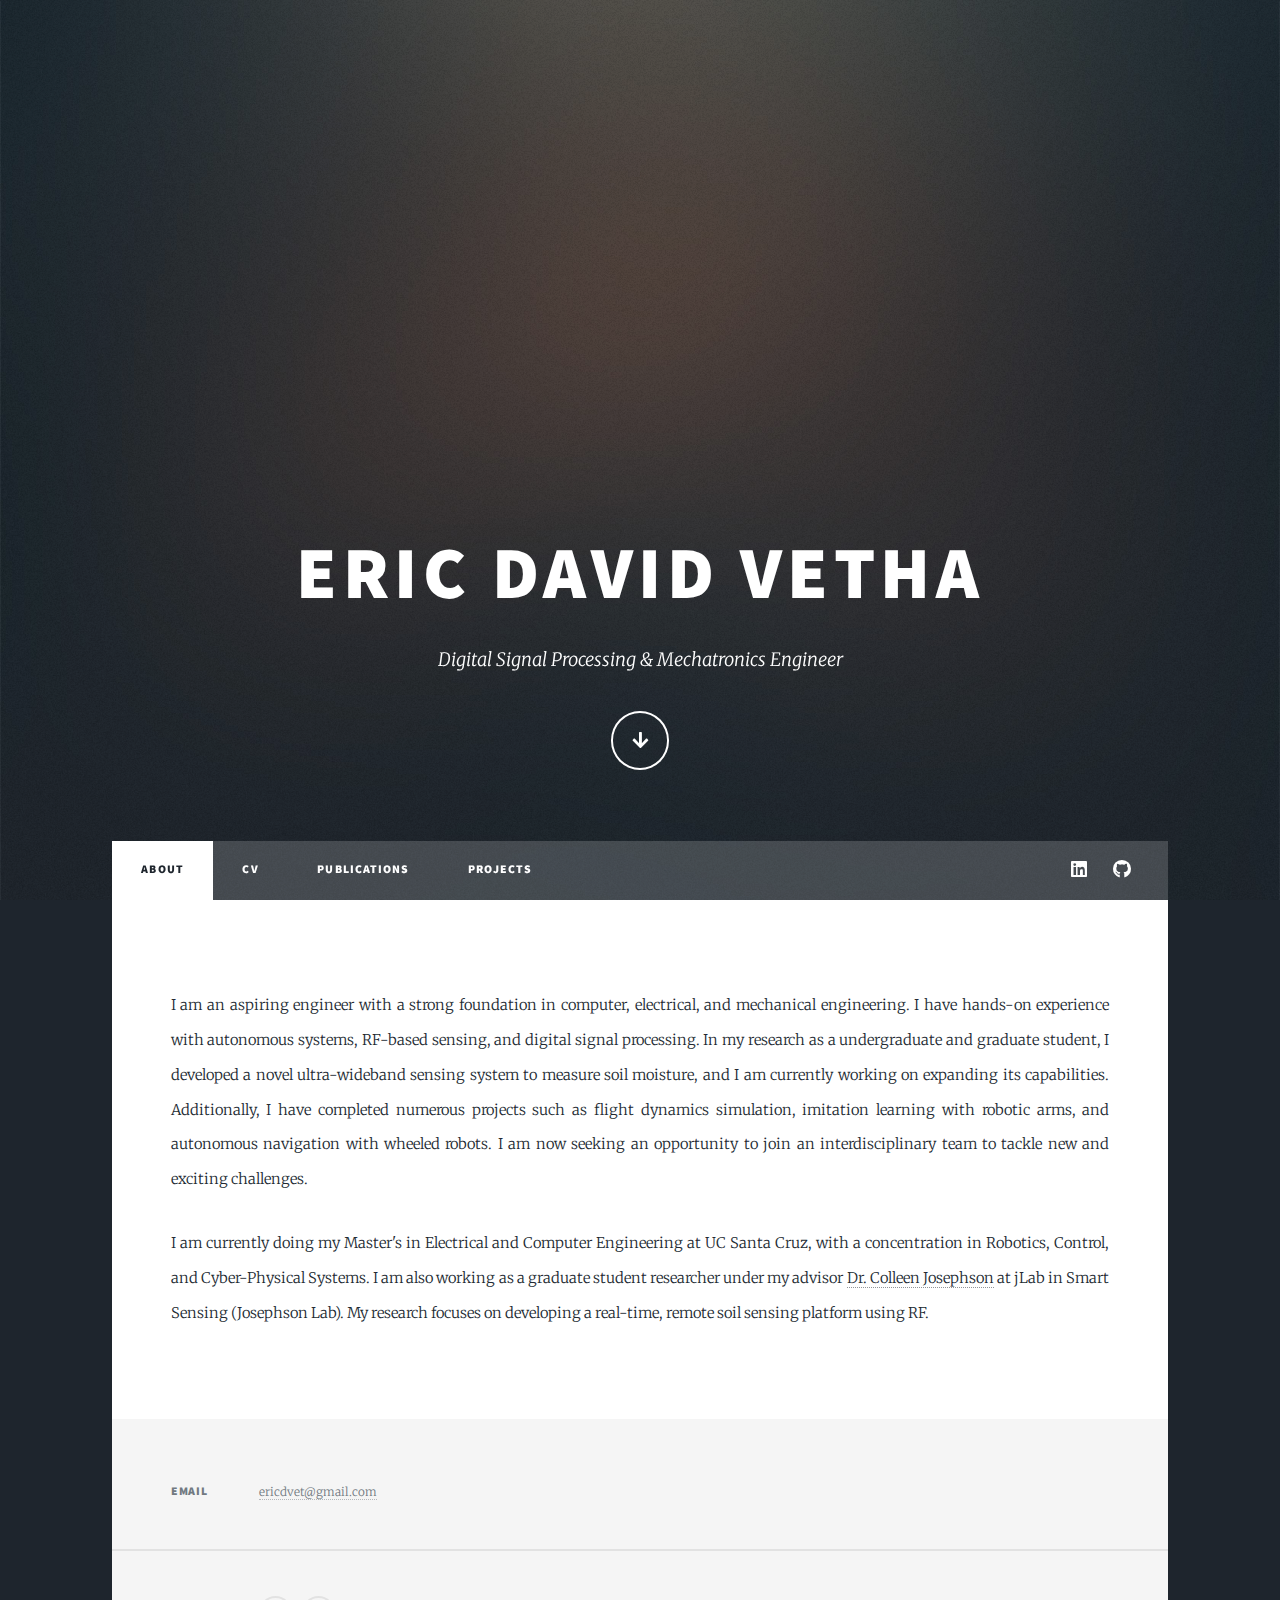
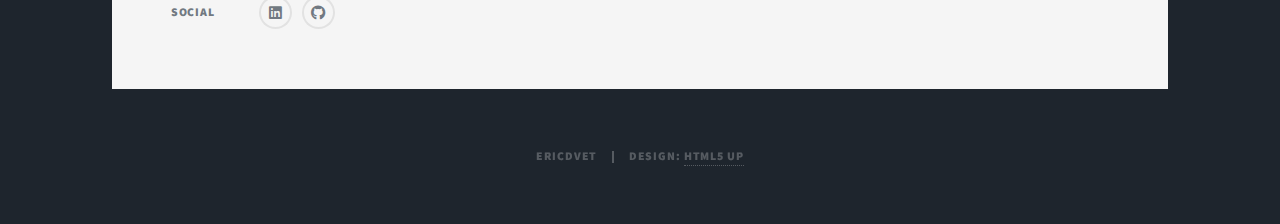
<file: index.html>
<!DOCTYPE HTML>
<!--
	Massively by HTML5 UP
	html5up.net | @ajlkn
	Free for personal and commercial use under the CCA 3.0 license (html5up.net/license)
-->
<html>
	<head>
		<title>ericdvet</title>
		<meta charset="utf-8" />
		<meta name="viewport" content="width=device-width, initial-scale=1, user-scalable=no" />
		<link rel="stylesheet" href="assets/css/main.css" />
		<noscript><link rel="stylesheet" href="assets/css/noscript.css" /></noscript>

		<!-- Primary Meta Tags -->
		<title>ericdvet</title>
		<meta name="title" content="ericdvet" />
		<meta name="description" content="Aspiring Robotics Engineer" />

		<!-- Open Graph / Facebook -->
		<meta property="og:type" content="website" />
		<meta property="og:url" content="https://metatags.io/" />
		<meta property="og:title" content="ericdvet" />
		<meta property="og:description" content="Aspiring Robotics Engineer" />
		<meta property="og:image" content="https://drive.google.com/file/d/1GCrGssoocZVSgO3STf0xpQhzm8TtK514/preview" />

		<!-- Twitter -->
		<meta property="twitter:card" content="summary_large_image" />
		<meta property="twitter:url" content="https://metatags.io/" />
		<meta property="twitter:title" content="ericdvet" />
		<meta property="twitter:description" content="Aspiring Robotics Engineer" />
		<meta property="twitter:image" content="https://drive.google.com/file/d/1GCrGssoocZVSgO3STf0xpQhzm8TtK514/preview" />

		<!-- Meta Tags Generated with https://metatags.io -->
		
	</head>
	<body class="is-preload">

		<!-- Wrapper -->
			<div id="wrapper" class="fade-in">

				<!-- Intro -->
					<div id="intro">
						<h1>Eric David Vetha</h1>
						<p>Digital Signal Processing & Mechatronics Engineer</p>
						<ul class="actions">
							<li><a href="#header" class="button icon solid solo fa-arrow-down scrolly">Continue</a></li>
						</ul>
					</div>

				<!-- Header -->
					<header id="header">
						<a href="index.html" class="logo">ericdvet</a>
					</header>

				<!-- Nav -->
					<nav id="nav">
						<ul class="links">
							<li class="active"><a href="index.html">About</a></li>
                            <li><a href="cv.html">CV</a></li>
							<li><a href="publications.html">Publications</a></li>
							<li><a href="projects.html">Projects</a></li>
						</ul>
						<ul class="icons">
							<li><a href="https://www.linkedin.com/in/ericdvet/" class="icon brands fa-linkedin"><span class="label">Linked-in</span></a></li>
							<li><a href="https://github.com/ericdvet" class="icon brands fa-github"><span class="label">GitHub</span></a></li>
						</ul>
					</nav>

				<!-- Main -->
				<div id="main">

					<!-- Post -->
						<section class="post">

							<p>I am an aspiring engineer with a strong foundation in computer, electrical, and mechanical engineering. I have hands-on experience with autonomous systems, RF-based sensing, and digital signal processing. In my research as a undergraduate and graduate student, I developed a novel ultra-wideband sensing system to measure soil moisture, and I am currently working on expanding its capabilities. Additionally, I have completed numerous projects such as flight dynamics simulation, imitation learning with robotic arms, and autonomous navigation with wheeled robots. I am now seeking an opportunity to join an interdisciplinary team to tackle new and exciting challenges.</p>

                            <p>I am currently doing my Master's in Electrical and Computer Engineering at UC Santa Cruz, with a concentration
                                in Robotics, Control, and Cyber-Physical Systems. I am also working as a graduate student researcher under my advisor
                                <a href="https://cjosephson.net/">Dr. Colleen Josephson</a> at jLab in Smart Sensing (Josephson Lab). My research focuses on developing a real-time, remote soil sensing platform using RF.</p>
								
						</section>

				</div>

			<!-- Footer -->
				<footer id="footer">
					<section class="split contact">
						<section>
							<h3>Email</h3>
							<p><a href="#">ericdvet@gmail.com</a></p>
						</section>
						<section>
							<h3>Social</h3>
							<ul class="icons alt">
								<li><a href="https://www.linkedin.com/in/ericdvet/" class="icon brands fa-linkedin"><span class="label">Linked-in</span></a></li>
								<li><a href="https://github.com/ericdvet" class="icon brands fa-github"><span class="label">GitHub</span></a></li>
							</ul>
						</section>
					</section>
				</footer>

			<!-- Copyright -->
				<div id="copyright">
					<ul><li>ericdvet</li><li>Design: <a href="https://html5up.net">HTML5 UP</a></li></ul>
				</div>

		</div>

	<!-- Scripts -->
		<script src="assets/js/jquery.min.js"></script>
		<script src="assets/js/jquery.scrollex.min.js"></script>
		<script src="assets/js/jquery.scrolly.min.js"></script>
		<script src="assets/js/browser.min.js"></script>
		<script src="assets/js/breakpoints.min.js"></script>
		<script src="assets/js/util.js"></script>
		<script src="assets/js/main.js"></script>

</body>
</html>
</file>
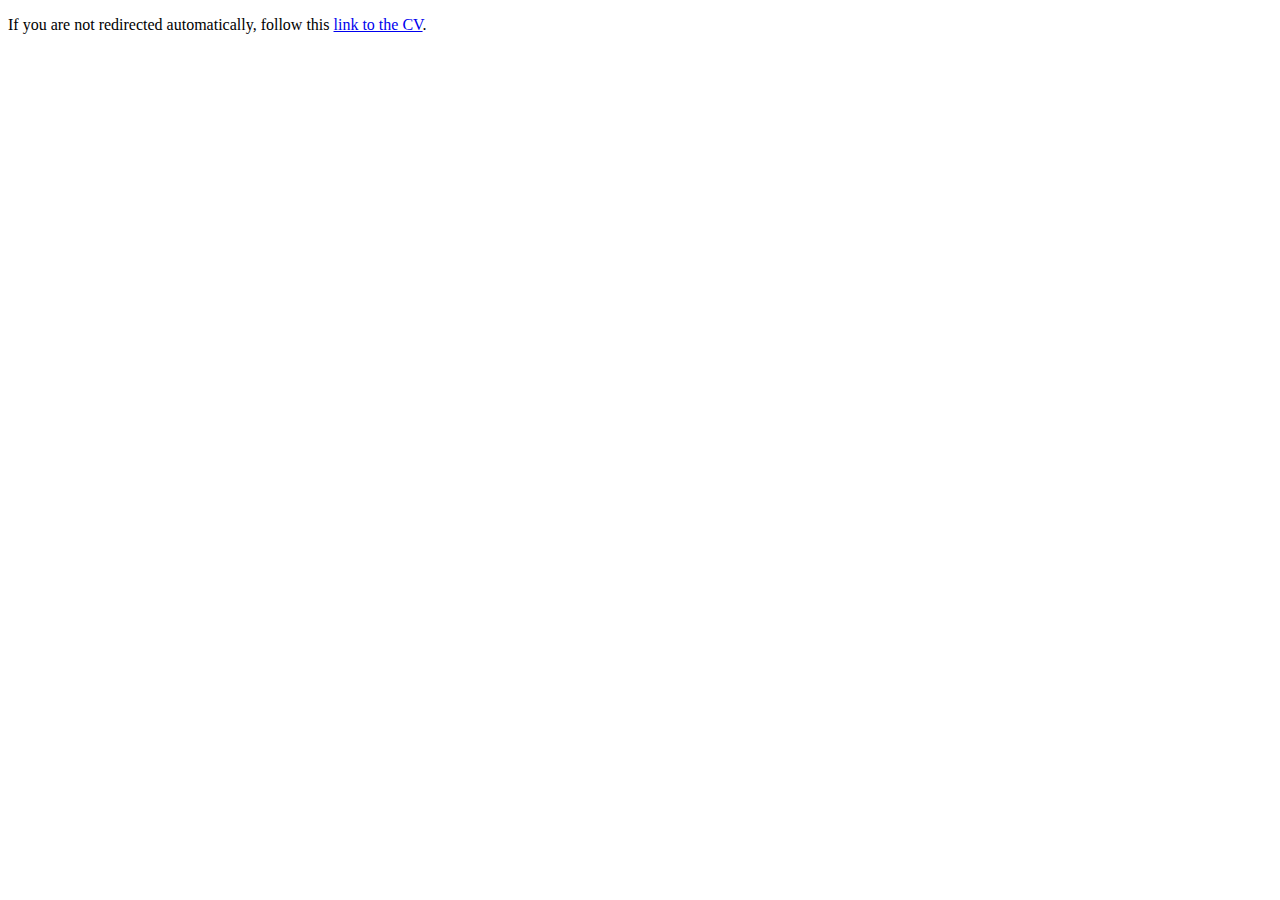
<file: cv.html>
<!DOCTYPE html>
<html lang="en">
<head>
    <meta http-equiv="refresh" content="0; url=CV.pdf">
    <title>Redirecting...</title>
</head>
<body>
    <p>If you are not redirected automatically, follow this <a href="CV.pdf">link to the CV</a>.</p>
</body>
</html>
</file>
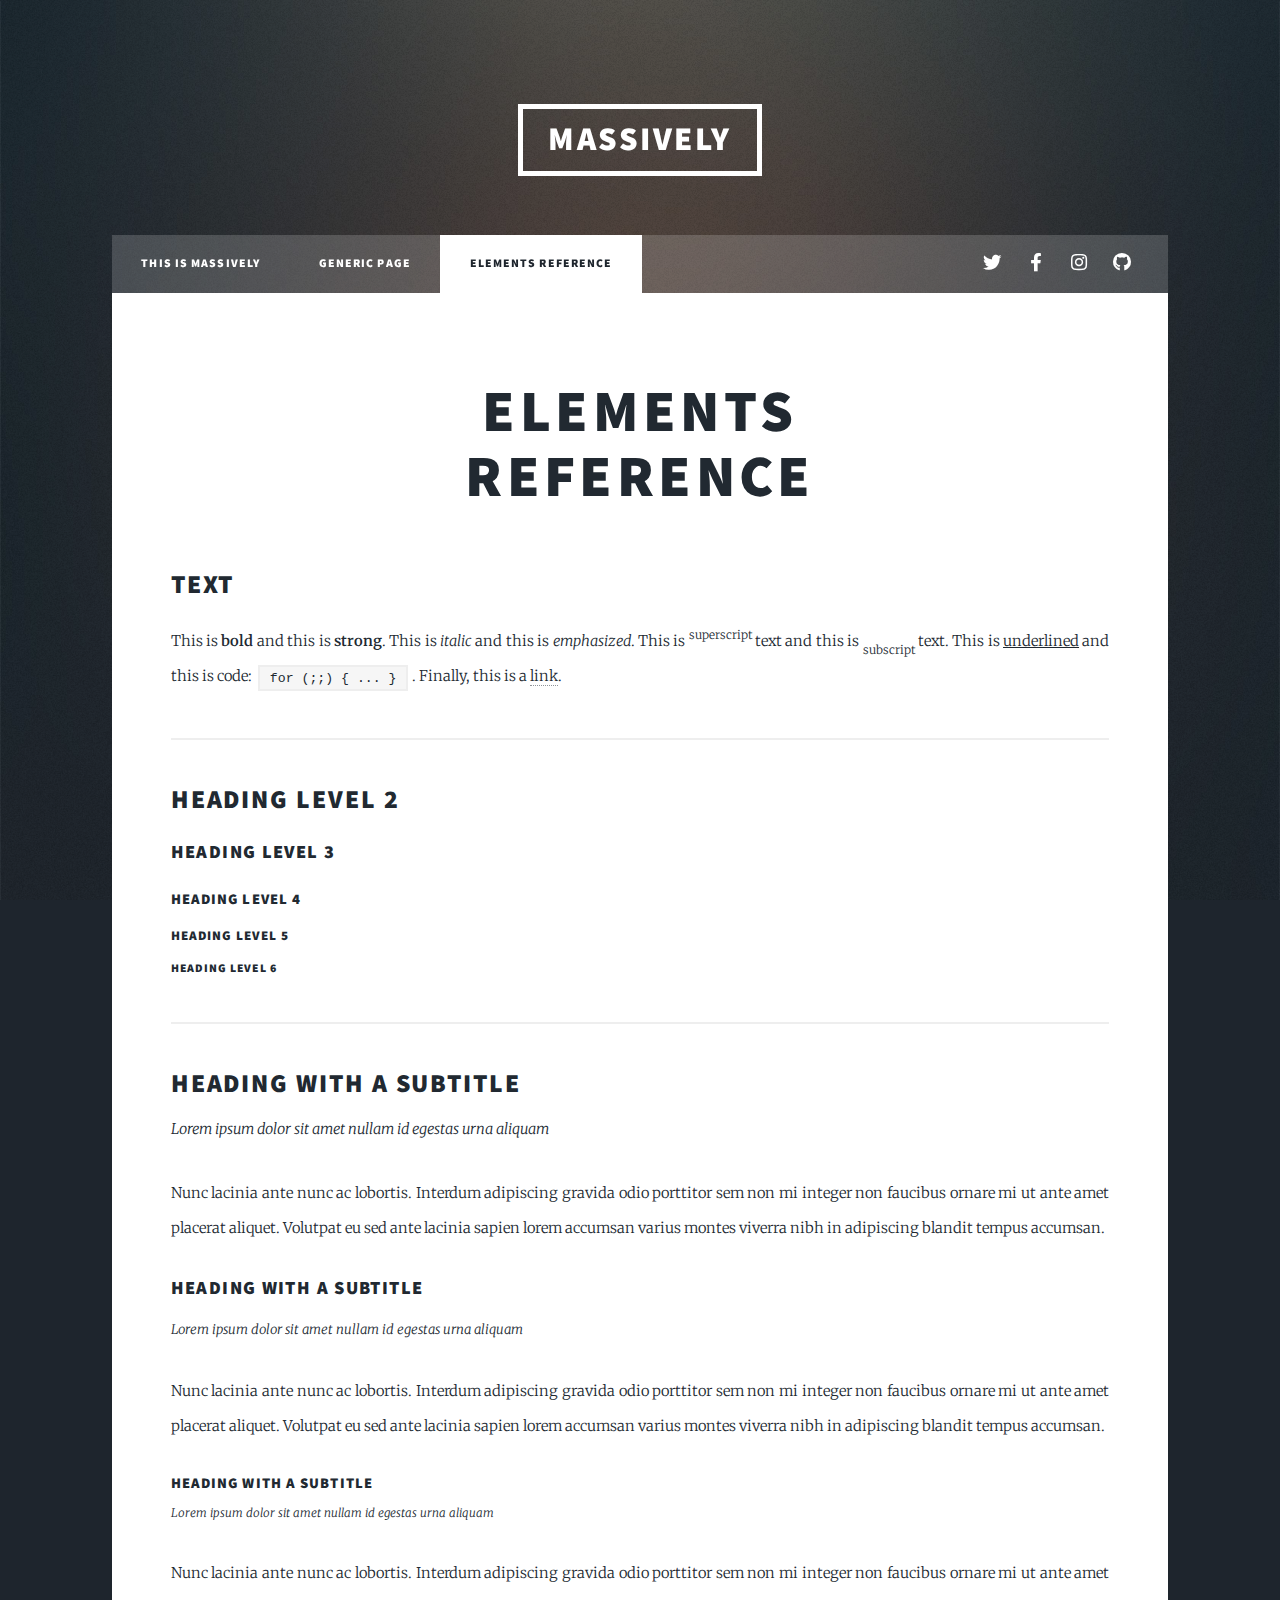
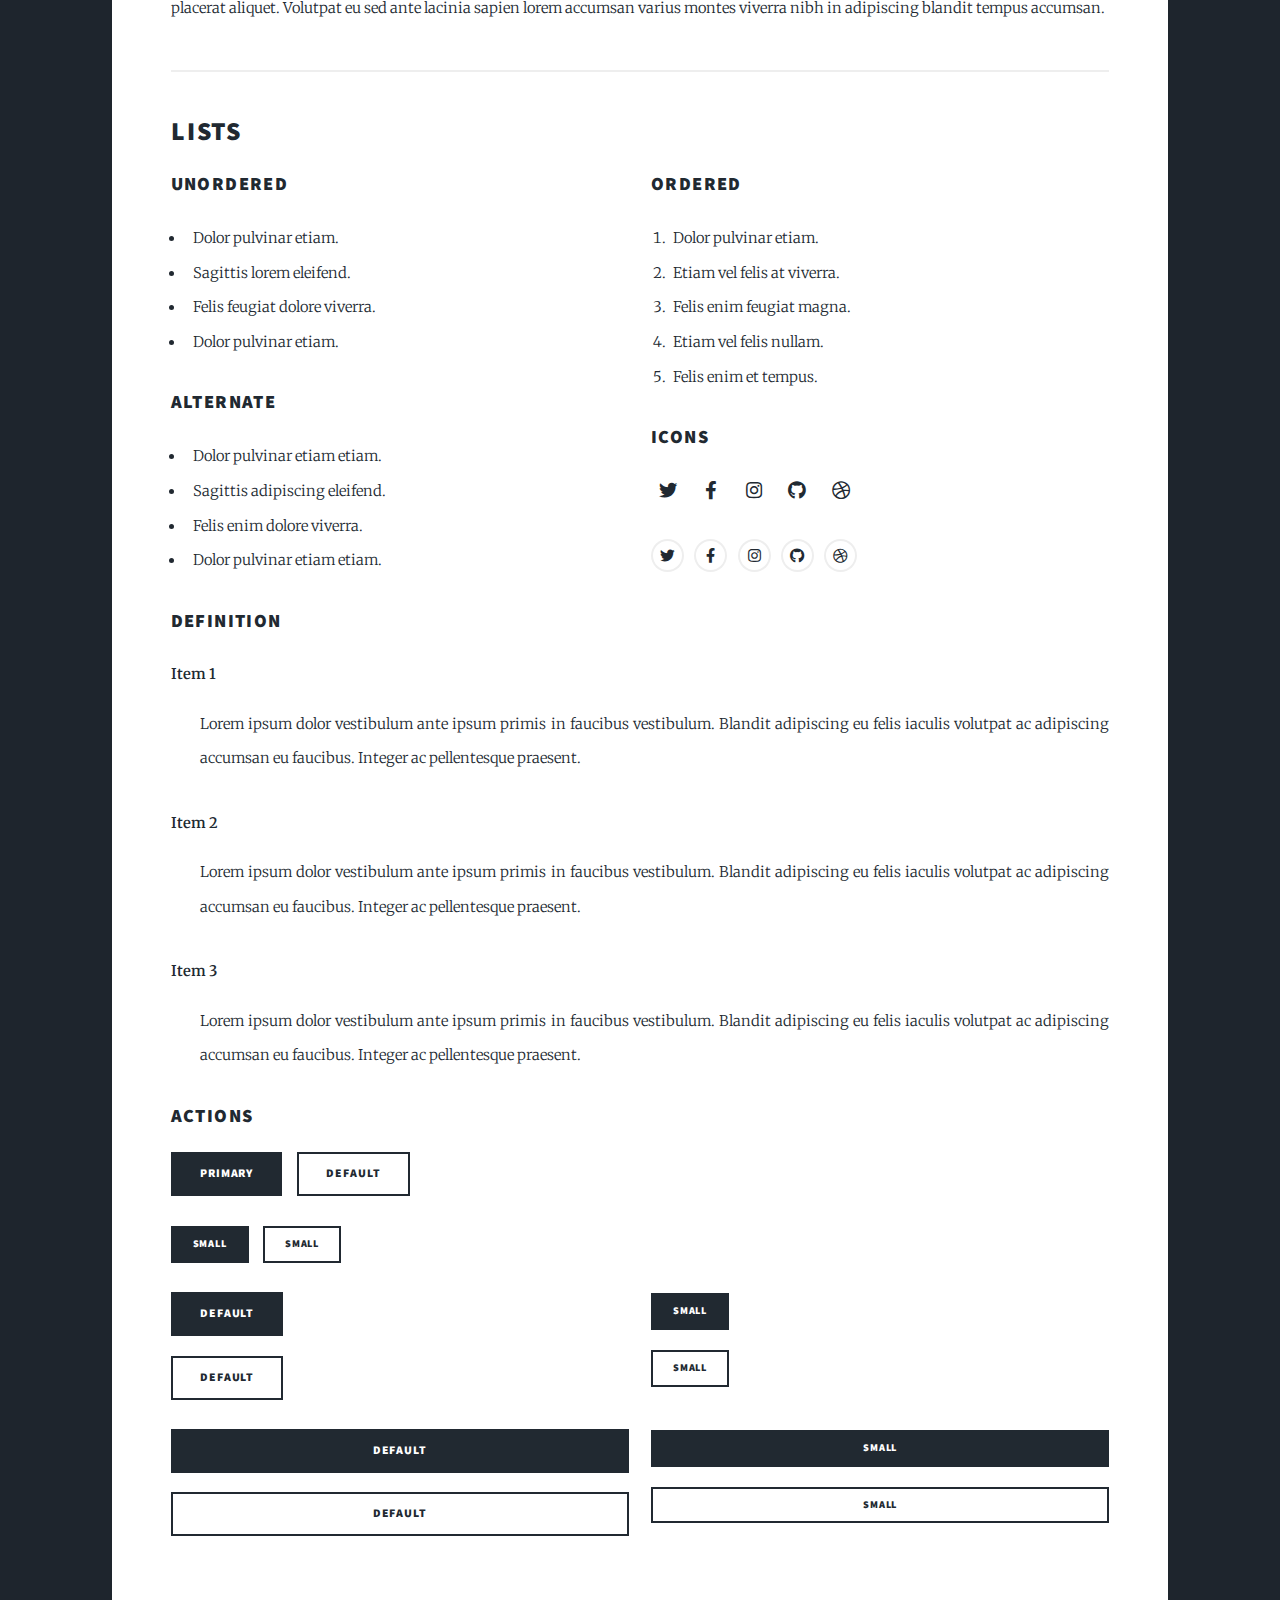
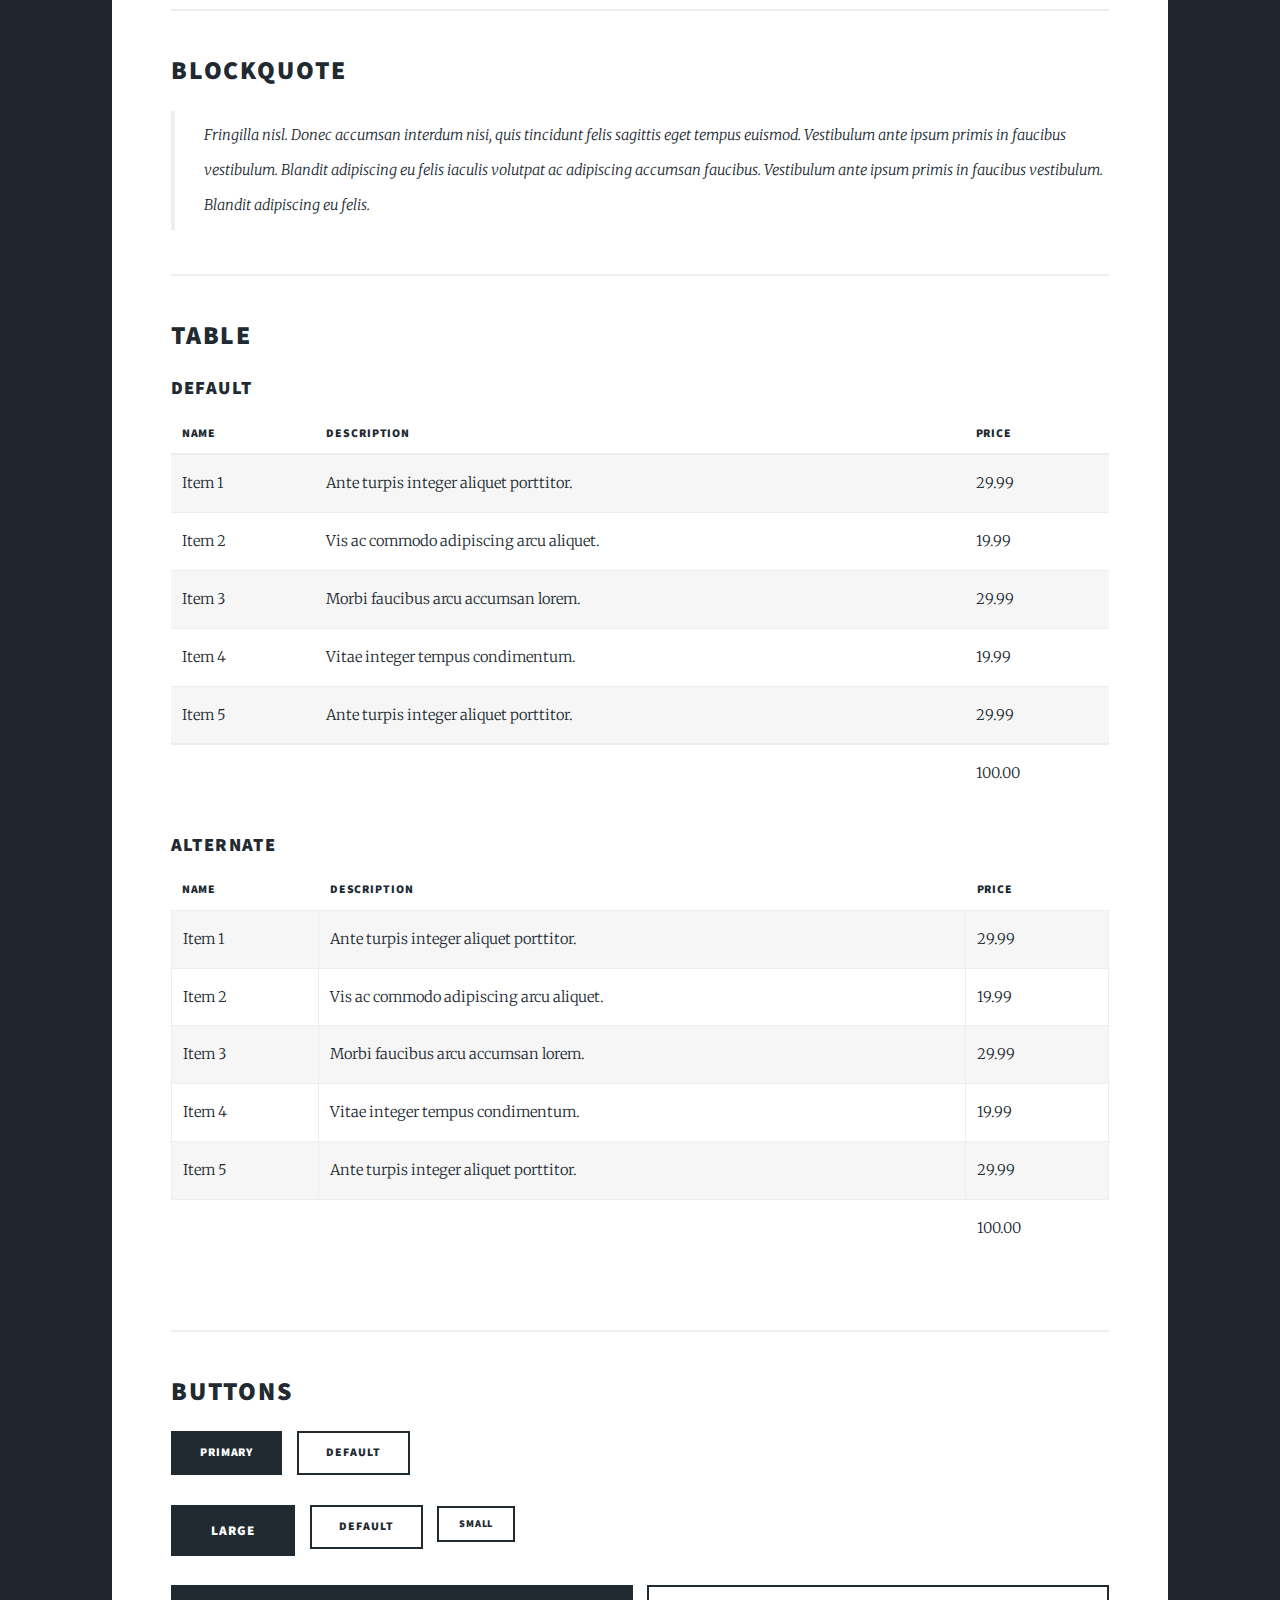
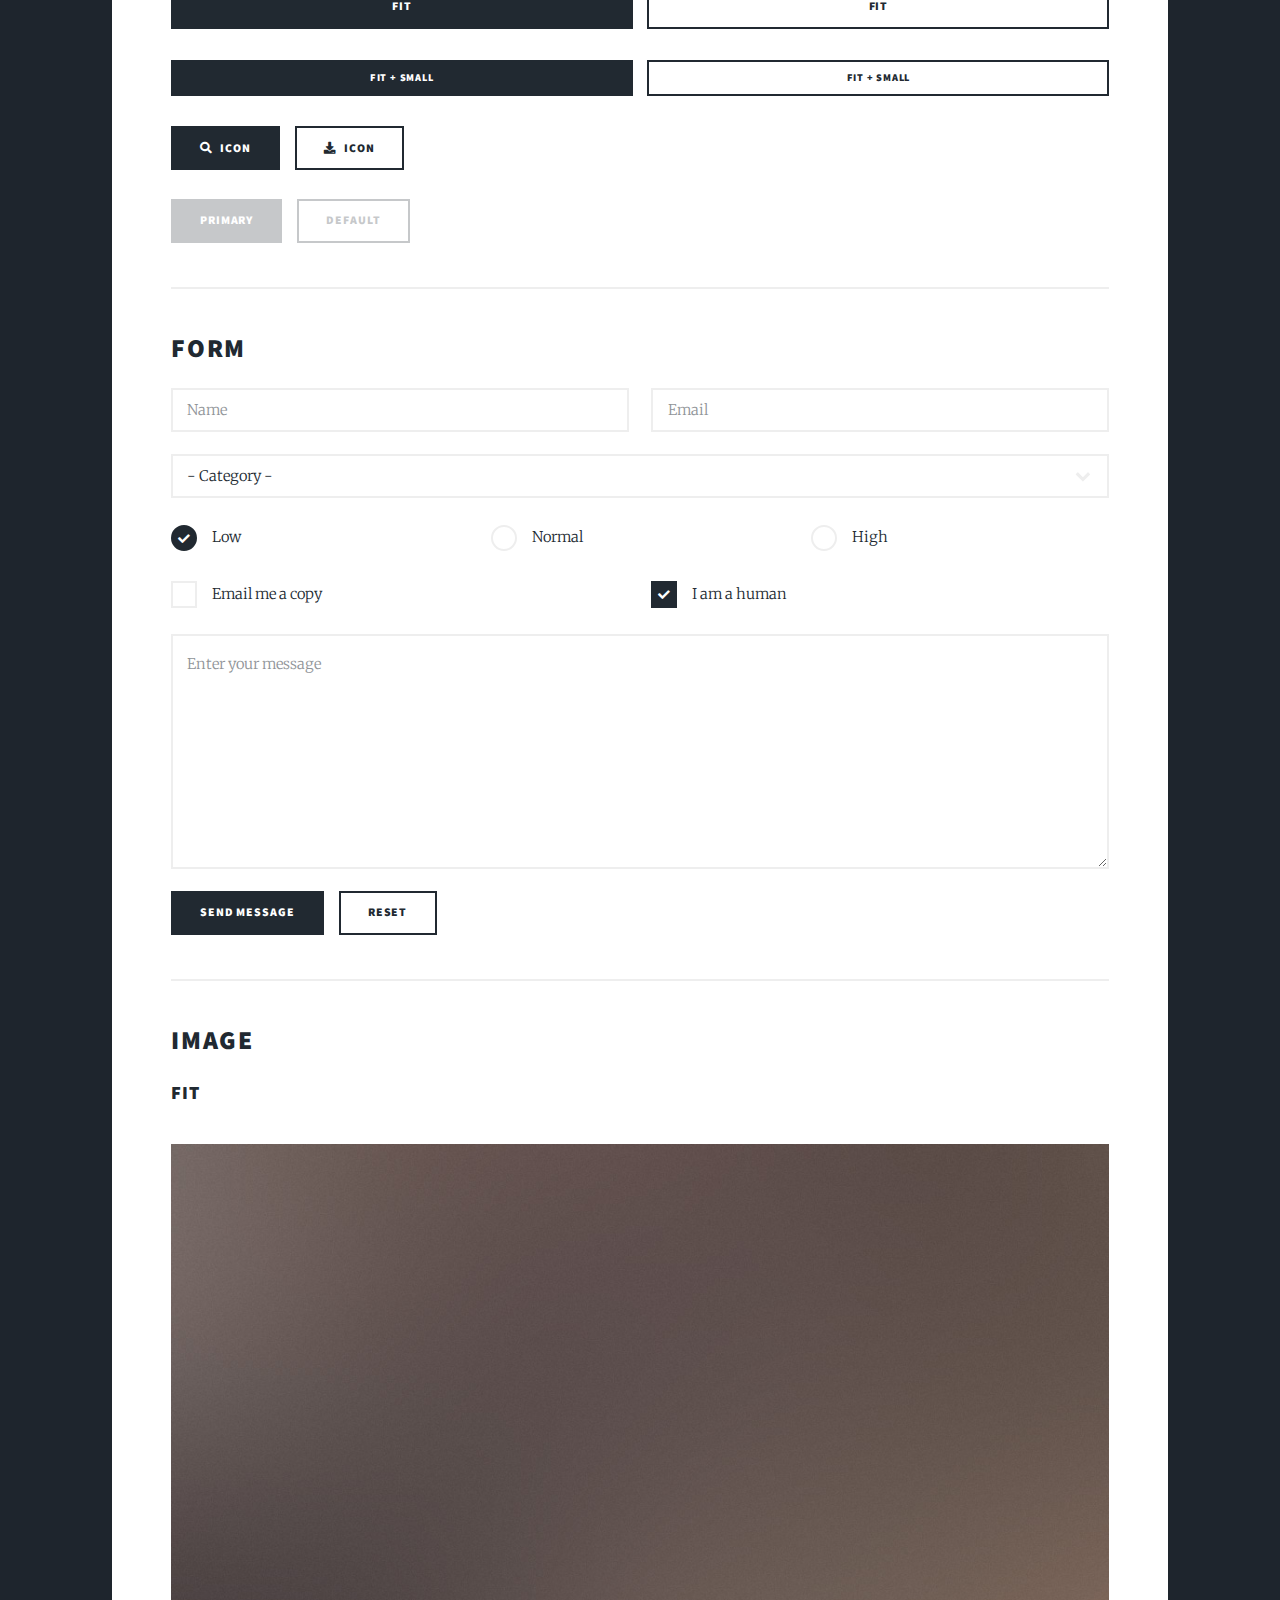
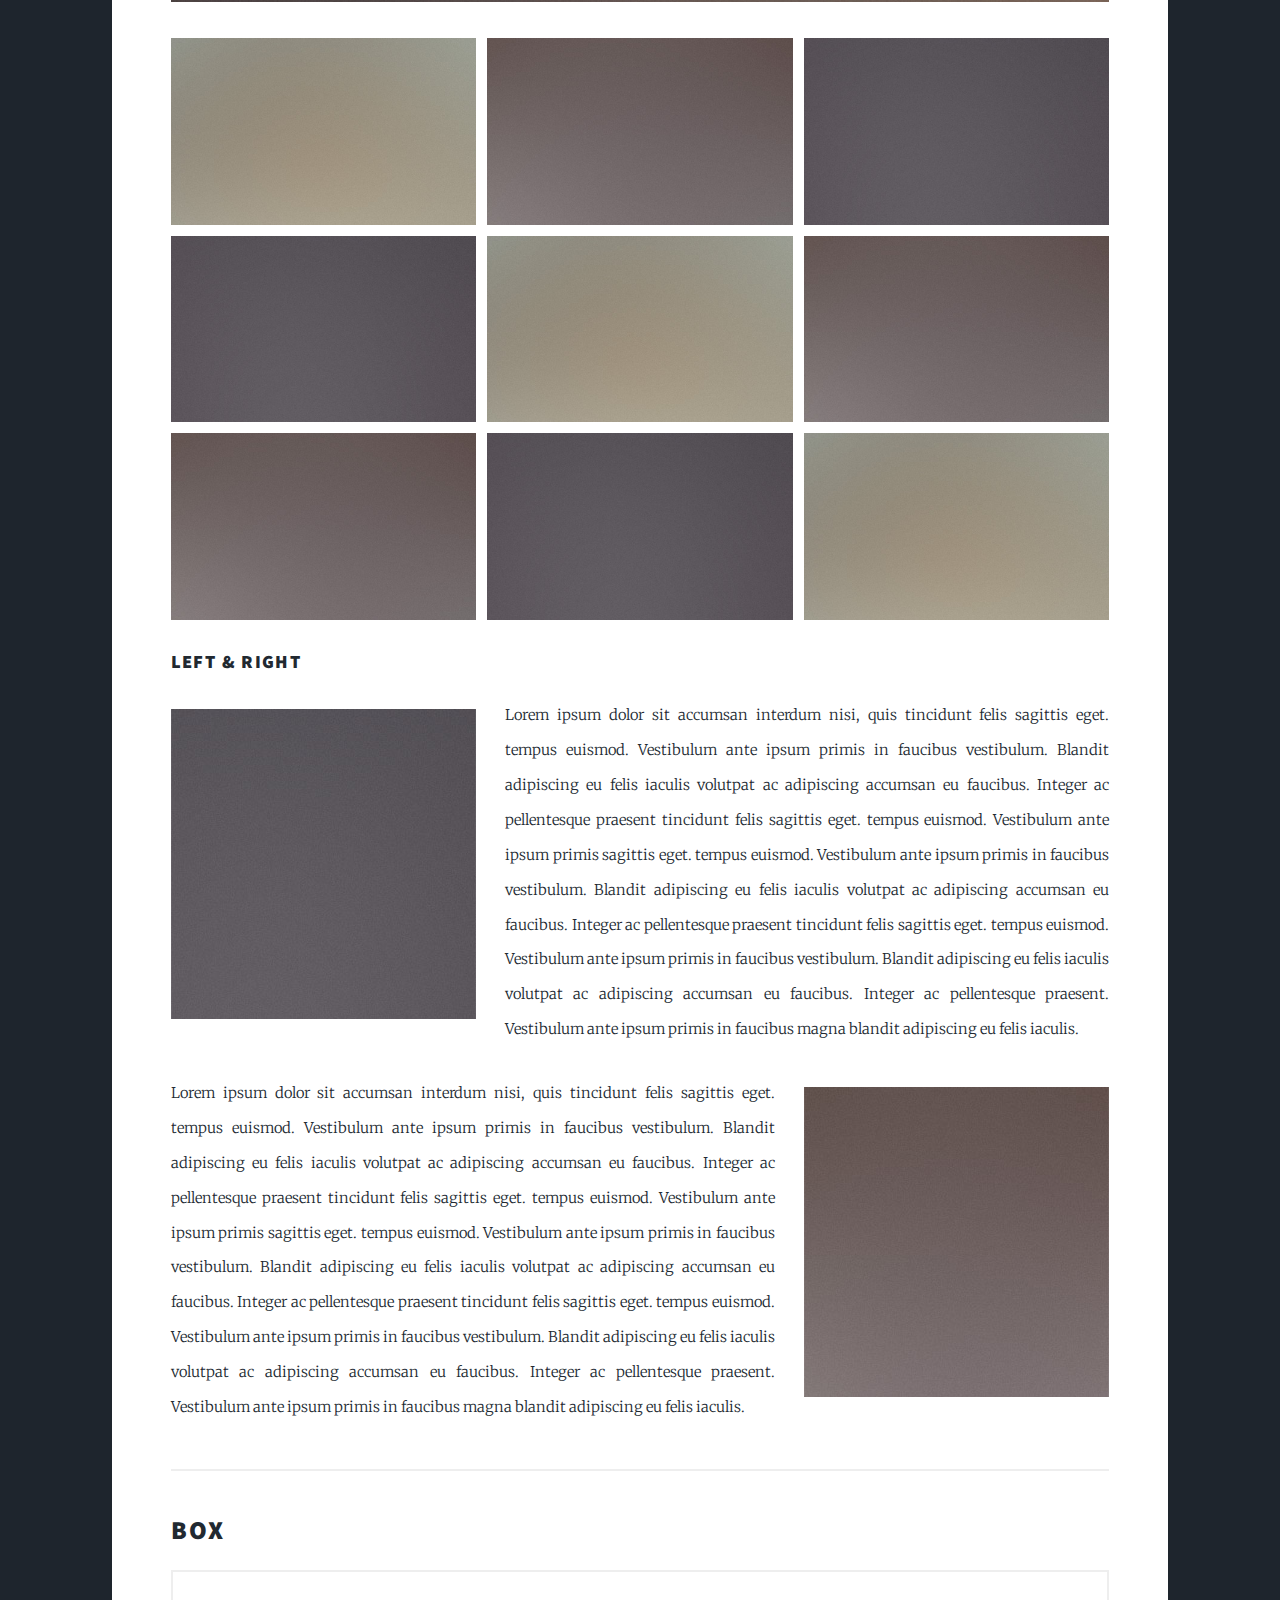
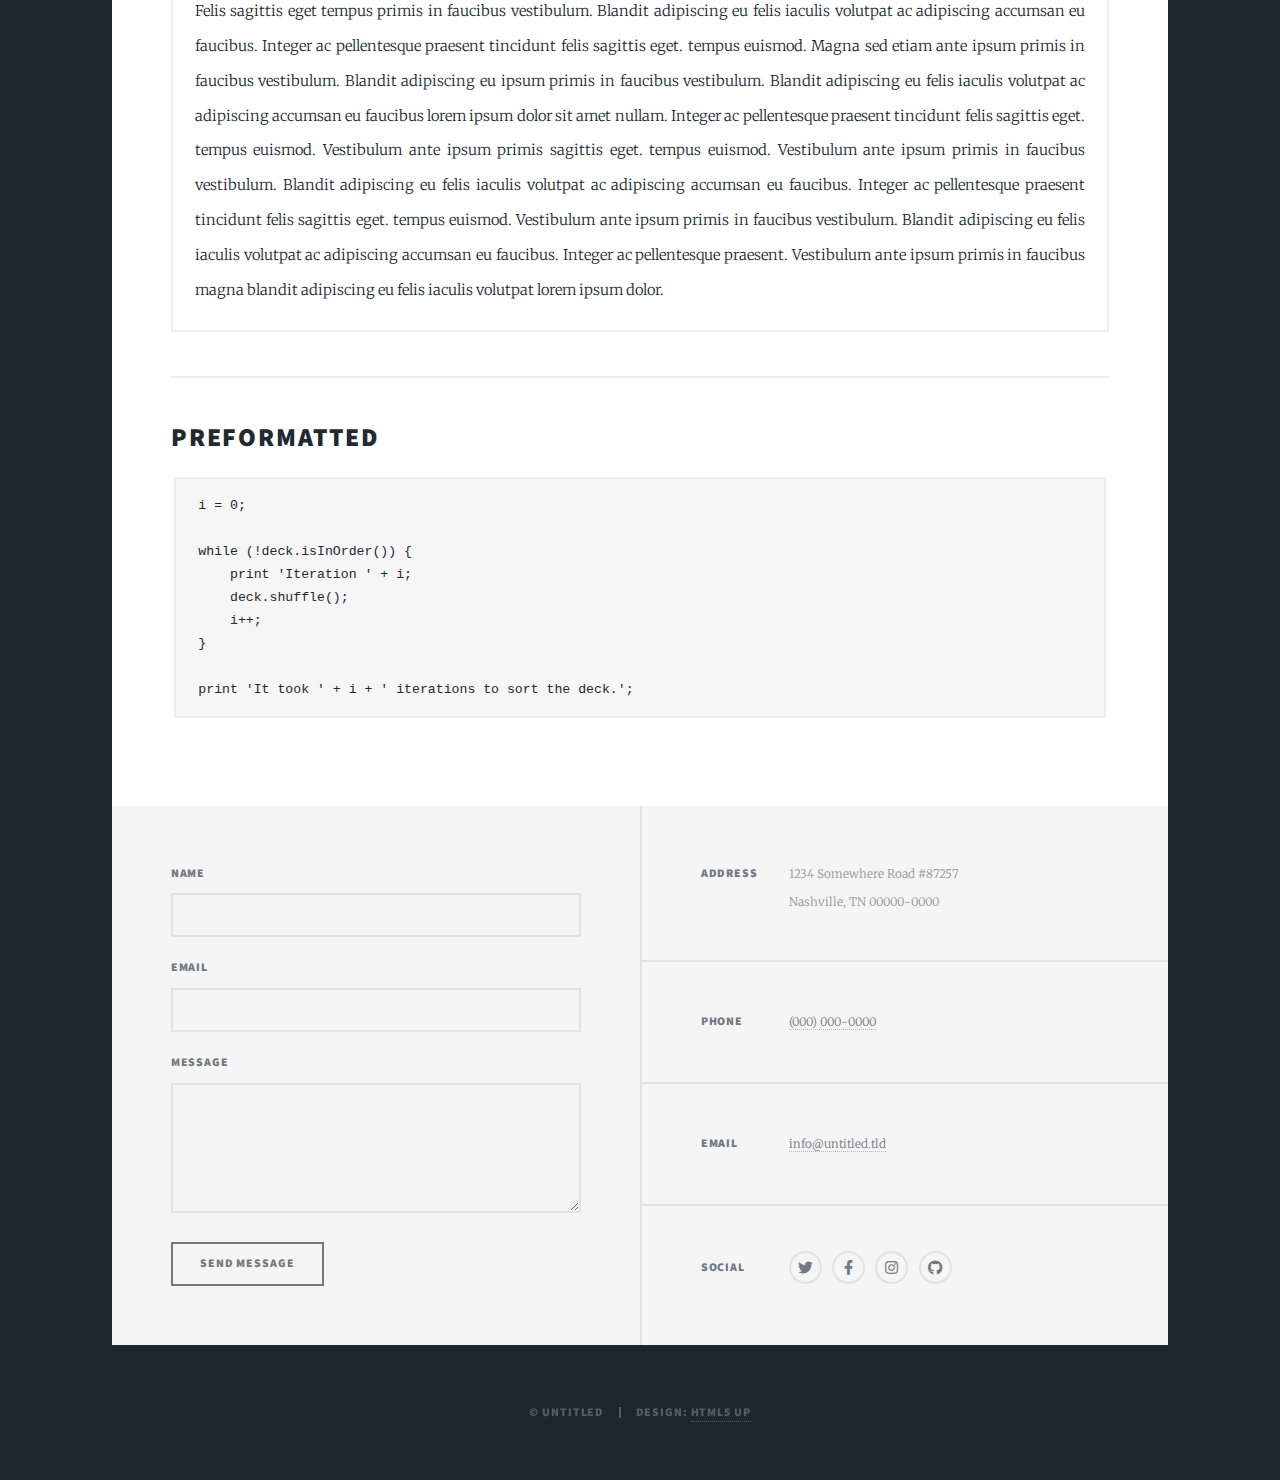
<file: elements.html>
<!DOCTYPE HTML>
<!--
	Massively by HTML5 UP
	html5up.net | @ajlkn
	Free for personal and commercial use under the CCA 3.0 license (html5up.net/license)
-->
<html>
	<head>
		<title>Elements Reference - Massively by HTML5 UP</title>
		<meta charset="utf-8" />
		<meta name="viewport" content="width=device-width, initial-scale=1, user-scalable=no" />
		<link rel="stylesheet" href="assets/css/main.css" />
		<noscript><link rel="stylesheet" href="assets/css/noscript.css" /></noscript>
	</head>
	<body class="is-preload">

		<!-- Wrapper -->
			<div id="wrapper">

				<!-- Header -->
					<header id="header">
						<a href="index.html" class="logo">Massively</a>
					</header>

				<!-- Nav -->
					<nav id="nav">
						<ul class="links">
							<li><a href="index.html">This is Massively</a></li>
							<li><a href="generic.html">Generic Page</a></li>
							<li class="active"><a href="elements.html">Elements Reference</a></li>
						</ul>
						<ul class="icons">
							<li><a href="#" class="icon brands fa-twitter"><span class="label">Twitter</span></a></li>
							<li><a href="#" class="icon brands fa-facebook-f"><span class="label">Facebook</span></a></li>
							<li><a href="#" class="icon brands fa-instagram"><span class="label">Instagram</span></a></li>
							<li><a href="#" class="icon brands fa-github"><span class="label">GitHub</span></a></li>
						</ul>
					</nav>

				<!-- Main -->
					<div id="main">

						<!-- Post -->
							<section class="post">
								<header class="major">
									<h1>Elements<br />
									Reference</h1>
								</header>

								<!-- Text stuff -->
									<h2>Text</h2>
									<p>This is <b>bold</b> and this is <strong>strong</strong>. This is <i>italic</i> and this is <em>emphasized</em>.
									This is <sup>superscript</sup> text and this is <sub>subscript</sub> text.
									This is <u>underlined</u> and this is code: <code>for (;;) { ... }</code>.
									Finally, this is a <a href="#">link</a>.</p>
									<hr />
									<h2>Heading Level 2</h2>
									<h3>Heading Level 3</h3>
									<h4>Heading Level 4</h4>
									<h5>Heading Level 5</h5>
									<h6>Heading Level 6</h6>
									<hr />
									<header>
										<h2>Heading with a Subtitle</h2>
										<p>Lorem ipsum dolor sit amet nullam id egestas urna aliquam</p>
									</header>
									<p>Nunc lacinia ante nunc ac lobortis. Interdum adipiscing gravida odio porttitor sem non mi integer non faucibus ornare mi ut ante amet placerat aliquet. Volutpat eu sed ante lacinia sapien lorem accumsan varius montes viverra nibh in adipiscing blandit tempus accumsan.</p>
									<header>
										<h3>Heading with a Subtitle</h3>
										<p>Lorem ipsum dolor sit amet nullam id egestas urna aliquam</p>
									</header>
									<p>Nunc lacinia ante nunc ac lobortis. Interdum adipiscing gravida odio porttitor sem non mi integer non faucibus ornare mi ut ante amet placerat aliquet. Volutpat eu sed ante lacinia sapien lorem accumsan varius montes viverra nibh in adipiscing blandit tempus accumsan.</p>
									<header>
										<h4>Heading with a Subtitle</h4>
										<p>Lorem ipsum dolor sit amet nullam id egestas urna aliquam</p>
									</header>
									<p>Nunc lacinia ante nunc ac lobortis. Interdum adipiscing gravida odio porttitor sem non mi integer non faucibus ornare mi ut ante amet placerat aliquet. Volutpat eu sed ante lacinia sapien lorem accumsan varius montes viverra nibh in adipiscing blandit tempus accumsan.</p>

									<hr />

								<!-- Lists -->
									<h2>Lists</h2>
									<div class="row">
										<div class="col-6 col-12-small">

											<h3>Unordered</h3>
											<ul>
												<li>Dolor pulvinar etiam.</li>
												<li>Sagittis lorem eleifend.</li>
												<li>Felis feugiat dolore viverra.</li>
												<li>Dolor pulvinar etiam.</li>
											</ul>

											<h3>Alternate</h3>
											<ul class="alt">
												<li>Dolor pulvinar etiam etiam.</li>
												<li>Sagittis adipiscing eleifend.</li>
												<li>Felis enim dolore viverra.</li>
												<li>Dolor pulvinar etiam etiam.</li>
											</ul>

										</div>
										<div class="col-6 col-12-small">

											<h3>Ordered</h3>
											<ol>
												<li>Dolor pulvinar etiam.</li>
												<li>Etiam vel felis at viverra.</li>
												<li>Felis enim feugiat magna.</li>
												<li>Etiam vel felis nullam.</li>
												<li>Felis enim et tempus.</li>
											</ol>

											<h3>Icons</h3>
											<ul class="icons">
												<li><a href="#" class="icon brands fa-twitter"><span class="label">Twitter</span></a></li>
												<li><a href="#" class="icon brands fa-facebook-f"><span class="label">Facebook</span></a></li>
												<li><a href="#" class="icon brands fa-instagram"><span class="label">Instagram</span></a></li>
												<li><a href="#" class="icon brands fa-github"><span class="label">Github</span></a></li>
												<li><a href="#" class="icon brands fa-dribbble"><span class="label">Dribbble</span></a></li>
											</ul>
											<ul class="icons alt">
												<li><a href="#" class="icon brands alt fa-twitter"><span class="label">Twitter</span></a></li>
												<li><a href="#" class="icon brands alt fa-facebook-f"><span class="label">Facebook</span></a></li>
												<li><a href="#" class="icon brands alt fa-instagram"><span class="label">Instagram</span></a></li>
												<li><a href="#" class="icon brands alt fa-github"><span class="label">Github</span></a></li>
												<li><a href="#" class="icon brands alt fa-dribbble"><span class="label">Dribbble</span></a></li>
											</ul>

										</div>
									</div>
									<h3>Definition</h3>
									<dl>
										<dt>Item 1</dt>
										<dd>
											<p>Lorem ipsum dolor vestibulum ante ipsum primis in faucibus vestibulum. Blandit adipiscing eu felis iaculis volutpat ac adipiscing accumsan eu faucibus. Integer ac pellentesque praesent.</p>
										</dd>
										<dt>Item 2</dt>
										<dd>
											<p>Lorem ipsum dolor vestibulum ante ipsum primis in faucibus vestibulum. Blandit adipiscing eu felis iaculis volutpat ac adipiscing accumsan eu faucibus. Integer ac pellentesque praesent.</p>
										</dd>
										<dt>Item 3</dt>
										<dd>
											<p>Lorem ipsum dolor vestibulum ante ipsum primis in faucibus vestibulum. Blandit adipiscing eu felis iaculis volutpat ac adipiscing accumsan eu faucibus. Integer ac pellentesque praesent.</p>
										</dd>
									</dl>

									<h3>Actions</h3>
									<ul class="actions">
										<li><a href="#" class="button primary">Primary</a></li>
										<li><a href="#" class="button">Default</a></li>
									</ul>
									<ul class="actions small">
										<li><a href="#" class="button primary small">Small</a></li>
										<li><a href="#" class="button small">Small</a></li>
									</ul>
									<div class="row">
										<div class="col-6 col-12-small">
											<ul class="actions stacked">
												<li><a href="#" class="button primary">Default</a></li>
												<li><a href="#" class="button">Default</a></li>
											</ul>
										</div>
										<div class="col-6 col-12-small">
											<ul class="actions stacked">
												<li><a href="#" class="button primary small">Small</a></li>
												<li><a href="#" class="button small">Small</a></li>
											</ul>
										</div>
									</div>
									<div class="row">
										<div class="col-6 col-12-small">
											<ul class="actions stacked">
												<li><a href="#" class="button primary fit">Default</a></li>
												<li><a href="#" class="button fit">Default</a></li>
											</ul>
										</div>
										<div class="col-6 col-12-small">
											<ul class="actions stacked">
												<li><a href="#" class="button primary small fit">Small</a></li>
												<li><a href="#" class="button small fit">Small</a></li>
											</ul>
										</div>
									</div>

									<hr />

								<!-- Blockquote -->
									<h2>Blockquote</h2>
									<blockquote>Fringilla nisl. Donec accumsan interdum nisi, quis tincidunt felis sagittis eget tempus euismod. Vestibulum ante ipsum primis in faucibus vestibulum. Blandit adipiscing eu felis iaculis volutpat ac adipiscing accumsan faucibus. Vestibulum ante ipsum primis in faucibus vestibulum. Blandit adipiscing eu felis.</blockquote>

									<hr />

								<!-- Table -->
									<h2>Table</h2>

									<h3>Default</h3>
									<div class="table-wrapper">
										<table>
											<thead>
												<tr>
													<th>Name</th>
													<th>Description</th>
													<th>Price</th>
												</tr>
											</thead>
											<tbody>
												<tr>
													<td>Item 1</td>
													<td>Ante turpis integer aliquet porttitor.</td>
													<td>29.99</td>
												</tr>
												<tr>
													<td>Item 2</td>
													<td>Vis ac commodo adipiscing arcu aliquet.</td>
													<td>19.99</td>
												</tr>
												<tr>
													<td>Item 3</td>
													<td> Morbi faucibus arcu accumsan lorem.</td>
													<td>29.99</td>
												</tr>
												<tr>
													<td>Item 4</td>
													<td>Vitae integer tempus condimentum.</td>
													<td>19.99</td>
												</tr>
												<tr>
													<td>Item 5</td>
													<td>Ante turpis integer aliquet porttitor.</td>
													<td>29.99</td>
												</tr>
											</tbody>
											<tfoot>
												<tr>
													<td colspan="2"></td>
													<td>100.00</td>
												</tr>
											</tfoot>
										</table>
									</div>

									<h3>Alternate</h3>
									<div class="table-wrapper">
										<table class="alt">
											<thead>
												<tr>
													<th>Name</th>
													<th>Description</th>
													<th>Price</th>
												</tr>
											</thead>
											<tbody>
												<tr>
													<td>Item 1</td>
													<td>Ante turpis integer aliquet porttitor.</td>
													<td>29.99</td>
												</tr>
												<tr>
													<td>Item 2</td>
													<td>Vis ac commodo adipiscing arcu aliquet.</td>
													<td>19.99</td>
												</tr>
												<tr>
													<td>Item 3</td>
													<td> Morbi faucibus arcu accumsan lorem.</td>
													<td>29.99</td>
												</tr>
												<tr>
													<td>Item 4</td>
													<td>Vitae integer tempus condimentum.</td>
													<td>19.99</td>
												</tr>
												<tr>
													<td>Item 5</td>
													<td>Ante turpis integer aliquet porttitor.</td>
													<td>29.99</td>
												</tr>
											</tbody>
											<tfoot>
												<tr>
													<td colspan="2"></td>
													<td>100.00</td>
												</tr>
											</tfoot>
										</table>
									</div>

									<hr />

								<!-- Buttons -->
									<h2>Buttons</h2>
									<ul class="actions">
										<li><a href="#" class="button primary">Primary</a></li>
										<li><a href="#" class="button">Default</a></li>
									</ul>
									<ul class="actions">
										<li><a href="#" class="button primary large">Large</a></li>
										<li><a href="#" class="button">Default</a></li>
										<li><a href="#" class="button small">Small</a></li>
									</ul>
									<ul class="actions fit">
										<li><a href="#" class="button primary fit">Fit</a></li>
										<li><a href="#" class="button fit">Fit</a></li>
									</ul>
									<ul class="actions fit small">
										<li><a href="#" class="button primary fit small">Fit + Small</a></li>
										<li><a href="#" class="button fit small">Fit + Small</a></li>
									</ul>
									<ul class="actions">
										<li><a href="#" class="button primary icon solid fa-search">Icon</a></li>
										<li><a href="#" class="button icon solid fa-download">Icon</a></li>
									</ul>
									<ul class="actions">
										<li><span class="button primary disabled">Primary</span></li>
										<li><span class="button disabled">Default</span></li>
									</ul>

									<hr />

								<!-- Form -->
									<h2>Form</h2>

									<form method="post" action="#">
										<div class="row gtr-uniform">
											<div class="col-6 col-12-xsmall">
												<input type="text" name="demo-name" id="demo-name" value="" placeholder="Name" />
											</div>
											<div class="col-6 col-12-xsmall">
												<input type="email" name="demo-email" id="demo-email" value="" placeholder="Email" />
											</div>
											<!-- Break -->
											<div class="col-12">
												<select name="demo-category" id="demo-category">
													<option value="">- Category -</option>
													<option value="1">Manufacturing</option>
													<option value="1">Shipping</option>
													<option value="1">Administration</option>
													<option value="1">Human Resources</option>
												</select>
											</div>
											<!-- Break -->
											<div class="col-4 col-12-small">
												<input type="radio" id="demo-priority-low" name="demo-priority" checked>
												<label for="demo-priority-low">Low</label>
											</div>
											<div class="col-4 col-12-small">
												<input type="radio" id="demo-priority-normal" name="demo-priority">
												<label for="demo-priority-normal">Normal</label>
											</div>
											<div class="col-4 col-12-small">
												<input type="radio" id="demo-priority-high" name="demo-priority">
												<label for="demo-priority-high">High</label>
											</div>
											<!-- Break -->
											<div class="col-6 col-12-small">
												<input type="checkbox" id="demo-copy" name="demo-copy">
												<label for="demo-copy">Email me a copy</label>
											</div>
											<div class="col-6 col-12-small">
												<input type="checkbox" id="demo-human" name="demo-human" checked>
												<label for="demo-human">I am a human</label>
											</div>
											<!-- Break -->
											<div class="col-12">
												<textarea name="demo-message" id="demo-message" placeholder="Enter your message" rows="6"></textarea>
											</div>
											<!-- Break -->
											<div class="col-12">
												<ul class="actions">
													<li><input type="submit" value="Send Message" class="primary" /></li>
													<li><input type="reset" value="Reset" /></li>
												</ul>
											</div>
										</div>
									</form>

									<hr />

								<!-- Image -->
									<h2>Image</h2>

									<h3>Fit</h3>
									<span class="image fit"><img src="images/pic01.jpg" alt="" /></span>
									<div class="box alt">
										<div class="row gtr-50 gtr-uniform">
											<div class="col-4"><span class="image fit"><img src="images/pic02.jpg" alt="" /></span></div>
											<div class="col-4"><span class="image fit"><img src="images/pic03.jpg" alt="" /></span></div>
											<div class="col-4"><span class="image fit"><img src="images/pic04.jpg" alt="" /></span></div>
											<!-- Break -->
											<div class="col-4"><span class="image fit"><img src="images/pic04.jpg" alt="" /></span></div>
											<div class="col-4"><span class="image fit"><img src="images/pic02.jpg" alt="" /></span></div>
											<div class="col-4"><span class="image fit"><img src="images/pic03.jpg" alt="" /></span></div>
											<!-- Break -->
											<div class="col-4"><span class="image fit"><img src="images/pic03.jpg" alt="" /></span></div>
											<div class="col-4"><span class="image fit"><img src="images/pic04.jpg" alt="" /></span></div>
											<div class="col-4"><span class="image fit"><img src="images/pic02.jpg" alt="" /></span></div>
										</div>
									</div>

									<h3>Left &amp; Right</h3>
									<p><span class="image left"><img src="images/pic08.jpg" alt="" /></span>Lorem ipsum dolor sit accumsan interdum nisi, quis tincidunt felis sagittis eget. tempus euismod. Vestibulum ante ipsum primis in faucibus vestibulum. Blandit adipiscing eu felis iaculis volutpat ac adipiscing accumsan eu faucibus. Integer ac pellentesque praesent tincidunt felis sagittis eget. tempus euismod. Vestibulum ante ipsum primis sagittis eget. tempus euismod. Vestibulum ante ipsum primis in faucibus vestibulum. Blandit adipiscing eu felis iaculis volutpat ac adipiscing accumsan eu faucibus. Integer ac pellentesque praesent tincidunt felis sagittis eget. tempus euismod. Vestibulum ante ipsum primis in faucibus vestibulum. Blandit adipiscing eu felis iaculis volutpat ac adipiscing accumsan eu faucibus. Integer ac pellentesque praesent. Vestibulum ante ipsum primis in faucibus magna blandit adipiscing eu felis iaculis.</p>
									<p><span class="image right"><img src="images/pic09.jpg" alt="" /></span>Lorem ipsum dolor sit accumsan interdum nisi, quis tincidunt felis sagittis eget. tempus euismod. Vestibulum ante ipsum primis in faucibus vestibulum. Blandit adipiscing eu felis iaculis volutpat ac adipiscing accumsan eu faucibus. Integer ac pellentesque praesent tincidunt felis sagittis eget. tempus euismod. Vestibulum ante ipsum primis sagittis eget. tempus euismod. Vestibulum ante ipsum primis in faucibus vestibulum. Blandit adipiscing eu felis iaculis volutpat ac adipiscing accumsan eu faucibus. Integer ac pellentesque praesent tincidunt felis sagittis eget. tempus euismod. Vestibulum ante ipsum primis in faucibus vestibulum. Blandit adipiscing eu felis iaculis volutpat ac adipiscing accumsan eu faucibus. Integer ac pellentesque praesent. Vestibulum ante ipsum primis in faucibus magna blandit adipiscing eu felis iaculis.</p>

									<hr />

								<!-- Box -->
									<h2>Box</h2>
									<div class="box">
										<p>Felis sagittis eget tempus primis in faucibus vestibulum. Blandit adipiscing eu felis iaculis volutpat ac adipiscing accumsan eu faucibus. Integer ac pellentesque praesent tincidunt felis sagittis eget. tempus euismod. Magna sed etiam ante ipsum primis in faucibus vestibulum. Blandit adipiscing eu ipsum primis in faucibus vestibulum. Blandit adipiscing eu felis iaculis volutpat ac adipiscing accumsan eu faucibus lorem ipsum dolor sit amet nullam. Integer ac pellentesque praesent tincidunt felis sagittis eget. tempus euismod. Vestibulum ante ipsum primis sagittis eget. tempus euismod. Vestibulum ante ipsum primis in faucibus vestibulum. Blandit adipiscing eu felis iaculis volutpat ac adipiscing accumsan eu faucibus. Integer ac pellentesque praesent tincidunt felis sagittis eget. tempus euismod. Vestibulum ante ipsum primis in faucibus vestibulum. Blandit adipiscing eu felis iaculis volutpat ac adipiscing accumsan eu faucibus. Integer ac pellentesque praesent. Vestibulum ante ipsum primis in faucibus magna blandit adipiscing eu felis iaculis volutpat lorem ipsum dolor.</p>
									</div>

									<hr />

								<!-- Preformatted Code -->
									<h2>Preformatted</h2>
									<pre><code>i = 0;

while (!deck.isInOrder()) {
    print 'Iteration ' + i;
    deck.shuffle();
    i++;
}

print 'It took ' + i + ' iterations to sort the deck.';
</code></pre>

							</section>

					</div>

				<!-- Footer -->
					<footer id="footer">
						<section>
							<form method="post" action="#">
								<div class="fields">
									<div class="field">
										<label for="name">Name</label>
										<input type="text" name="name" id="name" />
									</div>
									<div class="field">
										<label for="email">Email</label>
										<input type="text" name="email" id="email" />
									</div>
									<div class="field">
										<label for="message">Message</label>
										<textarea name="message" id="message" rows="3"></textarea>
									</div>
								</div>
								<ul class="actions">
									<li><input type="submit" value="Send Message" /></li>
								</ul>
							</form>
						</section>
						<section class="split contact">
							<section class="alt">
								<h3>Address</h3>
								<p>1234 Somewhere Road #87257<br />
								Nashville, TN 00000-0000</p>
							</section>
							<section>
								<h3>Phone</h3>
								<p><a href="#">(000) 000-0000</a></p>
							</section>
							<section>
								<h3>Email</h3>
								<p><a href="#">info@untitled.tld</a></p>
							</section>
							<section>
								<h3>Social</h3>
								<ul class="icons alt">
									<li><a href="#" class="icon brands alt fa-twitter"><span class="label">Twitter</span></a></li>
									<li><a href="#" class="icon brands alt fa-facebook-f"><span class="label">Facebook</span></a></li>
									<li><a href="#" class="icon brands alt fa-instagram"><span class="label">Instagram</span></a></li>
									<li><a href="#" class="icon brands alt fa-github"><span class="label">GitHub</span></a></li>
								</ul>
							</section>
						</section>
					</footer>

				<!-- Copyright -->
					<div id="copyright">
						<ul><li>&copy; Untitled</li><li>Design: <a href="https://html5up.net">HTML5 UP</a></li></ul>
					</div>

			</div>

		<!-- Scripts -->
			<script src="assets/js/jquery.min.js"></script>
			<script src="assets/js/jquery.scrollex.min.js"></script>
			<script src="assets/js/jquery.scrolly.min.js"></script>
			<script src="assets/js/browser.min.js"></script>
			<script src="assets/js/breakpoints.min.js"></script>
			<script src="assets/js/util.js"></script>
			<script src="assets/js/main.js"></script>

	</body>
</html>
</file>
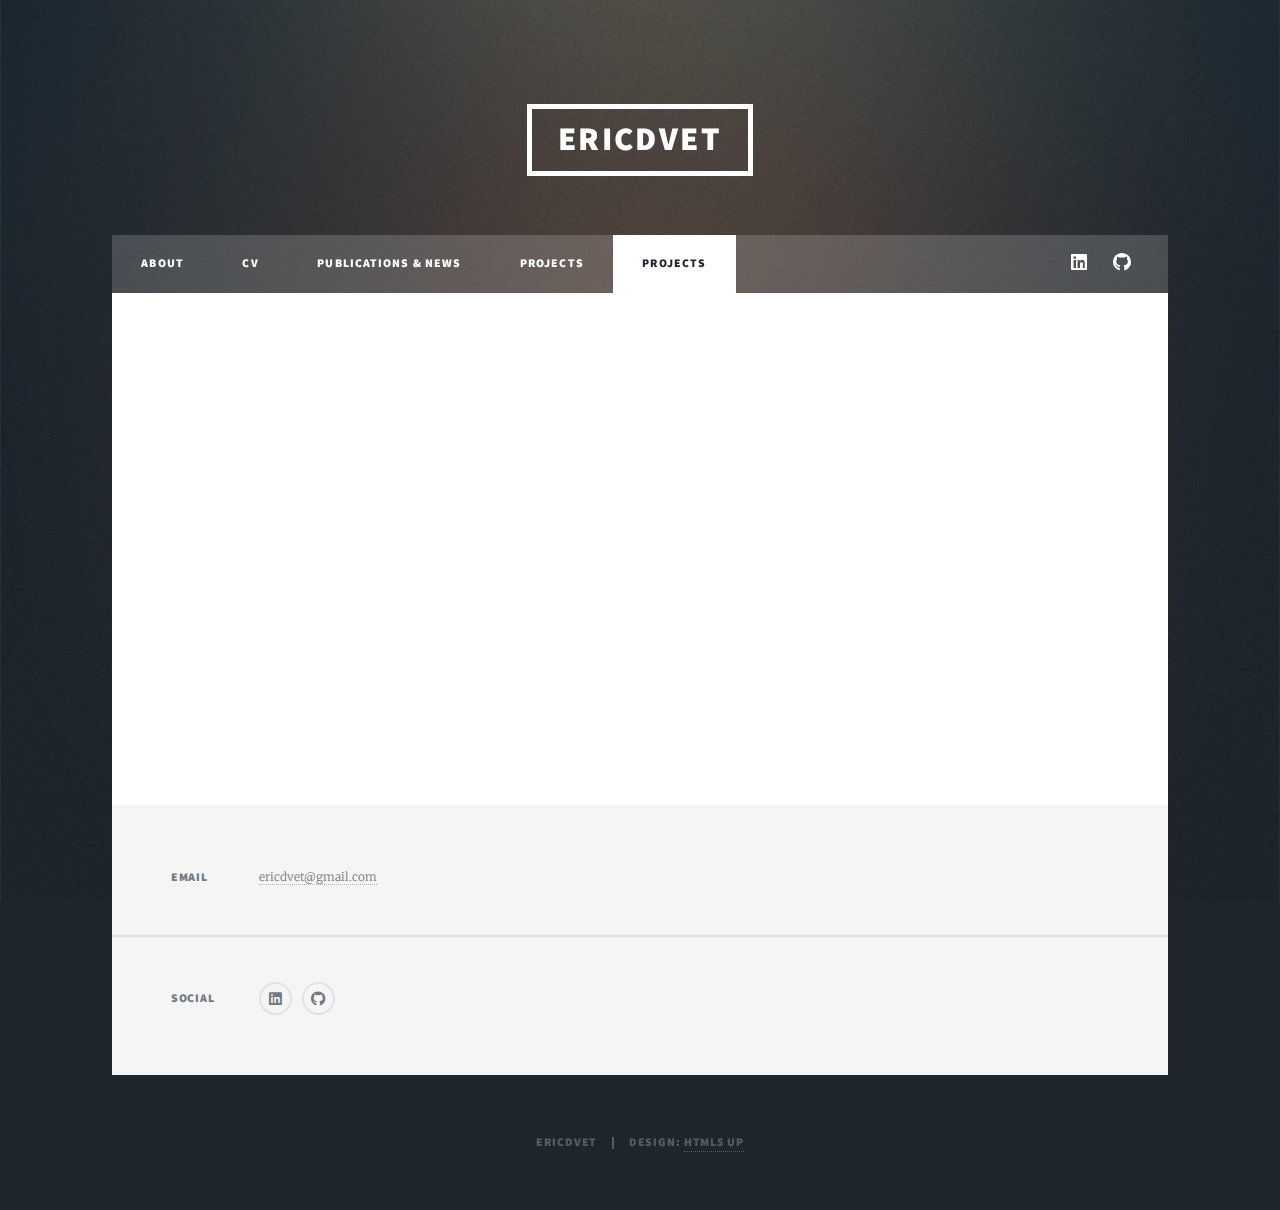
<file: fun.html>
<!DOCTYPE HTML>
<!--
	Massively by HTML5 UP
	html5up.net | @ajlkn
	Free for personal and commercial use under the CCA 3.0 license (html5up.net/license)
-->
<html>
	<head>
		<title>ericdvet</title>
		<meta charset="utf-8" />
		<meta name="viewport" content="width=device-width, initial-scale=1, user-scalable=no" />
		<link rel="stylesheet" href="assets/css/main.css" />
		<noscript><link rel="stylesheet" href="assets/css/noscript.css" /></noscript>

		<!-- Primary Meta Tags -->
		<title>ericdvet</title>
		<meta name="title" content="ericdvet" />
		<meta name="description" content="Aspiring Robotics Engineer" />

		<!-- Open Graph / Facebook -->
		<meta property="og:type" content="website" />
		<meta property="og:url" content="https://metatags.io/" />
		<meta property="og:title" content="ericdvet" />
		<meta property="og:description" content="Aspiring Robotics Engineer" />
		<meta property="og:image" content="https://drive.google.com/file/d/1GCrGssoocZVSgO3STf0xpQhzm8TtK514/preview" />

		<!-- Twitter -->
		<meta property="twitter:card" content="summary_large_image" />
		<meta property="twitter:url" content="https://metatags.io/" />
		<meta property="twitter:title" content="ericdvet" />
		<meta property="twitter:description" content="Aspiring Robotics Engineer" />
		<meta property="twitter:image" content="https://drive.google.com/file/d/1GCrGssoocZVSgO3STf0xpQhzm8TtK514/preview" />

		<!-- Meta Tags Generated with https://metatags.io -->
		
	</head>
	<body class="is-preload">

		<!-- Wrapper -->
			<div id="wrapper">

				<!-- Header -->
				<header id="header">
					<a href="index.html" class="logo">ericdvet</a>
				</header>

				<!-- Nav -->
				<nav id="nav">
					<ul class="links">
                        <li><a href="index.html">About</a></li>
						<li><a href="cv.html">CV</a></li>
                        <li><a href="publications.html">Publications & News</a></li>
                        <li><a href="projects.html">Projects</a></li>
                        <li class="active"><a href="fun.html">Projects</a></li>
					</ul>
					<ul class="icons">
						<li><a href="https://www.linkedin.com/in/ericdvet/" class="icon brands fa-linkedin"><span class="label">Linked-in</span></a></li>
						<li><a href="https://github.com/ericdvet" class="icon brands fa-github"><span class="label">GitHub</span></a></li>
					</ul>
				</nav>

			<!-- Main -->
			<div id="main">

				<!-- Post -->
					<section class="post">

                        <iframe style="border-radius:12px" src="https://open.spotify.com/embed/playlist/5J2zmjAtk9FpprpWTXPXZs?utm_source=generator" width="100%" height="352" frameborder="0" allowfullscreen allow="autoplay; clipboard-write; encrypted-media; fullscreen; picture-in-picture" loading="lazy"></iframe>

					</section>

					</div>

				<!-- Footer -->
				<footer id="footer">
					<section class="split contact">
						<section>
							<h3>Email</h3>
							<p><a href="#">ericdvet@gmail.com</a></p>
						</section>
						<section>
							<h3>Social</h3>
							<ul class="icons alt">
								<li><a href="https://www.linkedin.com/in/ericdvet/" class="icon brands fa-linkedin"><span class="label">Linked-in</span></a></li>
								<li><a href="https://github.com/ericdvet" class="icon brands fa-github"><span class="label">GitHub</span></a></li>
							</ul>
						</section>
					</section>
				</footer>

			<!-- Copyright -->
				<div id="copyright">
					<ul><li>ericdvet</li><li>Design: <a href="https://html5up.net">HTML5 UP</a></li></ul>
				</div>

		</div>

	<!-- Scripts -->
		<script src="assets/js/jquery.min.js"></script>
		<script src="assets/js/jquery.scrollex.min.js"></script>
		<script src="assets/js/jquery.scrolly.min.js"></script>
		<script src="assets/js/browser.min.js"></script>
		<script src="assets/js/breakpoints.min.js"></script>
		<script src="assets/js/util.js"></script>
		<script src="assets/js/main.js"></script>

</body>
</html>
</file>
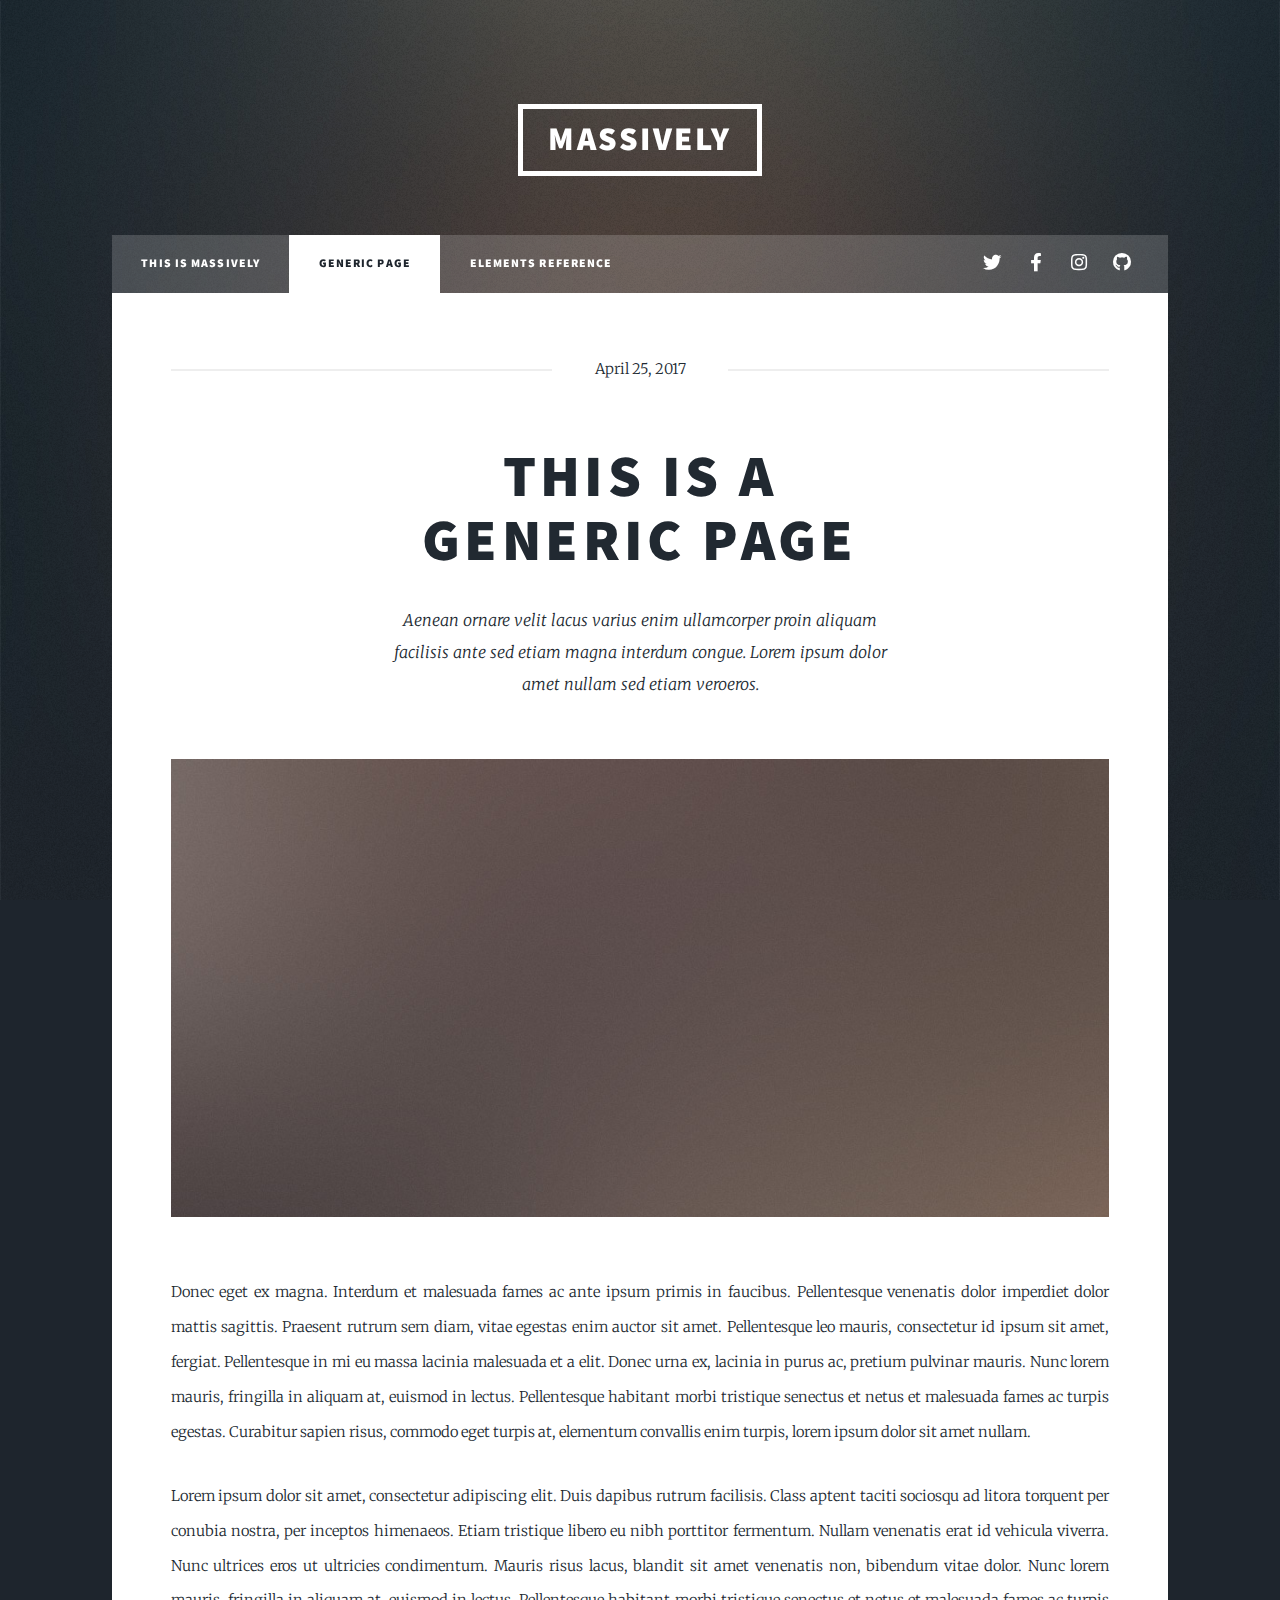
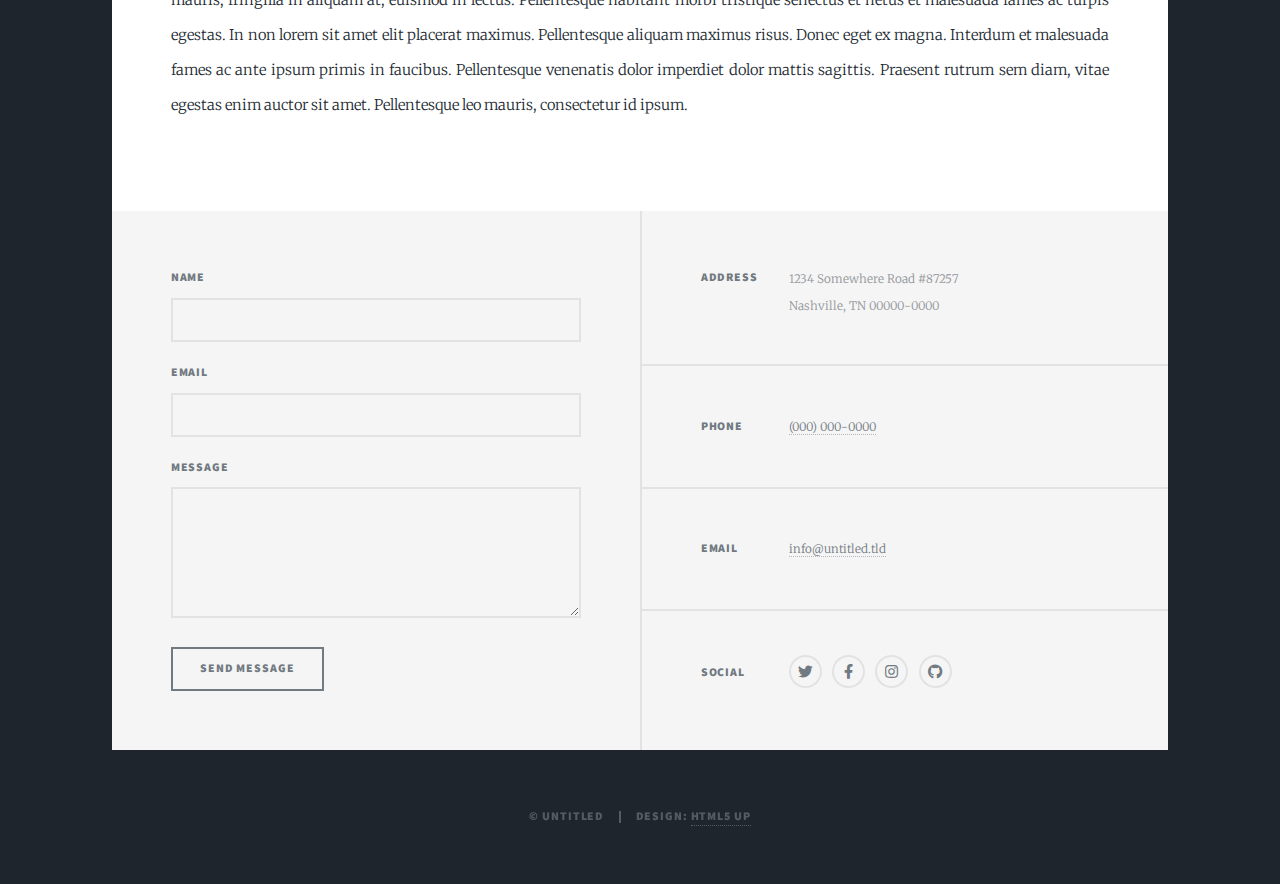
<file: generic.html>
<!DOCTYPE HTML>
<!--
	Massively by HTML5 UP
	html5up.net | @ajlkn
	Free for personal and commercial use under the CCA 3.0 license (html5up.net/license)
-->
<html>
	<head>
		<title>Generic Page - Massively by HTML5 UP</title>
		<meta charset="utf-8" />
		<meta name="viewport" content="width=device-width, initial-scale=1, user-scalable=no" />
		<link rel="stylesheet" href="assets/css/main.css" />
		<noscript><link rel="stylesheet" href="assets/css/noscript.css" /></noscript>
	</head>
	<body class="is-preload">

		<!-- Wrapper -->
			<div id="wrapper">

				<!-- Header -->
					<header id="header">
						<a href="index.html" class="logo">Massively</a>
					</header>

				<!-- Nav -->
					<nav id="nav">
						<ul class="links">
							<li><a href="index.html">This is Massively</a></li>
							<li class="active"><a href="generic.html">Generic Page</a></li>
							<li><a href="elements.html">Elements Reference</a></li>
						</ul>
						<ul class="icons">
							<li><a href="#" class="icon brands fa-twitter"><span class="label">Twitter</span></a></li>
							<li><a href="#" class="icon brands fa-facebook-f"><span class="label">Facebook</span></a></li>
							<li><a href="#" class="icon brands fa-instagram"><span class="label">Instagram</span></a></li>
							<li><a href="#" class="icon brands fa-github"><span class="label">GitHub</span></a></li>
						</ul>
					</nav>

				<!-- Main -->
					<div id="main">

						<!-- Post -->
							<section class="post">
								<header class="major">
									<span class="date">April 25, 2017</span>
									<h1>This is a<br />
									Generic Page</h1>
									<p>Aenean ornare velit lacus varius enim ullamcorper proin aliquam<br />
									facilisis ante sed etiam magna interdum congue. Lorem ipsum dolor<br />
									amet nullam sed etiam veroeros.</p>
								</header>
								<div class="image main"><img src="images/pic01.jpg" alt="" /></div>
								<p>Donec eget ex magna. Interdum et malesuada fames ac ante ipsum primis in faucibus. Pellentesque venenatis dolor imperdiet dolor mattis sagittis. Praesent rutrum sem diam, vitae egestas enim auctor sit amet. Pellentesque leo mauris, consectetur id ipsum sit amet, fergiat. Pellentesque in mi eu massa lacinia malesuada et a elit. Donec urna ex, lacinia in purus ac, pretium pulvinar mauris. Nunc lorem mauris, fringilla in aliquam at, euismod in lectus. Pellentesque habitant morbi tristique senectus et netus et malesuada fames ac turpis egestas. Curabitur sapien risus, commodo eget turpis at, elementum convallis enim turpis, lorem ipsum dolor sit amet nullam.</p>
								<p>Lorem ipsum dolor sit amet, consectetur adipiscing elit. Duis dapibus rutrum facilisis. Class aptent taciti sociosqu ad litora torquent per conubia nostra, per inceptos himenaeos. Etiam tristique libero eu nibh porttitor fermentum. Nullam venenatis erat id vehicula viverra. Nunc ultrices eros ut ultricies condimentum. Mauris risus lacus, blandit sit amet venenatis non, bibendum vitae dolor. Nunc lorem mauris, fringilla in aliquam at, euismod in lectus. Pellentesque habitant morbi tristique senectus et netus et malesuada fames ac turpis egestas. In non lorem sit amet elit placerat maximus. Pellentesque aliquam maximus risus. Donec eget ex magna. Interdum et malesuada fames ac ante ipsum primis in faucibus. Pellentesque venenatis dolor imperdiet dolor mattis sagittis. Praesent rutrum sem diam, vitae egestas enim auctor sit amet. Pellentesque leo mauris, consectetur id ipsum.</p>
							</section>

					</div>

				<!-- Footer -->
					<footer id="footer">
						<section>
							<form method="post" action="#">
								<div class="fields">
									<div class="field">
										<label for="name">Name</label>
										<input type="text" name="name" id="name" />
									</div>
									<div class="field">
										<label for="email">Email</label>
										<input type="text" name="email" id="email" />
									</div>
									<div class="field">
										<label for="message">Message</label>
										<textarea name="message" id="message" rows="3"></textarea>
									</div>
								</div>
								<ul class="actions">
									<li><input type="submit" value="Send Message" /></li>
								</ul>
							</form>
						</section>
						<section class="split contact">
							<section class="alt">
								<h3>Address</h3>
								<p>1234 Somewhere Road #87257<br />
								Nashville, TN 00000-0000</p>
							</section>
							<section>
								<h3>Phone</h3>
								<p><a href="#">(000) 000-0000</a></p>
							</section>
							<section>
								<h3>Email</h3>
								<p><a href="#">info@untitled.tld</a></p>
							</section>
							<section>
								<h3>Social</h3>
								<ul class="icons alt">
									<li><a href="#" class="icon brands alt fa-twitter"><span class="label">Twitter</span></a></li>
									<li><a href="#" class="icon brands alt fa-facebook-f"><span class="label">Facebook</span></a></li>
									<li><a href="#" class="icon brands alt fa-instagram"><span class="label">Instagram</span></a></li>
									<li><a href="#" class="icon brands alt fa-github"><span class="label">GitHub</span></a></li>
								</ul>
							</section>
						</section>
					</footer>

				<!-- Copyright -->
					<div id="copyright">
						<ul><li>&copy; Untitled</li><li>Design: <a href="https://html5up.net">HTML5 UP</a></li></ul>
					</div>

			</div>

		<!-- Scripts -->
			<script src="assets/js/jquery.min.js"></script>
			<script src="assets/js/jquery.scrollex.min.js"></script>
			<script src="assets/js/jquery.scrolly.min.js"></script>
			<script src="assets/js/browser.min.js"></script>
			<script src="assets/js/breakpoints.min.js"></script>
			<script src="assets/js/util.js"></script>
			<script src="assets/js/main.js"></script>

	</body>
</html>
</file>
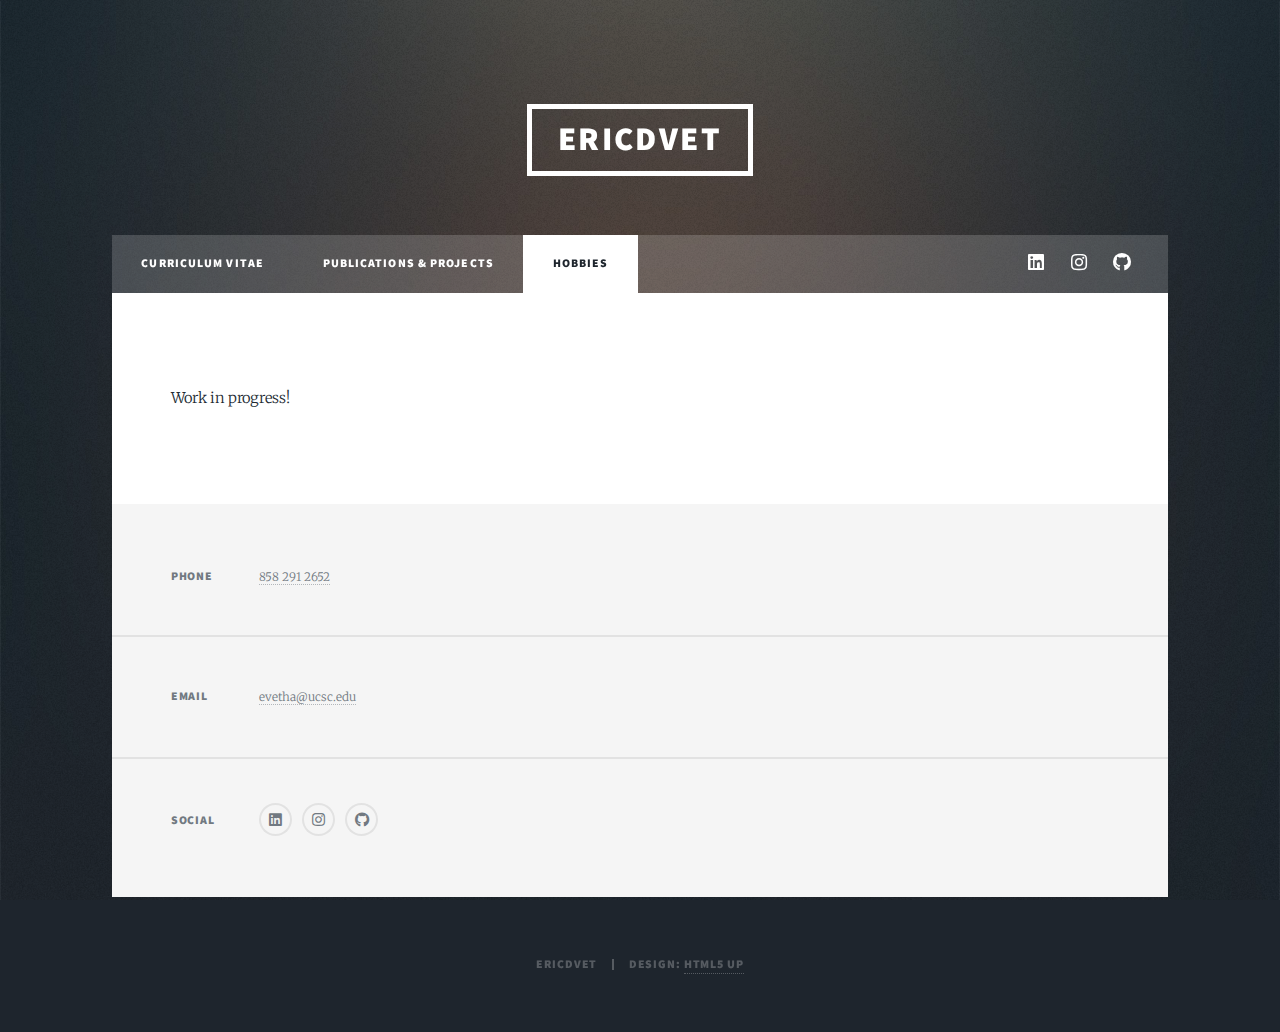
<file: hobbies.html>
<!DOCTYPE HTML>
<!--
	Massively by HTML5 UP
	html5up.net | @ajlkn
	Free for personal and commercial use under the CCA 3.0 license (html5up.net/license)
-->
<html>
	<head>
		<title>ericdvet</title>
		<meta charset="utf-8" />
		<meta name="viewport" content="width=device-width, initial-scale=1, user-scalable=no" />
		<link rel="stylesheet" href="assets/css/main.css" />
		<noscript><link rel="stylesheet" href="assets/css/noscript.css" /></noscript>

		<!-- Primary Meta Tags -->
		<title>ericdvet</title>
		<meta name="title" content="ericdvet" />
		<meta name="description" content="I'm Eric David Vetha, a Robotics Engineering Undergraduate student at UC Santa Cruz. Currently, as an Undergraduate Researcher at jLab in Smart Sensing, I'm focused on developing a low-cost soil moisture sensing system for sustainable agriculture, funded by the Earth Futures Institute. With a strong background in embedded systems and C programming, I've also served as a Computer Engineering Tutor. Beyond academics, I've contributed to projects like F1TENTH Autonomous Racing and the FIRST Robotics Competition." />

		<!-- Open Graph / Facebook -->
		<meta property="og:type" content="website" />
		<meta property="og:url" content="https://metatags.io/" />
		<meta property="og:title" content="ericdvet" />
		<meta property="og:description" content="I'm Eric David Vetha, a Robotics Engineering Undergraduate student at UC Santa Cruz. Currently, as an Undergraduate Researcher at jLab in Smart Sensing, I'm focused on developing a low-cost soil moisture sensing system for sustainable agriculture, funded by the Earth Futures Institute. With a strong background in embedded systems and C programming, I've also served as a Computer Engineering Tutor. Beyond academics, I've contributed to projects like F1TENTH Autonomous Racing and the FIRST Robotics Competition." />
		<meta property="og:image" content="https://media.discordapp.net/attachments/1053504844545151090/1186547275615445062/bg.jpg?ex=6593a543&is=65813043&hm=526958ba0d38a59726ca25617ac46692974355740e406c4cef141f982d08267c&=&format=webp&width=1152&height=864" />

		<!-- Twitter -->
		<meta property="twitter:card" content="summary_large_image" />
		<meta property="twitter:url" content="https://metatags.io/" />
		<meta property="twitter:title" content="ericdvet" />
		<meta property="twitter:description" content="I'm Eric David Vetha, a Robotics Engineering Undergraduate student at UC Santa Cruz. Currently, as an Undergraduate Researcher at jLab in Smart Sensing, I'm focused on developing a low-cost soil moisture sensing system for sustainable agriculture, funded by the Earth Futures Institute. With a strong background in embedded systems and C programming, I've also served as a Computer Engineering Tutor. Beyond academics, I've contributed to projects like F1TENTH Autonomous Racing and the FIRST Robotics Competition." />
		<meta property="twitter:image" content="https://media.discordapp.net/attachments/1053504844545151090/1186547275615445062/bg.jpg?ex=6593a543&is=65813043&hm=526958ba0d38a59726ca25617ac46692974355740e406c4cef141f982d08267c&=&format=webp&width=1152&height=864" />

		<!-- Meta Tags Generated with https://metatags.io -->
		
	</head>
	<body class="is-preload">

		<!-- Wrapper -->
			<div id="wrapper">

				<!-- Header -->
				<header id="header">
					<a href="index.html" class="logo">ericdvet</a>
				</header>

				<!-- Nav -->
				<nav id="nav">
					<ul class="links">
						<li><a href="index.html">Curriculum Vitae</a></li>
						<li><a href="projects.html">Publications & Projects</a></li>
						<li class="active"><a href="hobbies.html">Hobbies</a></li>
					</ul>
					<ul class="icons">
						<li><a href="https://www.linkedin.com/in/ericdvet/" class="icon brands fa-linkedin"><span class="label">Linked-in</span></a></li>
						<li><a href="https://www.instagram.com/ericdvet/" class="icon brands fa-instagram"><span class="label">Instagram</span></a></li>
						<li><a href="https://github.com/ericdvet" class="icon brands fa-github"><span class="label">GitHub</span></a></li>
					</ul>
				</nav>

			<!-- Main -->
			<div id="main">

				<!-- Post -->
					<section class="post">

						<p>Work in progress!</p>
							
					</section>

					</div>

				<!-- Footer -->
				<footer id="footer">
					<section class="split contact">
						<section>
							<h3>Phone</h3>
							<p><a href="#">858 291 2652</a></p>
						</section>
						<section>
							<h3>Email</h3>
							<p><a href="#">evetha@ucsc.edu</a></p>
						</section>
						<section>
							<h3>Social</h3>
							<ul class="icons alt">
								<li><a href="https://www.linkedin.com/in/ericdvet/" class="icon brands fa-linkedin"><span class="label">Linked-in</span></a></li>
								<li><a href="https://www.instagram.com/ericdvet/" class="icon brands fa-instagram"><span class="label">Instagram</span></a></li>
								<li><a href="https://github.com/ericdvet" class="icon brands fa-github"><span class="label">GitHub</span></a></li>
							</ul>
						</section>
					</section>
				</footer>

			<!-- Copyright -->
				<div id="copyright">
					<ul><li>ericdvet</li><li>Design: <a href="https://html5up.net">HTML5 UP</a></li></ul>
				</div>

		</div>

	<!-- Scripts -->
		<script src="assets/js/jquery.min.js"></script>
		<script src="assets/js/jquery.scrollex.min.js"></script>
		<script src="assets/js/jquery.scrolly.min.js"></script>
		<script src="assets/js/browser.min.js"></script>
		<script src="assets/js/breakpoints.min.js"></script>
		<script src="assets/js/util.js"></script>
		<script src="assets/js/main.js"></script>

</body>
</html>
</file>
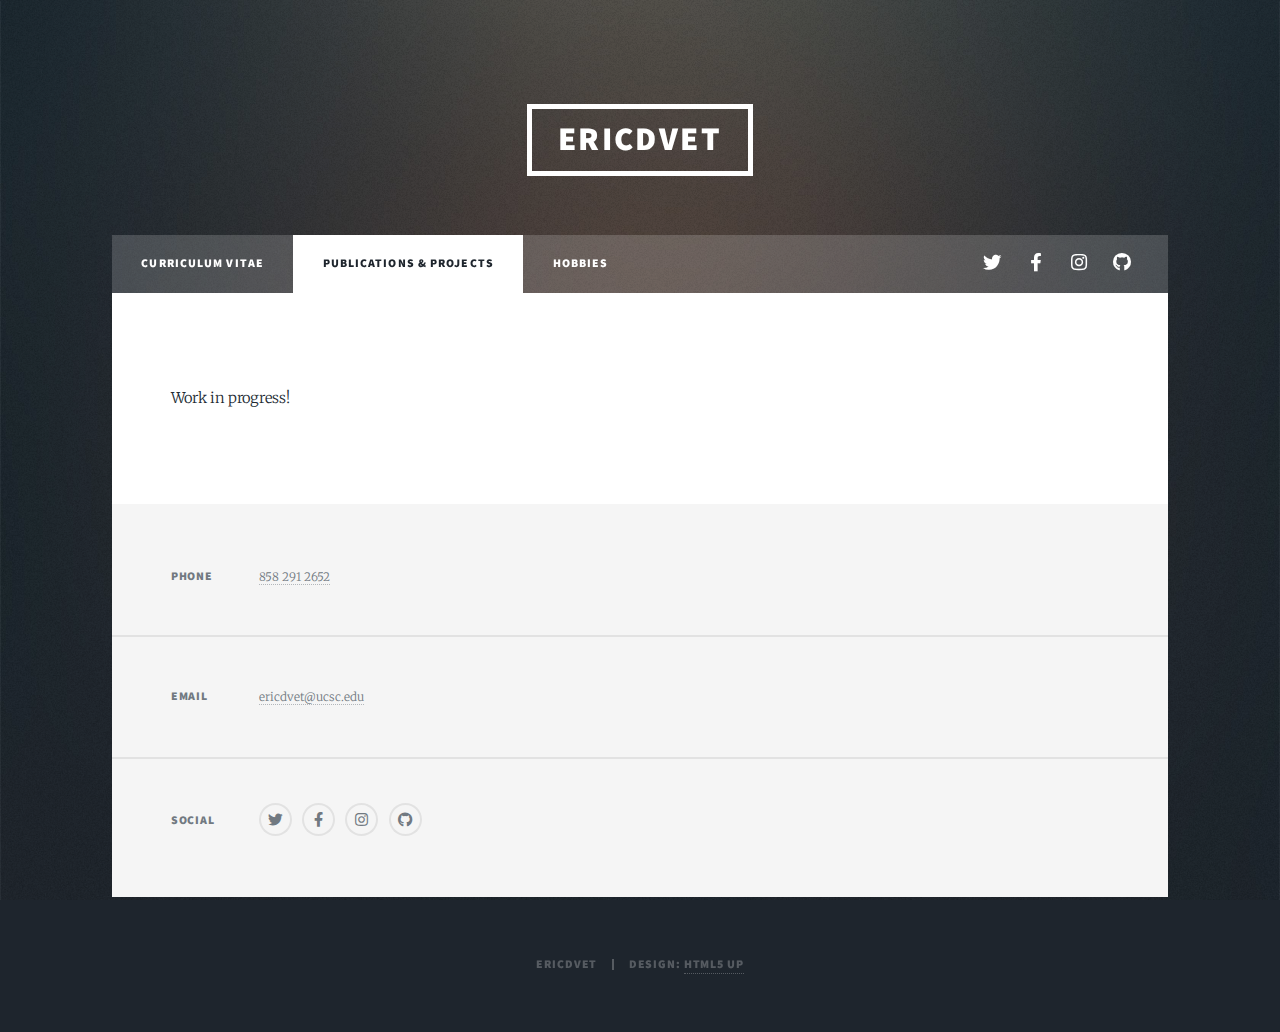
<file: projects.html>
<!DOCTYPE HTML>
<!--
	Massively by HTML5 UP
	html5up.net | @ajlkn
	Free for personal and commercial use under the CCA 3.0 license (html5up.net/license)
-->
<html>
	<head>
		<title>ericdvet</title>
		<meta charset="utf-8" />
		<meta name="viewport" content="width=device-width, initial-scale=1, user-scalable=no" />
		<link rel="stylesheet" href="assets/css/main.css" />
		<noscript><link rel="stylesheet" href="assets/css/noscript.css" /></noscript>
	</head>
	<body class="is-preload">

		<!-- Wrapper -->
			<div id="wrapper">

				<!-- Header -->
				<header id="header">
					<a href="index.html" class="logo">ericdvet</a>
				</header>

				<!-- Nav -->
				<nav id="nav">
					<ul class="links">
						<li><a href="index.html">Curriculum Vitae</a></li>
						<li class="active"><a href="projects.html">Publications & Projects</a></li>
						<li><a href="hobbies.html">Hobbies</a></li>
					</ul>
					<ul class="icons">
						<li><a href="#" class="icon brands fa-twitter"><span class="label">Twitter</span></a></li>
						<li><a href="#" class="icon brands fa-facebook-f"><span class="label">Facebook</span></a></li>
						<li><a href="#" class="icon brands fa-instagram"><span class="label">Instagram</span></a></li>
						<li><a href="#" class="icon brands fa-github"><span class="label">GitHub</span></a></li>
					</ul>
				</nav>

			<!-- Main -->
			<div id="main">

				<!-- Post -->
					<section class="post">

						<p>Work in progress!</p>
							
					</section>

					</div>

				<!-- Footer -->
				<footer id="footer">
					<section class="split contact">
						<section>
							<h3>Phone</h3>
							<p><a href="#">858 291 2652</a></p>
						</section>
						<section>
							<h3>Email</h3>
							<p><a href="#">ericdvet@ucsc.edu</a></p>
						</section>
						<section>
							<h3>Social</h3>
							<ul class="icons alt">
								<li><a href="#" class="icon brands alt fa-twitter"><span class="label">Twitter</span></a></li>
								<li><a href="#" class="icon brands alt fa-facebook-f"><span class="label">Facebook</span></a></li>
								<li><a href="#" class="icon brands alt fa-instagram"><span class="label">Instagram</span></a></li>
								<li><a href="#" class="icon brands alt fa-github"><span class="label">GitHub</span></a></li>
							</ul>
						</section>
					</section>
				</footer>

			<!-- Copyright -->
				<div id="copyright">
					<ul><li>ericdvet</li><li>Design: <a href="https://html5up.net">HTML5 UP</a></li></ul>
				</div>

		</div>

	<!-- Scripts -->
		<script src="assets/js/jquery.min.js"></script>
		<script src="assets/js/jquery.scrollex.min.js"></script>
		<script src="assets/js/jquery.scrolly.min.js"></script>
		<script src="assets/js/browser.min.js"></script>
		<script src="assets/js/breakpoints.min.js"></script>
		<script src="assets/js/util.js"></script>
		<script src="assets/js/main.js"></script>

</body>
</html>
</file>
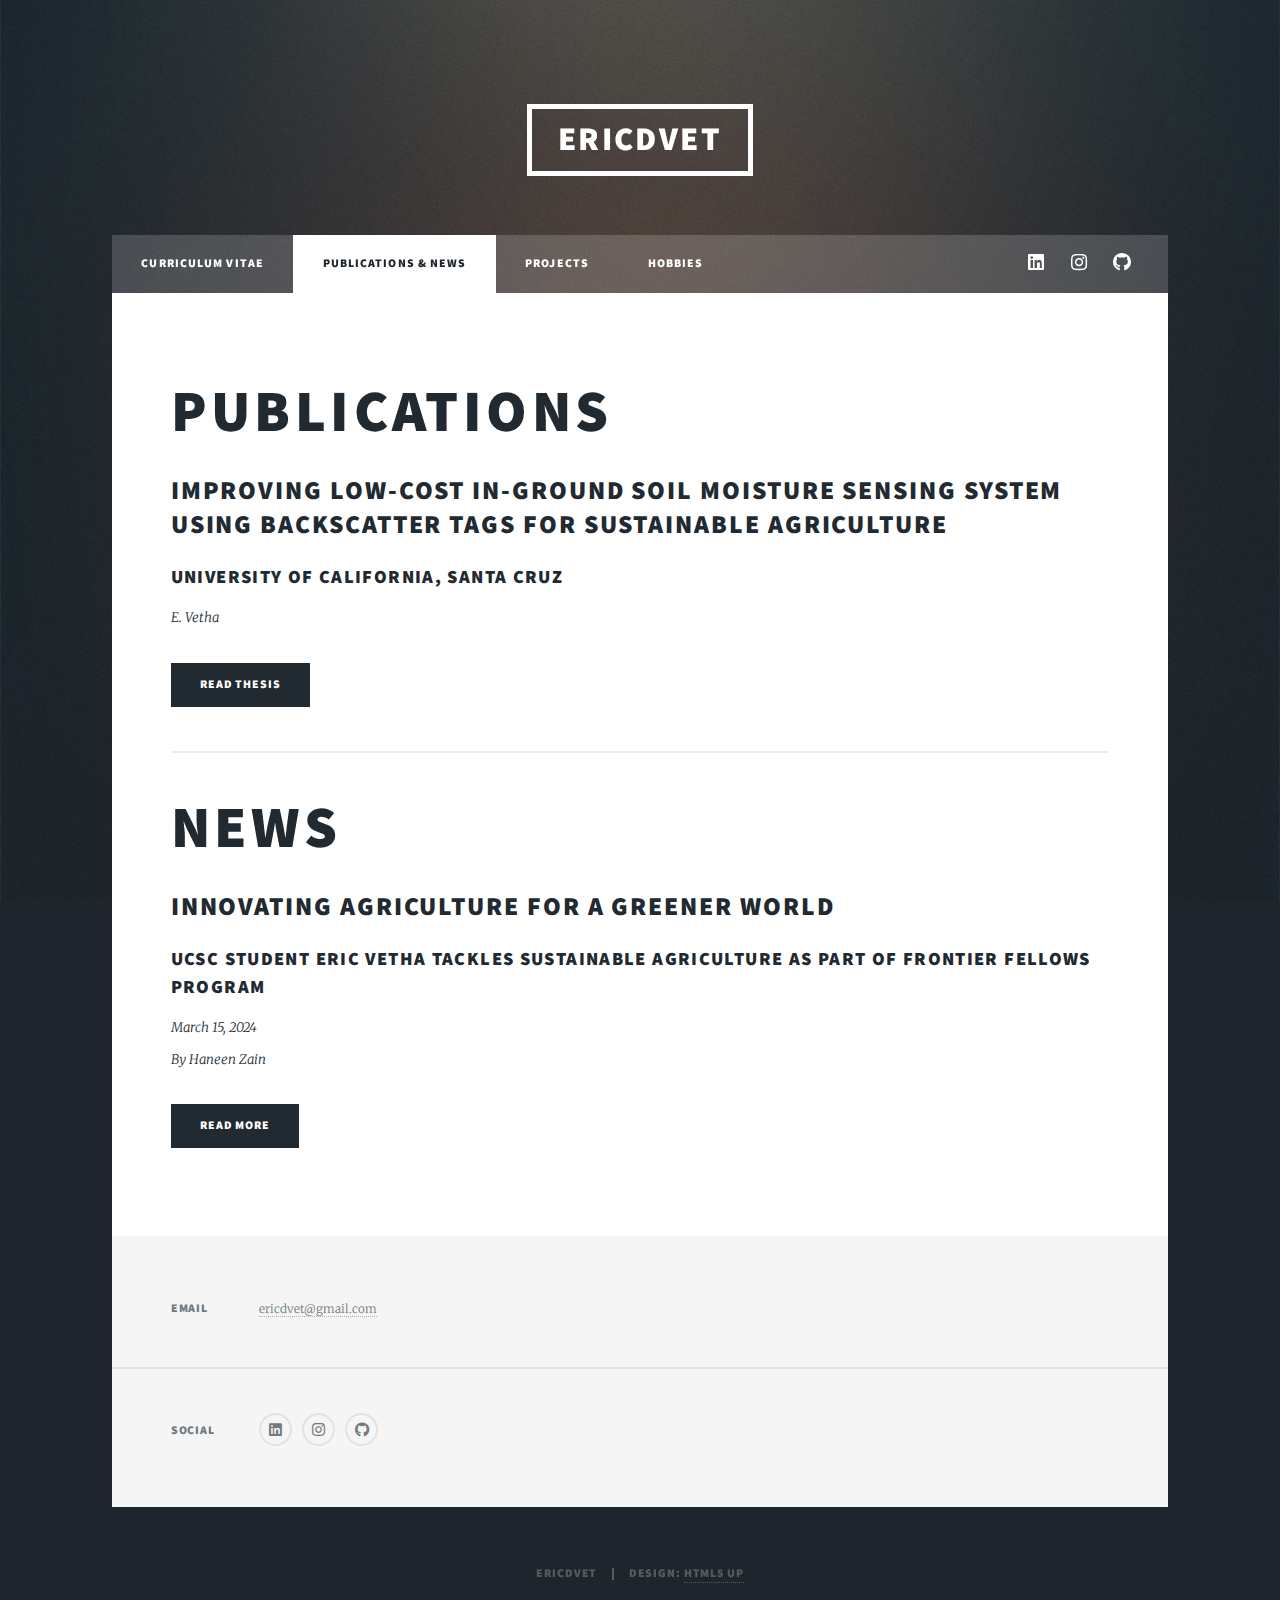
<file: publications.html>
<!DOCTYPE HTML>
<!--
	Massively by HTML5 UP
	html5up.net | @ajlkn
	Free for personal and commercial use under the CCA 3.0 license (html5up.net/license)
-->
<html>
	<head>
		<title>ericdvet</title>
		<meta charset="utf-8" />
		<meta name="viewport" content="width=device-width, initial-scale=1, user-scalable=no" />
		<link rel="stylesheet" href="assets/css/main.css" />
		<noscript><link rel="stylesheet" href="assets/css/noscript.css" /></noscript>

		<!-- Primary Meta Tags -->
		<title>ericdvet</title>
		<meta name="title" content="ericdvet" />
		<meta name="description" content="I'm Eric David Vetha, a Robotics Engineering Undergraduate student at UC Santa Cruz. Currently, as an Undergraduate Researcher at jLab in Smart Sensing, I'm focused on developing a low-cost soil moisture sensing system for sustainable agriculture, funded by the Earth Futures Institute. With a strong background in embedded systems and C programming, I've also served as a Computer Engineering Tutor. Beyond academics, I've contributed to projects like F1TENTH Autonomous Racing and the FIRST Robotics Competition." />

		<!-- Open Graph / Facebook -->
		<meta property="og:type" content="website" />
		<meta property="og:url" content="https://metatags.io/" />
		<meta property="og:title" content="ericdvet" />
		<meta property="og:description" content="I'm Eric David Vetha, a Robotics Engineering Undergraduate student at UC Santa Cruz. Currently, as an Undergraduate Researcher at jLab in Smart Sensing, I'm focused on developing a low-cost soil moisture sensing system for sustainable agriculture, funded by the Earth Futures Institute. With a strong background in embedded systems and C programming, I've also served as a Computer Engineering Tutor. Beyond academics, I've contributed to projects like F1TENTH Autonomous Racing and the FIRST Robotics Competition." />
		<meta property="og:image" content="https://drive.google.com/file/d/1GCrGssoocZVSgO3STf0xpQhzm8TtK514/preview" />

		<!-- Twitter -->
		<meta property="twitter:card" content="summary_large_image" />
		<meta property="twitter:url" content="https://metatags.io/" />
		<meta property="twitter:title" content="ericdvet" />
		<meta property="twitter:description" content="I'm Eric David Vetha, a Robotics Engineering Undergraduate student at UC Santa Cruz. Currently, as an Undergraduate Researcher at jLab in Smart Sensing, I'm focused on developing a low-cost soil moisture sensing system for sustainable agriculture, funded by the Earth Futures Institute. With a strong background in embedded systems and C programming, I've also served as a Computer Engineering Tutor. Beyond academics, I've contributed to projects like F1TENTH Autonomous Racing and the FIRST Robotics Competition." />
		<meta property="twitter:image" content="https://drive.google.com/file/d/1GCrGssoocZVSgO3STf0xpQhzm8TtK514/preview" />

		<!-- Meta Tags Generated with https://metatags.io -->
		
	</head>
	<body class="is-preload">

		<!-- Wrapper -->
			<div id="wrapper">

				<!-- Header -->
				<header id="header">
					<a href="index.html" class="logo">ericdvet</a>
				</header>

				<!-- Nav -->
				<nav id="nav">
					<ul class="links">
                        <li><a href="index.html">Curriculum Vitae</a></li>
                        <li class="active"><a href="publications.html">Publications & News</a></li>
                        <li><a href="projects.html">Projects</a></li>
                        <li><a href="hobbies.html">Hobbies</a></li>
					</ul>
					<ul class="icons">
						<li><a href="https://www.linkedin.com/in/ericdvet/" class="icon brands fa-linkedin"><span class="label">Linked-in</span></a></li>
						<li><a href="https://www.instagram.com/ericdvet/" class="icon brands fa-instagram"><span class="label">Instagram</span></a></li>
						<li><a href="https://github.com/ericdvet" class="icon brands fa-github"><span class="label">GitHub</span></a></li>
					</ul>
				</nav>

			<!-- Main -->
			<div id="main">

				<!-- Post -->
					<section class="post">

						<header>
							<h1>Publications</h1>
						</header>

						<header>
							<h2>Improving Low-cost In-ground Soil Moisture Sensing System Using Backscatter Tags for Sustainable Agriculture</h2>
							<h3>University of California, Santa Cruz</h3>
                            <p>E. Vetha</p>
						</header>

						<p><a href="404.html" class="button primary">Read Thesis</a></p>

                        <hr>

						<header>
							<h1>News</h1>
						</header>

						<header>
							<h2>Innovating agriculture for a greener world</h2>
							<h3>UCSC student Eric Vetha tackles sustainable agriculture as part of Frontier Fellows program</h3>
							<p>March 15, 2024<br>
							By Haneen Zain</p>
						</header>
						
						<p><a href="https://news.ucsc.edu/2024/03/frontier-fellows-eric.html" class="button primary">Read More</a></p>


					</section>

					</div>

				<!-- Footer -->
				<footer id="footer">
					<section class="split contact">
						<section>
							<h3>Email</h3>
							<p><a href="#">ericdvet@gmail.com</a></p>
						</section>
						<section>
							<h3>Social</h3>
							<ul class="icons alt">
								<li><a href="https://www.linkedin.com/in/ericdvet/" class="icon brands fa-linkedin"><span class="label">Linked-in</span></a></li>
								<li><a href="https://www.instagram.com/ericdvet/" class="icon brands fa-instagram"><span class="label">Instagram</span></a></li>
								<li><a href="https://github.com/ericdvet" class="icon brands fa-github"><span class="label">GitHub</span></a></li>
							</ul>
						</section>
					</section>
				</footer>

			<!-- Copyright -->
				<div id="copyright">
					<ul><li>ericdvet</li><li>Design: <a href="https://html5up.net">HTML5 UP</a></li></ul>
				</div>

		</div>

	<!-- Scripts -->
		<script src="assets/js/jquery.min.js"></script>
		<script src="assets/js/jquery.scrollex.min.js"></script>
		<script src="assets/js/jquery.scrolly.min.js"></script>
		<script src="assets/js/browser.min.js"></script>
		<script src="assets/js/breakpoints.min.js"></script>
		<script src="assets/js/util.js"></script>
		<script src="assets/js/main.js"></script>

</body>
</html>
</file>
<file: assets/css/main.css>
@import url(fontawesome-all.min.css);
@import url("https://fonts.googleapis.com/css?family=Merriweather:300,700,300italic,700italic|Source+Sans+Pro:900");

/*
	Massively by HTML5 UP
	html5up.net | @ajlkn
	Free for personal and commercial use under the CCA 3.0 license (html5up.net/license)
*/

html, body, div, span, applet, object,
iframe, h1, h2, h3, h4, h5, h6, p, blockquote,
pre, a, abbr, acronym, address, big, cite,
code, del, dfn, em, img, ins, kbd, q, s, samp,
small, strike, strong, sub, sup, tt, var, b,
u, i, center, dl, dt, dd, ol, ul, li, fieldset,
form, label, legend, table, caption, tbody,
tfoot, thead, tr, th, td, article, aside,
canvas, details, embed, figure, figcaption,
footer, header, hgroup, menu, nav, output, ruby,
section, summary, time, mark, audio, video {
	margin: 0;
	padding: 0;
	border: 0;
	font-size: 100%;
	font: inherit;
	vertical-align: baseline;}

article, aside, details, figcaption, figure,
footer, header, hgroup, menu, nav, section {
	display: block;}

body {
	line-height: 1;
}

ol, ul {
	list-style: none;
}

blockquote, q {
	quotes: none;
}

	blockquote:before, blockquote:after, q:before, q:after {
		content: '';
		content: none;
	}

table {
	border-collapse: collapse;
	border-spacing: 0;
}

body {
	-webkit-text-size-adjust: none;
}

mark {
	background-color: transparent;
	color: inherit;
}

input::-moz-focus-inner {
	border: 0;
	padding: 0;
}

input, select, textarea {
	-moz-appearance: none;
	-webkit-appearance: none;
	-ms-appearance: none;
	appearance: none;
}

/* Basic */

	@-ms-viewport {
		width: device-width;
	}

	body {
		-ms-overflow-style: scrollbar;
	}

	@media screen and (max-width: 480px) {

		html, body {
			min-width: 320px;
		}

	}

	html {
		box-sizing: border-box;
	}

	*, *:before, *:after {
		box-sizing: inherit;
	}

	body {
		background-color: #1e252d;
	}

		body.is-preload *, body.is-preload *:before, body.is-preload *:after {
			-moz-animation: none !important;
			-webkit-animation: none !important;
			-ms-animation: none !important;
			animation: none !important;
			-moz-transition: none !important;
			-webkit-transition: none !important;
			-ms-transition: none !important;
			transition: none !important;
		}

/* Type */

	html {
		font-size: 16pt;
	}

		@media screen and (max-width: 1680px) {

			html {
				font-size: 12pt;
			}

		}

		@media screen and (max-width: 1280px) {

			html {
				font-size: 11pt;
			}

		}

		@media screen and (max-width: 360px) {

			html {
				font-size: 10pt;
			}

		}

	body {
		color: #212931;
	}

	body, input, select, textarea {
		font-family: "Merriweather", Georgia, serif;
		font-weight: 300;
		font-size: 1rem;
		line-height: 2.375;
	}

	a {
		-moz-transition: color 0.2s ease-in-out, background-color 0.2s ease-in-out, border-color 0.2s ease-in-out, box-shadow 0.2s ease-in-out;
		-webkit-transition: color 0.2s ease-in-out, background-color 0.2s ease-in-out, border-color 0.2s ease-in-out, box-shadow 0.2s ease-in-out;
		-ms-transition: color 0.2s ease-in-out, background-color 0.2s ease-in-out, border-color 0.2s ease-in-out, box-shadow 0.2s ease-in-out;
		transition: color 0.2s ease-in-out, background-color 0.2s ease-in-out, border-color 0.2s ease-in-out, box-shadow 0.2s ease-in-out;
		border-bottom: dotted 1px;
		text-decoration: none;
	}

		a:hover {
			border-bottom-color: transparent;
		}

	strong, b {
		font-weight: 600;
	}

	em, i {
		font-style: italic;
	}

	p {
		text-align: justify;
		margin: 0 0 2rem 0;
	}

	h1, h2, h3, h4, h5, h6 {
		font-family: "Source Sans Pro", Helvetica, sans-serif;
		font-weight: 900;
		line-height: 1.5;
		letter-spacing: 0.075em;
		text-transform: uppercase;
		margin: 0 0 1rem 0;
	}

		h1 a, h2 a, h3 a, h4 a, h5 a, h6 a {
			border-bottom: 0;
			color: inherit;
			text-decoration: none;
		}

	h1 {
		font-size: 4rem;
		line-height: 1.1;
		margin: 0 0 2rem 0;
	}

	h2 {
		font-size: 1.75rem;
		line-height: 1.3;
		margin: 0 0 1.5rem 0;
	}

	h3 {
		font-size: 1.25rem;
		margin: 0 0 1.5rem 0;
	}

	h4 {
		font-size: 1rem;
	}

	h5 {
		font-size: 0.9rem;
	}

	h6 {
		font-size: 0.8rem;
	}

	sub {
		font-size: 0.8rem;
		position: relative;
		top: 0.5rem;
	}

	sup {
		font-size: 0.8rem;
		position: relative;
		top: -0.5rem;
	}

	blockquote {
		border-left: solid 4px;
		font-style: italic;
		margin: 0 0 2rem 0;
		padding: 0.5rem 0 0.5rem 2rem;
	}

	code {
		border: solid 2px;
		font-family: "Courier New", monospace;
		font-size: 0.9rem;
		margin: 0 0.25rem;
		padding: 0.25rem 0.65rem;
	}

	pre {
		-webkit-overflow-scrolling: touch;
		font-family: "Courier New", monospace;
		font-size: 0.9rem;
		margin: 0 0 2rem 0;
	}

		pre code {
			display: block;
			line-height: 1.75;
			padding: 1rem 1.5rem;
			overflow-x: auto;
		}

	hr {
		border: 0;
		border-bottom: solid 2px;
		margin: 3rem 0;
	}

		hr.major {
			margin: 5rem 0;
		}

	.align-left {
		text-align: left;
	}

	.align-center {
		text-align: center;
	}

	.align-right {
		text-align: right;
	}

	input, select, textarea {
		color: #212931;
	}

	a {
		color: #212931;
		border-bottom-color: rgba(33, 41, 49, 0.5);
	}

		a:hover {
			border-bottom-color: transparent;
			color: #18bfef !important;
		}

	strong, b {
		color: #212931;
	}

	h1, h2, h3, h4, h5, h6 {
		color: #212931;
	}

	blockquote {
		border-left-color: #eeeeee;
	}

	code {
		background: rgba(220, 220, 220, 0.25);
		border-color: #eeeeee;
	}

	hr {
		border-bottom-color: #eeeeee;
	}

/* Row */

	.row {
		display: flex;
		flex-wrap: wrap;
		box-sizing: border-box;
		align-items: stretch;
	}

		.row > * {
			box-sizing: border-box;
		}

		.row.gtr-uniform > * > :last-child {
			margin-bottom: 0;
		}

		.row.aln-left {
			justify-content: flex-start;
		}

		.row.aln-center {
			justify-content: center;
		}

		.row.aln-right {
			justify-content: flex-end;
		}

		.row.aln-top {
			align-items: flex-start;
		}

		.row.aln-middle {
			align-items: center;
		}

		.row.aln-bottom {
			align-items: flex-end;
		}

		.row > .imp {
			order: -1;
		}

		.row > .col-1 {
			width: 8.33333%;
		}

		.row > .off-1 {
			margin-left: 8.33333%;
		}

		.row > .col-2 {
			width: 16.66667%;
		}

		.row > .off-2 {
			margin-left: 16.66667%;
		}

		.row > .col-3 {
			width: 25%;
		}

		.row > .off-3 {
			margin-left: 25%;
		}

		.row > .col-4 {
			width: 33.33333%;
		}

		.row > .off-4 {
			margin-left: 33.33333%;
		}

		.row > .col-5 {
			width: 41.66667%;
		}

		.row > .off-5 {
			margin-left: 41.66667%;
		}

		.row > .col-6 {
			width: 50%;
		}

		.row > .off-6 {
			margin-left: 50%;
		}

		.row > .col-7 {
			width: 58.33333%;
		}

		.row > .off-7 {
			margin-left: 58.33333%;
		}

		.row > .col-8 {
			width: 66.66667%;
		}

		.row > .off-8 {
			margin-left: 66.66667%;
		}

		.row > .col-9 {
			width: 75%;
		}

		.row > .off-9 {
			margin-left: 75%;
		}

		.row > .col-10 {
			width: 83.33333%;
		}

		.row > .off-10 {
			margin-left: 83.33333%;
		}

		.row > .col-11 {
			width: 91.66667%;
		}

		.row > .off-11 {
			margin-left: 91.66667%;
		}

		.row > .col-12 {
			width: 100%;
		}

		.row > .off-12 {
			margin-left: 100%;
		}

		.row.gtr-0 {
			margin-top: 0;
			margin-left: 0rem;
		}

			.row.gtr-0 > * {
				padding: 0 0 0 0rem;
			}

			.row.gtr-0.gtr-uniform {
				margin-top: 0rem;
			}

				.row.gtr-0.gtr-uniform > * {
					padding-top: 0rem;
				}

		.row.gtr-25 {
			margin-top: 0;
			margin-left: -0.375rem;
		}

			.row.gtr-25 > * {
				padding: 0 0 0 0.375rem;
			}

			.row.gtr-25.gtr-uniform {
				margin-top: -0.375rem;
			}

				.row.gtr-25.gtr-uniform > * {
					padding-top: 0.375rem;
				}

		.row.gtr-50 {
			margin-top: 0;
			margin-left: -0.75rem;
		}

			.row.gtr-50 > * {
				padding: 0 0 0 0.75rem;
			}

			.row.gtr-50.gtr-uniform {
				margin-top: -0.75rem;
			}

				.row.gtr-50.gtr-uniform > * {
					padding-top: 0.75rem;
				}

		.row {
			margin-top: 0;
			margin-left: -1.5rem;
		}

			.row > * {
				padding: 0 0 0 1.5rem;
			}

			.row.gtr-uniform {
				margin-top: -1.5rem;
			}

				.row.gtr-uniform > * {
					padding-top: 1.5rem;
				}

		.row.gtr-150 {
			margin-top: 0;
			margin-left: -2.25rem;
		}

			.row.gtr-150 > * {
				padding: 0 0 0 2.25rem;
			}

			.row.gtr-150.gtr-uniform {
				margin-top: -2.25rem;
			}

				.row.gtr-150.gtr-uniform > * {
					padding-top: 2.25rem;
				}

		.row.gtr-200 {
			margin-top: 0;
			margin-left: -3rem;
		}

			.row.gtr-200 > * {
				padding: 0 0 0 3rem;
			}

			.row.gtr-200.gtr-uniform {
				margin-top: -3rem;
			}

				.row.gtr-200.gtr-uniform > * {
					padding-top: 3rem;
				}

		@media screen and (max-width: 1680px) {

			.row {
				display: flex;
				flex-wrap: wrap;
				box-sizing: border-box;
				align-items: stretch;
			}

				.row > * {
					box-sizing: border-box;
				}

				.row.gtr-uniform > * > :last-child {
					margin-bottom: 0;
				}

				.row.aln-left {
					justify-content: flex-start;
				}

				.row.aln-center {
					justify-content: center;
				}

				.row.aln-right {
					justify-content: flex-end;
				}

				.row.aln-top {
					align-items: flex-start;
				}

				.row.aln-middle {
					align-items: center;
				}

				.row.aln-bottom {
					align-items: flex-end;
				}

				.row > .imp-xlarge {
					order: -1;
				}

				.row > .col-1-xlarge {
					width: 8.33333%;
				}

				.row > .off-1-xlarge {
					margin-left: 8.33333%;
				}

				.row > .col-2-xlarge {
					width: 16.66667%;
				}

				.row > .off-2-xlarge {
					margin-left: 16.66667%;
				}

				.row > .col-3-xlarge {
					width: 25%;
				}

				.row > .off-3-xlarge {
					margin-left: 25%;
				}

				.row > .col-4-xlarge {
					width: 33.33333%;
				}

				.row > .off-4-xlarge {
					margin-left: 33.33333%;
				}

				.row > .col-5-xlarge {
					width: 41.66667%;
				}

				.row > .off-5-xlarge {
					margin-left: 41.66667%;
				}

				.row > .col-6-xlarge {
					width: 50%;
				}

				.row > .off-6-xlarge {
					margin-left: 50%;
				}

				.row > .col-7-xlarge {
					width: 58.33333%;
				}

				.row > .off-7-xlarge {
					margin-left: 58.33333%;
				}

				.row > .col-8-xlarge {
					width: 66.66667%;
				}

				.row > .off-8-xlarge {
					margin-left: 66.66667%;
				}

				.row > .col-9-xlarge {
					width: 75%;
				}

				.row > .off-9-xlarge {
					margin-left: 75%;
				}

				.row > .col-10-xlarge {
					width: 83.33333%;
				}

				.row > .off-10-xlarge {
					margin-left: 83.33333%;
				}

				.row > .col-11-xlarge {
					width: 91.66667%;
				}

				.row > .off-11-xlarge {
					margin-left: 91.66667%;
				}

				.row > .col-12-xlarge {
					width: 100%;
				}

				.row > .off-12-xlarge {
					margin-left: 100%;
				}

				.row.gtr-0 {
					margin-top: 0;
					margin-left: 0rem;
				}

					.row.gtr-0 > * {
						padding: 0 0 0 0rem;
					}

					.row.gtr-0.gtr-uniform {
						margin-top: 0rem;
					}

						.row.gtr-0.gtr-uniform > * {
							padding-top: 0rem;
						}

				.row.gtr-25 {
					margin-top: 0;
					margin-left: -0.375rem;
				}

					.row.gtr-25 > * {
						padding: 0 0 0 0.375rem;
					}

					.row.gtr-25.gtr-uniform {
						margin-top: -0.375rem;
					}

						.row.gtr-25.gtr-uniform > * {
							padding-top: 0.375rem;
						}

				.row.gtr-50 {
					margin-top: 0;
					margin-left: -0.75rem;
				}

					.row.gtr-50 > * {
						padding: 0 0 0 0.75rem;
					}

					.row.gtr-50.gtr-uniform {
						margin-top: -0.75rem;
					}

						.row.gtr-50.gtr-uniform > * {
							padding-top: 0.75rem;
						}

				.row {
					margin-top: 0;
					margin-left: -1.5rem;
				}

					.row > * {
						padding: 0 0 0 1.5rem;
					}

					.row.gtr-uniform {
						margin-top: -1.5rem;
					}

						.row.gtr-uniform > * {
							padding-top: 1.5rem;
						}

				.row.gtr-150 {
					margin-top: 0;
					margin-left: -2.25rem;
				}

					.row.gtr-150 > * {
						padding: 0 0 0 2.25rem;
					}

					.row.gtr-150.gtr-uniform {
						margin-top: -2.25rem;
					}

						.row.gtr-150.gtr-uniform > * {
							padding-top: 2.25rem;
						}

				.row.gtr-200 {
					margin-top: 0;
					margin-left: -3rem;
				}

					.row.gtr-200 > * {
						padding: 0 0 0 3rem;
					}

					.row.gtr-200.gtr-uniform {
						margin-top: -3rem;
					}

						.row.gtr-200.gtr-uniform > * {
							padding-top: 3rem;
						}

		}

		@media screen and (max-width: 1280px) {

			.row {
				display: flex;
				flex-wrap: wrap;
				box-sizing: border-box;
				align-items: stretch;
			}

				.row > * {
					box-sizing: border-box;
				}

				.row.gtr-uniform > * > :last-child {
					margin-bottom: 0;
				}

				.row.aln-left {
					justify-content: flex-start;
				}

				.row.aln-center {
					justify-content: center;
				}

				.row.aln-right {
					justify-content: flex-end;
				}

				.row.aln-top {
					align-items: flex-start;
				}

				.row.aln-middle {
					align-items: center;
				}

				.row.aln-bottom {
					align-items: flex-end;
				}

				.row > .imp-large {
					order: -1;
				}

				.row > .col-1-large {
					width: 8.33333%;
				}

				.row > .off-1-large {
					margin-left: 8.33333%;
				}

				.row > .col-2-large {
					width: 16.66667%;
				}

				.row > .off-2-large {
					margin-left: 16.66667%;
				}

				.row > .col-3-large {
					width: 25%;
				}

				.row > .off-3-large {
					margin-left: 25%;
				}

				.row > .col-4-large {
					width: 33.33333%;
				}

				.row > .off-4-large {
					margin-left: 33.33333%;
				}

				.row > .col-5-large {
					width: 41.66667%;
				}

				.row > .off-5-large {
					margin-left: 41.66667%;
				}

				.row > .col-6-large {
					width: 50%;
				}

				.row > .off-6-large {
					margin-left: 50%;
				}

				.row > .col-7-large {
					width: 58.33333%;
				}

				.row > .off-7-large {
					margin-left: 58.33333%;
				}

				.row > .col-8-large {
					width: 66.66667%;
				}

				.row > .off-8-large {
					margin-left: 66.66667%;
				}

				.row > .col-9-large {
					width: 75%;
				}

				.row > .off-9-large {
					margin-left: 75%;
				}

				.row > .col-10-large {
					width: 83.33333%;
				}

				.row > .off-10-large {
					margin-left: 83.33333%;
				}

				.row > .col-11-large {
					width: 91.66667%;
				}

				.row > .off-11-large {
					margin-left: 91.66667%;
				}

				.row > .col-12-large {
					width: 100%;
				}

				.row > .off-12-large {
					margin-left: 100%;
				}

				.row.gtr-0 {
					margin-top: 0;
					margin-left: 0rem;
				}

					.row.gtr-0 > * {
						padding: 0 0 0 0rem;
					}

					.row.gtr-0.gtr-uniform {
						margin-top: 0rem;
					}

						.row.gtr-0.gtr-uniform > * {
							padding-top: 0rem;
						}

				.row.gtr-25 {
					margin-top: 0;
					margin-left: -0.375rem;
				}

					.row.gtr-25 > * {
						padding: 0 0 0 0.375rem;
					}

					.row.gtr-25.gtr-uniform {
						margin-top: -0.375rem;
					}

						.row.gtr-25.gtr-uniform > * {
							padding-top: 0.375rem;
						}

				.row.gtr-50 {
					margin-top: 0;
					margin-left: -0.75rem;
				}

					.row.gtr-50 > * {
						padding: 0 0 0 0.75rem;
					}

					.row.gtr-50.gtr-uniform {
						margin-top: -0.75rem;
					}

						.row.gtr-50.gtr-uniform > * {
							padding-top: 0.75rem;
						}

				.row {
					margin-top: 0;
					margin-left: -1.5rem;
				}

					.row > * {
						padding: 0 0 0 1.5rem;
					}

					.row.gtr-uniform {
						margin-top: -1.5rem;
					}

						.row.gtr-uniform > * {
							padding-top: 1.5rem;
						}

				.row.gtr-150 {
					margin-top: 0;
					margin-left: -2.25rem;
				}

					.row.gtr-150 > * {
						padding: 0 0 0 2.25rem;
					}

					.row.gtr-150.gtr-uniform {
						margin-top: -2.25rem;
					}

						.row.gtr-150.gtr-uniform > * {
							padding-top: 2.25rem;
						}

				.row.gtr-200 {
					margin-top: 0;
					margin-left: -3rem;
				}

					.row.gtr-200 > * {
						padding: 0 0 0 3rem;
					}

					.row.gtr-200.gtr-uniform {
						margin-top: -3rem;
					}

						.row.gtr-200.gtr-uniform > * {
							padding-top: 3rem;
						}

		}

		@media screen and (max-width: 980px) {

			.row {
				display: flex;
				flex-wrap: wrap;
				box-sizing: border-box;
				align-items: stretch;
			}

				.row > * {
					box-sizing: border-box;
				}

				.row.gtr-uniform > * > :last-child {
					margin-bottom: 0;
				}

				.row.aln-left {
					justify-content: flex-start;
				}

				.row.aln-center {
					justify-content: center;
				}

				.row.aln-right {
					justify-content: flex-end;
				}

				.row.aln-top {
					align-items: flex-start;
				}

				.row.aln-middle {
					align-items: center;
				}

				.row.aln-bottom {
					align-items: flex-end;
				}

				.row > .imp-medium {
					order: -1;
				}

				.row > .col-1-medium {
					width: 8.33333%;
				}

				.row > .off-1-medium {
					margin-left: 8.33333%;
				}

				.row > .col-2-medium {
					width: 16.66667%;
				}

				.row > .off-2-medium {
					margin-left: 16.66667%;
				}

				.row > .col-3-medium {
					width: 25%;
				}

				.row > .off-3-medium {
					margin-left: 25%;
				}

				.row > .col-4-medium {
					width: 33.33333%;
				}

				.row > .off-4-medium {
					margin-left: 33.33333%;
				}

				.row > .col-5-medium {
					width: 41.66667%;
				}

				.row > .off-5-medium {
					margin-left: 41.66667%;
				}

				.row > .col-6-medium {
					width: 50%;
				}

				.row > .off-6-medium {
					margin-left: 50%;
				}

				.row > .col-7-medium {
					width: 58.33333%;
				}

				.row > .off-7-medium {
					margin-left: 58.33333%;
				}

				.row > .col-8-medium {
					width: 66.66667%;
				}

				.row > .off-8-medium {
					margin-left: 66.66667%;
				}

				.row > .col-9-medium {
					width: 75%;
				}

				.row > .off-9-medium {
					margin-left: 75%;
				}

				.row > .col-10-medium {
					width: 83.33333%;
				}

				.row > .off-10-medium {
					margin-left: 83.33333%;
				}

				.row > .col-11-medium {
					width: 91.66667%;
				}

				.row > .off-11-medium {
					margin-left: 91.66667%;
				}

				.row > .col-12-medium {
					width: 100%;
				}

				.row > .off-12-medium {
					margin-left: 100%;
				}

				.row.gtr-0 {
					margin-top: 0;
					margin-left: 0rem;
				}

					.row.gtr-0 > * {
						padding: 0 0 0 0rem;
					}

					.row.gtr-0.gtr-uniform {
						margin-top: 0rem;
					}

						.row.gtr-0.gtr-uniform > * {
							padding-top: 0rem;
						}

				.row.gtr-25 {
					margin-top: 0;
					margin-left: -0.375rem;
				}

					.row.gtr-25 > * {
						padding: 0 0 0 0.375rem;
					}

					.row.gtr-25.gtr-uniform {
						margin-top: -0.375rem;
					}

						.row.gtr-25.gtr-uniform > * {
							padding-top: 0.375rem;
						}

				.row.gtr-50 {
					margin-top: 0;
					margin-left: -0.75rem;
				}

					.row.gtr-50 > * {
						padding: 0 0 0 0.75rem;
					}

					.row.gtr-50.gtr-uniform {
						margin-top: -0.75rem;
					}

						.row.gtr-50.gtr-uniform > * {
							padding-top: 0.75rem;
						}

				.row {
					margin-top: 0;
					margin-left: -1.5rem;
				}

					.row > * {
						padding: 0 0 0 1.5rem;
					}

					.row.gtr-uniform {
						margin-top: -1.5rem;
					}

						.row.gtr-uniform > * {
							padding-top: 1.5rem;
						}

				.row.gtr-150 {
					margin-top: 0;
					margin-left: -2.25rem;
				}

					.row.gtr-150 > * {
						padding: 0 0 0 2.25rem;
					}

					.row.gtr-150.gtr-uniform {
						margin-top: -2.25rem;
					}

						.row.gtr-150.gtr-uniform > * {
							padding-top: 2.25rem;
						}

				.row.gtr-200 {
					margin-top: 0;
					margin-left: -3rem;
				}

					.row.gtr-200 > * {
						padding: 0 0 0 3rem;
					}

					.row.gtr-200.gtr-uniform {
						margin-top: -3rem;
					}

						.row.gtr-200.gtr-uniform > * {
							padding-top: 3rem;
						}

		}

		@media screen and (max-width: 736px) {

			.row {
				display: flex;
				flex-wrap: wrap;
				box-sizing: border-box;
				align-items: stretch;
			}

				.row > * {
					box-sizing: border-box;
				}

				.row.gtr-uniform > * > :last-child {
					margin-bottom: 0;
				}

				.row.aln-left {
					justify-content: flex-start;
				}

				.row.aln-center {
					justify-content: center;
				}

				.row.aln-right {
					justify-content: flex-end;
				}

				.row.aln-top {
					align-items: flex-start;
				}

				.row.aln-middle {
					align-items: center;
				}

				.row.aln-bottom {
					align-items: flex-end;
				}

				.row > .imp-small {
					order: -1;
				}

				.row > .col-1-small {
					width: 8.33333%;
				}

				.row > .off-1-small {
					margin-left: 8.33333%;
				}

				.row > .col-2-small {
					width: 16.66667%;
				}

				.row > .off-2-small {
					margin-left: 16.66667%;
				}

				.row > .col-3-small {
					width: 25%;
				}

				.row > .off-3-small {
					margin-left: 25%;
				}

				.row > .col-4-small {
					width: 33.33333%;
				}

				.row > .off-4-small {
					margin-left: 33.33333%;
				}

				.row > .col-5-small {
					width: 41.66667%;
				}

				.row > .off-5-small {
					margin-left: 41.66667%;
				}

				.row > .col-6-small {
					width: 50%;
				}

				.row > .off-6-small {
					margin-left: 50%;
				}

				.row > .col-7-small {
					width: 58.33333%;
				}

				.row > .off-7-small {
					margin-left: 58.33333%;
				}

				.row > .col-8-small {
					width: 66.66667%;
				}

				.row > .off-8-small {
					margin-left: 66.66667%;
				}

				.row > .col-9-small {
					width: 75%;
				}

				.row > .off-9-small {
					margin-left: 75%;
				}

				.row > .col-10-small {
					width: 83.33333%;
				}

				.row > .off-10-small {
					margin-left: 83.33333%;
				}

				.row > .col-11-small {
					width: 91.66667%;
				}

				.row > .off-11-small {
					margin-left: 91.66667%;
				}

				.row > .col-12-small {
					width: 100%;
				}

				.row > .off-12-small {
					margin-left: 100%;
				}

				.row.gtr-0 {
					margin-top: 0;
					margin-left: 0rem;
				}

					.row.gtr-0 > * {
						padding: 0 0 0 0rem;
					}

					.row.gtr-0.gtr-uniform {
						margin-top: 0rem;
					}

						.row.gtr-0.gtr-uniform > * {
							padding-top: 0rem;
						}

				.row.gtr-25 {
					margin-top: 0;
					margin-left: -0.375rem;
				}

					.row.gtr-25 > * {
						padding: 0 0 0 0.375rem;
					}

					.row.gtr-25.gtr-uniform {
						margin-top: -0.375rem;
					}

						.row.gtr-25.gtr-uniform > * {
							padding-top: 0.375rem;
						}

				.row.gtr-50 {
					margin-top: 0;
					margin-left: -0.75rem;
				}

					.row.gtr-50 > * {
						padding: 0 0 0 0.75rem;
					}

					.row.gtr-50.gtr-uniform {
						margin-top: -0.75rem;
					}

						.row.gtr-50.gtr-uniform > * {
							padding-top: 0.75rem;
						}

				.row {
					margin-top: 0;
					margin-left: -1.5rem;
				}

					.row > * {
						padding: 0 0 0 1.5rem;
					}

					.row.gtr-uniform {
						margin-top: -1.5rem;
					}

						.row.gtr-uniform > * {
							padding-top: 1.5rem;
						}

				.row.gtr-150 {
					margin-top: 0;
					margin-left: -2.25rem;
				}

					.row.gtr-150 > * {
						padding: 0 0 0 2.25rem;
					}

					.row.gtr-150.gtr-uniform {
						margin-top: -2.25rem;
					}

						.row.gtr-150.gtr-uniform > * {
							padding-top: 2.25rem;
						}

				.row.gtr-200 {
					margin-top: 0;
					margin-left: -3rem;
				}

					.row.gtr-200 > * {
						padding: 0 0 0 3rem;
					}

					.row.gtr-200.gtr-uniform {
						margin-top: -3rem;
					}

						.row.gtr-200.gtr-uniform > * {
							padding-top: 3rem;
						}

		}

		@media screen and (max-width: 480px) {

			.row {
				display: flex;
				flex-wrap: wrap;
				box-sizing: border-box;
				align-items: stretch;
			}

				.row > * {
					box-sizing: border-box;
				}

				.row.gtr-uniform > * > :last-child {
					margin-bottom: 0;
				}

				.row.aln-left {
					justify-content: flex-start;
				}

				.row.aln-center {
					justify-content: center;
				}

				.row.aln-right {
					justify-content: flex-end;
				}

				.row.aln-top {
					align-items: flex-start;
				}

				.row.aln-middle {
					align-items: center;
				}

				.row.aln-bottom {
					align-items: flex-end;
				}

				.row > .imp-xsmall {
					order: -1;
				}

				.row > .col-1-xsmall {
					width: 8.33333%;
				}

				.row > .off-1-xsmall {
					margin-left: 8.33333%;
				}

				.row > .col-2-xsmall {
					width: 16.66667%;
				}

				.row > .off-2-xsmall {
					margin-left: 16.66667%;
				}

				.row > .col-3-xsmall {
					width: 25%;
				}

				.row > .off-3-xsmall {
					margin-left: 25%;
				}

				.row > .col-4-xsmall {
					width: 33.33333%;
				}

				.row > .off-4-xsmall {
					margin-left: 33.33333%;
				}

				.row > .col-5-xsmall {
					width: 41.66667%;
				}

				.row > .off-5-xsmall {
					margin-left: 41.66667%;
				}

				.row > .col-6-xsmall {
					width: 50%;
				}

				.row > .off-6-xsmall {
					margin-left: 50%;
				}

				.row > .col-7-xsmall {
					width: 58.33333%;
				}

				.row > .off-7-xsmall {
					margin-left: 58.33333%;
				}

				.row > .col-8-xsmall {
					width: 66.66667%;
				}

				.row > .off-8-xsmall {
					margin-left: 66.66667%;
				}

				.row > .col-9-xsmall {
					width: 75%;
				}

				.row > .off-9-xsmall {
					margin-left: 75%;
				}

				.row > .col-10-xsmall {
					width: 83.33333%;
				}

				.row > .off-10-xsmall {
					margin-left: 83.33333%;
				}

				.row > .col-11-xsmall {
					width: 91.66667%;
				}

				.row > .off-11-xsmall {
					margin-left: 91.66667%;
				}

				.row > .col-12-xsmall {
					width: 100%;
				}

				.row > .off-12-xsmall {
					margin-left: 100%;
				}

				.row.gtr-0 {
					margin-top: 0;
					margin-left: 0rem;
				}

					.row.gtr-0 > * {
						padding: 0 0 0 0rem;
					}

					.row.gtr-0.gtr-uniform {
						margin-top: 0rem;
					}

						.row.gtr-0.gtr-uniform > * {
							padding-top: 0rem;
						}

				.row.gtr-25 {
					margin-top: 0;
					margin-left: -0.375rem;
				}

					.row.gtr-25 > * {
						padding: 0 0 0 0.375rem;
					}

					.row.gtr-25.gtr-uniform {
						margin-top: -0.375rem;
					}

						.row.gtr-25.gtr-uniform > * {
							padding-top: 0.375rem;
						}

				.row.gtr-50 {
					margin-top: 0;
					margin-left: -0.75rem;
				}

					.row.gtr-50 > * {
						padding: 0 0 0 0.75rem;
					}

					.row.gtr-50.gtr-uniform {
						margin-top: -0.75rem;
					}

						.row.gtr-50.gtr-uniform > * {
							padding-top: 0.75rem;
						}

				.row {
					margin-top: 0;
					margin-left: -1.5rem;
				}

					.row > * {
						padding: 0 0 0 1.5rem;
					}

					.row.gtr-uniform {
						margin-top: -1.5rem;
					}

						.row.gtr-uniform > * {
							padding-top: 1.5rem;
						}

				.row.gtr-150 {
					margin-top: 0;
					margin-left: -2.25rem;
				}

					.row.gtr-150 > * {
						padding: 0 0 0 2.25rem;
					}

					.row.gtr-150.gtr-uniform {
						margin-top: -2.25rem;
					}

						.row.gtr-150.gtr-uniform > * {
							padding-top: 2.25rem;
						}

				.row.gtr-200 {
					margin-top: 0;
					margin-left: -3rem;
				}

					.row.gtr-200 > * {
						padding: 0 0 0 3rem;
					}

					.row.gtr-200.gtr-uniform {
						margin-top: -3rem;
					}

						.row.gtr-200.gtr-uniform > * {
							padding-top: 3rem;
						}

		}

		@media screen and (max-width: 360px) {

			.row {
				display: flex;
				flex-wrap: wrap;
				box-sizing: border-box;
				align-items: stretch;
			}

				.row > * {
					box-sizing: border-box;
				}

				.row.gtr-uniform > * > :last-child {
					margin-bottom: 0;
				}

				.row.aln-left {
					justify-content: flex-start;
				}

				.row.aln-center {
					justify-content: center;
				}

				.row.aln-right {
					justify-content: flex-end;
				}

				.row.aln-top {
					align-items: flex-start;
				}

				.row.aln-middle {
					align-items: center;
				}

				.row.aln-bottom {
					align-items: flex-end;
				}

				.row > .imp-xxsmall {
					order: -1;
				}

				.row > .col-1-xxsmall {
					width: 8.33333%;
				}

				.row > .off-1-xxsmall {
					margin-left: 8.33333%;
				}

				.row > .col-2-xxsmall {
					width: 16.66667%;
				}

				.row > .off-2-xxsmall {
					margin-left: 16.66667%;
				}

				.row > .col-3-xxsmall {
					width: 25%;
				}

				.row > .off-3-xxsmall {
					margin-left: 25%;
				}

				.row > .col-4-xxsmall {
					width: 33.33333%;
				}

				.row > .off-4-xxsmall {
					margin-left: 33.33333%;
				}

				.row > .col-5-xxsmall {
					width: 41.66667%;
				}

				.row > .off-5-xxsmall {
					margin-left: 41.66667%;
				}

				.row > .col-6-xxsmall {
					width: 50%;
				}

				.row > .off-6-xxsmall {
					margin-left: 50%;
				}

				.row > .col-7-xxsmall {
					width: 58.33333%;
				}

				.row > .off-7-xxsmall {
					margin-left: 58.33333%;
				}

				.row > .col-8-xxsmall {
					width: 66.66667%;
				}

				.row > .off-8-xxsmall {
					margin-left: 66.66667%;
				}

				.row > .col-9-xxsmall {
					width: 75%;
				}

				.row > .off-9-xxsmall {
					margin-left: 75%;
				}

				.row > .col-10-xxsmall {
					width: 83.33333%;
				}

				.row > .off-10-xxsmall {
					margin-left: 83.33333%;
				}

				.row > .col-11-xxsmall {
					width: 91.66667%;
				}

				.row > .off-11-xxsmall {
					margin-left: 91.66667%;
				}

				.row > .col-12-xxsmall {
					width: 100%;
				}

				.row > .off-12-xxsmall {
					margin-left: 100%;
				}

				.row.gtr-0 {
					margin-top: 0;
					margin-left: 0rem;
				}

					.row.gtr-0 > * {
						padding: 0 0 0 0rem;
					}

					.row.gtr-0.gtr-uniform {
						margin-top: 0rem;
					}

						.row.gtr-0.gtr-uniform > * {
							padding-top: 0rem;
						}

				.row.gtr-25 {
					margin-top: 0;
					margin-left: -0.375rem;
				}

					.row.gtr-25 > * {
						padding: 0 0 0 0.375rem;
					}

					.row.gtr-25.gtr-uniform {
						margin-top: -0.375rem;
					}

						.row.gtr-25.gtr-uniform > * {
							padding-top: 0.375rem;
						}

				.row.gtr-50 {
					margin-top: 0;
					margin-left: -0.75rem;
				}

					.row.gtr-50 > * {
						padding: 0 0 0 0.75rem;
					}

					.row.gtr-50.gtr-uniform {
						margin-top: -0.75rem;
					}

						.row.gtr-50.gtr-uniform > * {
							padding-top: 0.75rem;
						}

				.row {
					margin-top: 0;
					margin-left: -1.5rem;
				}

					.row > * {
						padding: 0 0 0 1.5rem;
					}

					.row.gtr-uniform {
						margin-top: -1.5rem;
					}

						.row.gtr-uniform > * {
							padding-top: 1.5rem;
						}

				.row.gtr-150 {
					margin-top: 0;
					margin-left: -2.25rem;
				}

					.row.gtr-150 > * {
						padding: 0 0 0 2.25rem;
					}

					.row.gtr-150.gtr-uniform {
						margin-top: -2.25rem;
					}

						.row.gtr-150.gtr-uniform > * {
							padding-top: 2.25rem;
						}

				.row.gtr-200 {
					margin-top: 0;
					margin-left: -3rem;
				}

					.row.gtr-200 > * {
						padding: 0 0 0 3rem;
					}

					.row.gtr-200.gtr-uniform {
						margin-top: -3rem;
					}

						.row.gtr-200.gtr-uniform > * {
							padding-top: 3rem;
						}

		}

/* Box */

	.box {
		border: solid 2px;
		margin-bottom: 2rem;
		padding: 1.5rem;
	}

		.box > :last-child,
		.box > :last-child > :last-child,
		.box > :last-child > :last-child > :last-child {
			margin-bottom: 0;
		}

		.box.alt {
			border: 0;
			border-radius: 0;
			padding: 0;
		}

	.box {
		border-color: #eeeeee;
	}

/* Button */

	input[type="submit"],
	input[type="reset"],
	input[type="button"],
	button,
	.button {
		-moz-appearance: none;
		-webkit-appearance: none;
		-ms-appearance: none;
		appearance: none;
		-moz-transition: background-color 0.2s ease-in-out, box-shadow 0.2s ease-in-out, color 0.2s ease-in-out;
		-webkit-transition: background-color 0.2s ease-in-out, box-shadow 0.2s ease-in-out, color 0.2s ease-in-out;
		-ms-transition: background-color 0.2s ease-in-out, box-shadow 0.2s ease-in-out, color 0.2s ease-in-out;
		transition: background-color 0.2s ease-in-out, box-shadow 0.2s ease-in-out, color 0.2s ease-in-out;
		border: 0;
		border-radius: 0;
		cursor: pointer;
		display: inline-block;
		font-family: "Source Sans Pro", Helvetica, sans-serif;
		font-size: 0.8rem;
		font-weight: 900;
		letter-spacing: 0.075em;
		height: 3rem;
		line-height: 3rem;
		padding: 0 2rem;
		text-align: center;
		text-decoration: none;
		text-transform: uppercase;
		white-space: nowrap;
	}

		input[type="submit"].icon:before,
		input[type="reset"].icon:before,
		input[type="button"].icon:before,
		button.icon:before,
		.button.icon:before {
			margin-right: 0.5rem;
		}

		input[type="submit"].icon.solo,
		input[type="reset"].icon.solo,
		input[type="button"].icon.solo,
		button.icon.solo,
		.button.icon.solo {
			position: relative;
			width: 4rem;
			height: 4rem;
			line-height: 4rem;
			border-radius: 4rem;
			text-indent: 4rem;
			overflow: hidden;
			padding: 0;
			white-space: nowrap;
		}

			input[type="submit"].icon.solo:before,
			input[type="reset"].icon.solo:before,
			input[type="button"].icon.solo:before,
			button.icon.solo:before,
			.button.icon.solo:before {
				position: absolute;
				display: block;
				top: 0;
				left: 0;
				width: inherit;
				height: inherit;
				line-height: inherit;
				font-size: 1.25rem;
				margin-right: 0;
				text-align: center;
				text-indent: 0;
			}

		input[type="submit"].fit,
		input[type="reset"].fit,
		input[type="button"].fit,
		button.fit,
		.button.fit {
			width: 100%;
		}

		input[type="submit"].small,
		input[type="reset"].small,
		input[type="button"].small,
		button.small,
		.button.small {
			font-size: 0.7rem;
			height: 2.5rem;
			line-height: 2.5rem;
			padding: 0 1.5rem;
		}

		input[type="submit"].large,
		input[type="reset"].large,
		input[type="button"].large,
		button.large,
		.button.large {
			font-size: 0.9rem;
			height: 3.5rem;
			line-height: 3.5rem;
			padding: 0 2.75rem;
		}

		@media screen and (max-width: 980px) {

			input[type="submit"],
			input[type="reset"],
			input[type="button"],
			button,
			.button {
				font-size: 0.9rem;
				height: 3.25rem;
				line-height: 3.25rem;
			}

				input[type="submit"].large,
				input[type="reset"].large,
				input[type="button"].large,
				button.large,
				.button.large {
					font-size: 1rem;
					height: 3.75rem;
					line-height: 3.75rem;
				}

		}

		input[type="submit"].disabled, input[type="submit"]:disabled,
		input[type="reset"].disabled,
		input[type="reset"]:disabled,
		input[type="button"].disabled,
		input[type="button"]:disabled,
		button.disabled,
		button:disabled,
		.button.disabled,
		.button:disabled {
			pointer-events: none;
			opacity: 0.25;
		}

	input[type="submit"],
	input[type="reset"],
	input[type="button"],
	button,
	.button {
		background-color: transparent;
		box-shadow: inset 0 0 0 2px #212931;
		color: #212931 !important;
	}

		input[type="submit"]:hover,
		input[type="reset"]:hover,
		input[type="button"]:hover,
		button:hover,
		.button:hover {
			box-shadow: inset 0 0 0 2px #18bfef;
			color: #18bfef !important;
		}

		input[type="submit"].primary,
		input[type="reset"].primary,
		input[type="button"].primary,
		button.primary,
		.button.primary {
			background-color: #212931;
			box-shadow: none;
			color: #ffffff !important;
		}

			input[type="submit"].primary:hover,
			input[type="reset"].primary:hover,
			input[type="button"].primary:hover,
			button.primary:hover,
			.button.primary:hover {
				background-color: #18bfef;
			}

/* Form */

	form {
		margin: 0 0 2rem 0;
	}

		form > :last-child {
			margin-bottom: 0;
		}

		form > .fields {
			display: -moz-flex;
			display: -webkit-flex;
			display: -ms-flex;
			display: flex;
			-moz-flex-wrap: wrap;
			-webkit-flex-wrap: wrap;
			-ms-flex-wrap: wrap;
			flex-wrap: wrap;
			width: calc(100% + 3rem);
			margin: -1.5rem 0 2rem -1.5rem;
		}

			form > .fields > .field {
				-moz-flex-grow: 0;
				-webkit-flex-grow: 0;
				-ms-flex-grow: 0;
				flex-grow: 0;
				-moz-flex-shrink: 0;
				-webkit-flex-shrink: 0;
				-ms-flex-shrink: 0;
				flex-shrink: 0;
				padding: 1.5rem 0 0 1.5rem;
				width: calc(100% - 1.5rem);
			}

				form > .fields > .field.half {
					width: calc(50% - 0.75rem);
				}

				form > .fields > .field.third {
					width: calc(100%/3 - 0.5rem);
				}

				form > .fields > .field.quarter {
					width: calc(25% - 0.375rem);
				}

		@media screen and (max-width: 480px) {

			form > .fields {
				width: calc(100% + 3rem);
				margin: -1.5rem 0 2rem -1.5rem;
			}

				form > .fields > .field {
					padding: 1.5rem 0 0 1.5rem;
					width: calc(100% - 1.5rem);
				}

					form > .fields > .field.half {
						width: calc(100% - 1.5rem);
					}

					form > .fields > .field.third {
						width: calc(100% - 1.5rem);
					}

					form > .fields > .field.quarter {
						width: calc(100% - 1.5rem);
					}

		}

	label {
		display: block;
		font-family: "Source Sans Pro", Helvetica, sans-serif;
		font-weight: 900;
		line-height: 1.5;
		letter-spacing: 0.075em;
		font-size: 0.8rem;
		text-transform: uppercase;
		margin: 0 0 0.75rem 0;
	}

		@media screen and (max-width: 980px) {

			label {
				font-size: 0.9rem;
			}

		}

	input[type="text"],
	input[type="password"],
	input[type="email"],
	select,
	textarea {
		-moz-appearance: none;
		-webkit-appearance: none;
		-ms-appearance: none;
		appearance: none;
		background: transparent;
		border-radius: 0;
		border: solid 2px;
		color: inherit;
		display: block;
		outline: 0;
		padding: 0 1rem;
		text-decoration: none;
		width: 100%;
	}

		input[type="text"]:invalid,
		input[type="password"]:invalid,
		input[type="email"]:invalid,
		select:invalid,
		textarea:invalid {
			box-shadow: none;
		}

	select {
		background-size: 1.25rem;
		background-repeat: no-repeat;
		background-position: calc(100% - 1rem) center;
		height: 3rem;
		padding-right: 3rem;
		text-overflow: ellipsis;
	}

		select:focus::-ms-value {
			background-color: transparent;
		}

		select::-ms-expand {
			display: none;
		}

	input[type="text"],
	input[type="password"],
	input[type="email"],
	select {
		height: 3rem;
	}

	textarea {
		padding: 0.75rem 1rem;
	}

	input[type="checkbox"],
	input[type="radio"] {
		-moz-appearance: none;
		-webkit-appearance: none;
		-ms-appearance: none;
		appearance: none;
		display: block;
		float: left;
		margin-right: -2rem;
		opacity: 0;
		width: 1rem;
		z-index: -1;
	}

		input[type="checkbox"] + label,
		input[type="radio"] + label {
			text-decoration: none;
			cursor: pointer;
			display: inline-block;
			font-size: 1rem;
			letter-spacing: 0;
			font-family: "Merriweather", Georgia, serif;
			text-transform: none;
			font-weight: 300;
			padding-left: 2.8rem;
			padding-right: 1rem;
			position: relative;
		}

			input[type="checkbox"] + label:before,
			input[type="radio"] + label:before {
				-moz-osx-font-smoothing: grayscale;
				-webkit-font-smoothing: antialiased;
				display: inline-block;
				font-style: normal;
				font-variant: normal;
				text-rendering: auto;
				line-height: 1;
				text-transform: none !important;
				font-family: 'Font Awesome 5 Free';
				font-weight: 900;
			}

			input[type="checkbox"] + label:before,
			input[type="radio"] + label:before {
				border-radius: 0;
				border: solid 2px;
				content: '';
				display: inline-block;
				font-size: 0.8rem;
				height: 1.8rem;
				left: 0;
				line-height: 1.65rem;
				position: absolute;
				text-align: center;
				top: -0.125rem;
				width: 1.8rem;
			}

		input[type="checkbox"]:checked + label:before,
		input[type="radio"]:checked + label:before {
			content: '\f00c';
		}

	input[type="checkbox"] + label:before {
		border-radius: 0;
	}

	input[type="radio"] + label:before {
		border-radius: 100%;
	}

	::-webkit-input-placeholder {
		opacity: 1.0;
	}

	:-moz-placeholder {
		opacity: 1.0;
	}

	::-moz-placeholder {
		opacity: 1.0;
	}

	:-ms-input-placeholder {
		opacity: 1.0;
	}

	label {
		color: #212931;
	}

	input[type="text"],
	input[type="password"],
	input[type="email"],
	select,
	textarea {
		border-color: #eeeeee;
	}

		input[type="text"]:focus,
		input[type="password"]:focus,
		input[type="email"]:focus,
		select:focus,
		textarea:focus {
			border-color: #18bfef;
		}

	select {
		background-image: url("data:image/svg+xml;charset=utf8,%3Csvg xmlns='http://www.w3.org/2000/svg' width='40' height='40' preserveAspectRatio='none' viewBox='0 0 40 40'%3E%3Cpath d='M9.4,12.3l10.4,10.4l10.4-10.4c0.2-0.2,0.5-0.4,0.9-0.4c0.3,0,0.6,0.1,0.9,0.4l3.3,3.3c0.2,0.2,0.4,0.5,0.4,0.9 c0,0.4-0.1,0.6-0.4,0.9L20.7,31.9c-0.2,0.2-0.5,0.4-0.9,0.4c-0.3,0-0.6-0.1-0.9-0.4L4.3,17.3c-0.2-0.2-0.4-0.5-0.4-0.9 c0-0.4,0.1-0.6,0.4-0.9l3.3-3.3c0.2-0.2,0.5-0.4,0.9-0.4S9.1,12.1,9.4,12.3z' fill='%23eeeeee' /%3E%3C/svg%3E");
	}

		select option {
			background-color: #ffffff;
			color: #212931;
		}

	.select-wrapper:before {
		color: #eeeeee;
	}

	input[type="checkbox"] + label,
	input[type="radio"] + label {
		color: #212931;
	}

		input[type="checkbox"] + label:before,
		input[type="radio"] + label:before {
			border-color: #eeeeee;
		}

	input[type="checkbox"]:checked + label:before,
	input[type="radio"]:checked + label:before {
		background-color: #212931;
		border-color: #212931;
		color: #ffffff;
	}

	input[type="checkbox"]:focus + label:before,
	input[type="radio"]:focus + label:before {
		border-color: #18bfef;
	}

	::-webkit-input-placeholder {
		color: #909498 !important;
	}

	:-moz-placeholder {
		color: #909498 !important;
	}

	::-moz-placeholder {
		color: #909498 !important;
	}

	:-ms-input-placeholder {
		color: #909498 !important;
	}

	.formerize-placeholder {
		color: #909498 !important;
	}

/* Icon */

	.icon {
		text-decoration: none;
		border-bottom: none;
		position: relative;
	}

		.icon:before {
			-moz-osx-font-smoothing: grayscale;
			-webkit-font-smoothing: antialiased;
			display: inline-block;
			font-style: normal;
			font-variant: normal;
			text-rendering: auto;
			line-height: 1;
			text-transform: none !important;
			font-family: 'Font Awesome 5 Free';
			font-weight: 400;
		}

		.icon > .label {
			display: none;
		}

		.icon:before {
			line-height: inherit;
		}

		.icon.solid:before {
			font-weight: 900;
		}

		.icon.brands:before {
			font-family: 'Font Awesome 5 Brands';
		}

/* Image */

	.image {
		border: 0;
		display: inline-block;
		position: relative;
	}

		.image img {
			display: block;
		}

		.image.left, .image.right {
			max-width: 40%;
		}

			.image.left img, .image.right img {
				width: 100%;
			}

		.image.left {
			float: left;
			margin: 0 2rem 2rem 0;
			top: 0.75rem;
		}

		.image.right {
			float: right;
			margin: 0 0 2rem 2rem;
			top: 0.75rem;
		}

		.image.fit {
			display: block;
			margin: 2.5rem 0;
			width: 100%;
		}

			.image.fit:first-child {
				margin-top: 0;
			}

			.image.fit img {
				width: 100%;
			}

		.image.main {
			display: block;
			margin: 4rem 0;
			width: 100%;
		}

			.image.main:first-child {
				margin-top: 0;
			}

			.image.main img {
				width: 100%;
			}

		@media screen and (max-width: 736px) {

			.image.fit {
				margin: 2rem 0;
			}

			.image.main {
				margin: 2rem 0;
			}

		}

	a.image {
		overflow: hidden;
	}

		a.image img {
			-moz-transition: -moz-transform 0.2s ease-out;
			-webkit-transition: -webkit-transform 0.2s ease-out;
			-ms-transition: -ms-transform 0.2s ease-out;
			transition: transform 0.2s ease-out;
		}

		a.image:hover img {
			-moz-transform: scale(1.05);
			-webkit-transform: scale(1.05);
			-ms-transform: scale(1.05);
			transform: scale(1.05);
		}

/* Actions */

	ul.actions {
		display: -moz-flex;
		display: -webkit-flex;
		display: -ms-flex;
		display: flex;
		cursor: default;
		list-style: none;
		margin-left: -1rem;
		padding-left: 0;
	}

		ul.actions li {
			padding: 0 0 0 1rem;
			vertical-align: middle;
		}

		ul.actions.special {
			-moz-justify-content: center;
			-webkit-justify-content: center;
			-ms-justify-content: center;
			justify-content: center;
			width: 100%;
			margin-left: 0;
		}

			ul.actions.special li:first-child {
				padding-left: 0;
			}

		ul.actions.stacked {
			-moz-flex-direction: column;
			-webkit-flex-direction: column;
			-ms-flex-direction: column;
			flex-direction: column;
			margin-left: 0;
		}

			ul.actions.stacked li {
				padding: 1.3rem 0 0 0;
			}

				ul.actions.stacked li:first-child {
					padding-top: 0;
				}

		ul.actions.fit {
			width: calc(100% + 1rem);
		}

			ul.actions.fit li {
				-moz-flex-grow: 1;
				-webkit-flex-grow: 1;
				-ms-flex-grow: 1;
				flex-grow: 1;
				-moz-flex-shrink: 1;
				-webkit-flex-shrink: 1;
				-ms-flex-shrink: 1;
				flex-shrink: 1;
				width: 100%;
			}

				ul.actions.fit li > * {
					width: 100%;
				}

			ul.actions.fit.stacked {
				width: 100%;
			}

		@media screen and (max-width: 480px) {

			ul.actions:not(.fixed) {
				-moz-flex-direction: column;
				-webkit-flex-direction: column;
				-ms-flex-direction: column;
				flex-direction: column;
				margin-left: 0;
				width: 100% !important;
			}

				ul.actions:not(.fixed) li {
					-moz-flex-grow: 1;
					-webkit-flex-grow: 1;
					-ms-flex-grow: 1;
					flex-grow: 1;
					-moz-flex-shrink: 1;
					-webkit-flex-shrink: 1;
					-ms-flex-shrink: 1;
					flex-shrink: 1;
					padding: 1rem 0 0 0;
					text-align: center;
					width: 100%;
				}

					ul.actions:not(.fixed) li > * {
						width: 100%;
					}

					ul.actions:not(.fixed) li:first-child {
						padding-top: 0;
					}

					ul.actions:not(.fixed) li input[type="submit"],
					ul.actions:not(.fixed) li input[type="reset"],
					ul.actions:not(.fixed) li input[type="button"],
					ul.actions:not(.fixed) li button,
					ul.actions:not(.fixed) li .button {
						width: 100%;
					}

						ul.actions:not(.fixed) li input[type="submit"].icon:before,
						ul.actions:not(.fixed) li input[type="reset"].icon:before,
						ul.actions:not(.fixed) li input[type="button"].icon:before,
						ul.actions:not(.fixed) li button.icon:before,
						ul.actions:not(.fixed) li .button.icon:before {
							margin-left: -0.5rem;
						}

		}

/* Icons */

	ul.icons {
		cursor: default;
		list-style: none;
		padding-left: 0;
	}

		ul.icons li {
			display: inline-block;
			padding: 0 0.5rem 0 0;
			vertical-align: middle;
		}

			ul.icons li:last-child {
				padding-right: 0;
			}

			ul.icons li .icon:before {
				width: 2.25rem;
				height: 2.25rem;
				line-height: 2.25rem;
				display: inline-block;
				text-align: center;
				border-radius: 100%;
				font-size: 1.25rem;
			}

		ul.icons.alt li .icon:before {
			-moz-transition: color 0.2s ease-in-out, background-color 0.2s ease-in-out, border-color 0.2s ease-in-out, box-shadow 0.2s ease-in-out;
			-webkit-transition: color 0.2s ease-in-out, background-color 0.2s ease-in-out, border-color 0.2s ease-in-out, box-shadow 0.2s ease-in-out;
			-ms-transition: color 0.2s ease-in-out, background-color 0.2s ease-in-out, border-color 0.2s ease-in-out, box-shadow 0.2s ease-in-out;
			transition: color 0.2s ease-in-out, background-color 0.2s ease-in-out, border-color 0.2s ease-in-out, box-shadow 0.2s ease-in-out;
			font-size: 1rem;
		}

/* List */

	ol {
		list-style: decimal;
		margin: 0 0 2rem 0;
		padding-left: 1.25rem;
	}

		ol li {
			padding-left: 0.25rem;
		}

	ul {
		list-style: disc;
		margin: 0 0 2rem 0;
		padding-left: 1rem;
	}

		ul li {
			padding-left: 0.5rem;
		}

		ul.divided {
			list-style: none;
			padding-left: 0;
		}

			ul.divided li {
				border-top: solid 1px;
				padding: 0.5rem 0;
			}

				ul.divided li:first-child {
					border-top: 0;
					padding-top: 0;
				}

	dl {
		margin: 0 0 2rem 0;
	}

		dl dt {
			display: block;
			font-weight: 600;
			margin: 0 0 1rem 0;
		}

		dl dd {
			margin-left: 2rem;
		}

	ul.divided li {
		border-top-color: #eeeeee;
	}

	ul.icons li a.icon:hover:before {
		color: #18bfef;
	}

	ul.icons.alt li .icon:before {
		box-shadow: inset 0 0 0 2px #eeeeee;
	}

	ul.icons.alt li a.icon:hover:before {
		box-shadow: inset 0 0 0 2px #18bfef;
	}

/* Section/Article */

	section.special, article.special {
		text-align: center;
	}

	header {
		cursor: default;
	}

		header > .date {
			display: block;
			font-size: 0.8rem;
			height: 1;
			margin: 0 0 1rem 0;
			position: relative;
		}

		header > p {
			font-style: italic;
		}

		header > h1 + p {
			font-size: 1.1rem;
			margin-top: -0.5rem;
			line-height: 2;
		}

		header > h2 + p {
			font-size: 1rem;
			margin-top: -0.75rem;
		}

		header > h3 + p {
			font-size: 0.9rem;
			margin-top: -0.75rem;
		}

		header > h4 + p {
			font-size: 0.8rem;
			margin-top: -0.75rem;
		}

		header.major {
			margin: 0 0 4rem 0;
			text-align: center;
		}

			header.major > :last-child {
				margin-bottom: 0;
			}

			header.major > p {
				margin-top: 0;
				text-align: center;
			}

			header.major > .date {
				font-size: 1rem;
				margin: 0 0 4rem 0;
			}

				header.major > .date:before, header.major > .date:after {
					content: '';
					display: block;
					position: absolute;
					top: 50%;
					width: calc(50% - 6rem);
					border-top: solid 2px;
				}

				header.major > .date:before {
					left: 0;
				}

				header.major > .date:after {
					right: 0;
				}

		@media screen and (max-width: 980px) {

			header br {
				display: none;
			}

		}

		@media screen and (max-width: 736px) {

			header.major {
				margin: 0 0 2rem 0;
			}

		}

	header.major .date:before, header.major .date:after {
		border-top-color: #eeeeee;
	}

/* Table */

	.table-wrapper {
		-webkit-overflow-scrolling: touch;
		overflow-x: auto;
	}

	table {
		margin: 0 0 2rem 0;
		width: 100%;
	}

		table tbody tr {
			border: solid 1px;
			border-left: 0;
			border-right: 0;
		}

		table td {
			padding: 0.75rem 0.75rem;
		}

		table th {
			font-family: "Source Sans Pro", Helvetica, sans-serif;
			font-size: 0.8rem;
			font-weight: 900;
			letter-spacing: 0.075em;
			line-height: 1.5;
			padding: 0 0.75rem 0.75rem 0.75rem;
			text-align: left;
			text-transform: uppercase;
		}

			@media screen and (max-width: 980px) {

				table th {
					font-size: 0.9rem;
				}

			}

		table thead {
			border-bottom: solid 2px;
		}

		table tfoot {
			border-top: solid 2px;
		}

		table.alt {
			border-collapse: separate;
		}

			table.alt tbody tr td {
				border: solid 1px;
				border-left-width: 0;
				border-top-width: 0;
			}

				table.alt tbody tr td:first-child {
					border-left-width: 1px;
				}

			table.alt tbody tr:first-child td {
				border-top-width: 1px;
			}

			table.alt thead {
				border-bottom: 0;
			}

			table.alt tfoot {
				border-top: 0;
			}

	table tbody tr {
		border-color: #eeeeee;
	}

		table tbody tr:nth-child(2n + 1) {
			background-color: rgba(220, 220, 220, 0.25);
		}

	table th {
		color: #212931;
	}

	table thead {
		border-bottom-color: #eeeeee;
	}

	table tfoot {
		border-top-color: #eeeeee;
	}

	table.alt tbody tr td {
		border-color: #eeeeee;
	}

/* Pagination */

	.pagination {
		display: -moz-inline-flex;
		display: -webkit-inline-flex;
		display: -ms-inline-flex;
		display: inline-flex;
		-moz-user-select: none;
		-webkit-user-select: none;
		-ms-user-select: none;
		user-select: none;
		cursor: default;
		list-style: none;
		margin: 0 0 2rem 2px;
		padding: 0;
	}

		.pagination a, .pagination span {
			-moz-transition: background-color 0.2s ease-in-out, border-color 0.2s ease-in-out, box-shadow 0.2s ease-in-out, color 0.2s ease-in-out;
			-webkit-transition: background-color 0.2s ease-in-out, border-color 0.2s ease-in-out, box-shadow 0.2s ease-in-out, color 0.2s ease-in-out;
			-ms-transition: background-color 0.2s ease-in-out, border-color 0.2s ease-in-out, box-shadow 0.2s ease-in-out, color 0.2s ease-in-out;
			transition: background-color 0.2s ease-in-out, border-color 0.2s ease-in-out, box-shadow 0.2s ease-in-out, color 0.2s ease-in-out;
			border: solid 2px;
			display: inline-block;
			font-family: "Source Sans Pro", Helvetica, sans-serif;
			font-size: 0.8rem;
			font-weight: 900;
			height: 3rem;
			letter-spacing: 0.075em;
			line-height: calc(3rem - 4px);
			margin-left: -2px;
			min-width: 3rem;
			position: relative;
			text-align: center;
			text-decoration: none;
			text-transform: uppercase;
		}

		.pagination .next, .pagination .previous {
			text-decoration: none;
			padding: 0 1.75rem;
		}

			.pagination .next:before, .pagination .previous:before {
				-moz-osx-font-smoothing: grayscale;
				-webkit-font-smoothing: antialiased;
				display: inline-block;
				font-style: normal;
				font-variant: normal;
				text-rendering: auto;
				line-height: 1;
				text-transform: none !important;
				font-family: 'Font Awesome 5 Free';
				font-weight: 900;
			}

			.pagination .next:before, .pagination .previous:before {
				display: inline-block;
				color: inherit !important;
				line-height: inherit;
			}

		.pagination .previous:before {
			content: '\f104';
			margin-right: 0.9375em;
		}

		.pagination .next:before {
			content: '\f105';
			float: right;
			margin-left: 0.9375em;
		}

		@media screen and (max-width: 980px) {

			.pagination a, .pagination span {
				font-size: 0.9rem;
			}

		}

		@media screen and (max-width: 480px) {

			.pagination .page, .pagination .extra {
				display: none;
			}

		}

	.pagination a, .pagination span {
		border-color: #eeeeee;
	}

	.pagination a {
		color: #212931 !important;
	}

		.pagination a:hover {
			color: #18bfef !important;
			border-color: #18bfef;
			z-index: 1;
		}

			.pagination a:hover + a,
			.pagination a:hover + span {
				border-left-color: #18bfef;
			}

		.pagination a.active {
			background-color: #eeeeee;
		}

	.pagination span {
		color: #eeeeee;
	}

/* Wrapper */

	#wrapper {
		-moz-transition: opacity 0.5s ease;
		-webkit-transition: opacity 0.5s ease;
		-ms-transition: opacity 0.5s ease;
		transition: opacity 0.5s ease;
		position: relative;
		z-index: 1;
		overflow: hidden;
	}

		#wrapper > .bg {
			position: absolute;
			top: 0;
			left: 0;
			width: 100%;
			height: 100%;
			background-color: #212931;
			background-image: url("../../images/overlay.png"), linear-gradient(0deg, rgba(0, 0, 0, 0.1), rgba(0, 0, 0, 0.1)), url("../../images/bg.jpg");
			background-size: auto,								auto,														100% auto;
			background-position: center,								center,														top center;
			background-repeat: repeat,								no-repeat,													no-repeat;
			background-attachment: scroll,								scroll,														scroll;
			z-index: -1;
		}

			#wrapper > .bg.fixed {
				position: fixed;
				width: 100vw;
				height: 100vh;
			}

		#wrapper.fade-in:before {
			pointer-events: none;
			-moz-transition: opacity 1s ease-in-out;
			-webkit-transition: opacity 1s ease-in-out;
			-ms-transition: opacity 1s ease-in-out;
			transition: opacity 1s ease-in-out;
			-moz-transition-delay: 0.75s;
			-webkit-transition-delay: 0.75s;
			-ms-transition-delay: 0.75s;
			transition-delay: 0.75s;
			background: #1e252d;
			content: '';
			display: block;
			height: 100%;
			left: 0;
			opacity: 0;
			position: fixed;
			top: 0;
			width: 100%;
		}

		body.is-preload #wrapper.fade-in:before {
			opacity: 1;
		}

		@media screen and (orientation: portrait) {

			#wrapper > .bg {
				background-size: auto,								auto,														auto 175%;
			}

		}

/* Intro */

	#intro {
		color: #ffffff;
		padding: 8rem 4rem 6rem 4rem ;
		-moz-align-items: center;
		-webkit-align-items: center;
		-ms-align-items: center;
		align-items: center;
		display: -moz-flex;
		display: -webkit-flex;
		display: -ms-flex;
		display: flex;
		-moz-flex-direction: column;
		-webkit-flex-direction: column;
		-ms-flex-direction: column;
		flex-direction: column;
		-moz-justify-content: -moz-flex-end;
		-webkit-justify-content: -webkit-flex-end;
		-ms-justify-content: -ms-flex-end;
		justify-content: flex-end;
		-moz-transition: opacity 1s ease, -moz-transform 1s ease;
		-webkit-transition: opacity 1s ease, -webkit-transform 1s ease;
		-ms-transition: opacity 1s ease, -ms-transform 1s ease;
		transition: opacity 1s ease, transform 1s ease;
		position: relative;
		cursor: default;
		text-align: center;
		z-index: 1;
		min-height: 100vh;
	}

		#intro input, #intro select, #intro textarea {
			color: #ffffff;
		}

		#intro a {
			color: #ffffff;
			border-bottom-color: rgba(255, 255, 255, 0.5);
		}

			#intro a:hover {
				border-bottom-color: transparent;
				color: #18bfef !important;
			}

		#intro strong, #intro b {
			color: #ffffff;
		}

		#intro h1, #intro h2, #intro h3, #intro h4, #intro h5, #intro h6 {
			color: #ffffff;
		}

		#intro blockquote {
			border-left-color: #ffffff;
		}

		#intro code {
			background: rgba(255, 255, 255, 0.075);
			border-color: #ffffff;
		}

		#intro hr {
			border-bottom-color: #ffffff;
		}

		#intro input[type="submit"],
		#intro input[type="reset"],
		#intro input[type="button"],
		#intro button,
		#intro .button {
			background-color: transparent;
			box-shadow: inset 0 0 0 2px #ffffff;
			color: #ffffff !important;
		}

			#intro input[type="submit"]:hover,
			#intro input[type="reset"]:hover,
			#intro input[type="button"]:hover,
			#intro button:hover,
			#intro .button:hover {
				box-shadow: inset 0 0 0 2px #18bfef;
				color: #18bfef !important;
			}

			#intro input[type="submit"].primary,
			#intro input[type="reset"].primary,
			#intro input[type="button"].primary,
			#intro button.primary,
			#intro .button.primary {
				background-color: #ffffff;
				box-shadow: none;
				color: #1e252d !important;
			}

				#intro input[type="submit"].primary:hover,
				#intro input[type="reset"].primary:hover,
				#intro input[type="button"].primary:hover,
				#intro button.primary:hover,
				#intro .button.primary:hover {
					background-color: #18bfef;
				}

		#intro h1 {
			font-size: 5rem;
			line-height: 1;
		}

		#intro p {
			font-size: 1.25rem;
			font-style: italic;
			margin-top: -0.25rem;
			text-align: center;
		}

		#intro + #header {
			margin-top: -20rem;
		}

			#intro + #header .logo {
				-moz-transform: translateY(2rem);
				-webkit-transform: translateY(2rem);
				-ms-transform: translateY(2rem);
				transform: translateY(2rem);
				opacity: 0;
				visibility: hidden;
			}

		#intro.hidden {
			pointer-events: none;
			-moz-transform: translateY(2rem);
			-webkit-transform: translateY(2rem);
			-ms-transform: translateY(2rem);
			transform: translateY(2rem);
			-moz-transition: opacity 0.5s ease, -moz-transform 0.5s ease, visibility 0.5s;
			-webkit-transition: opacity 0.5s ease, -webkit-transform 0.5s ease, visibility 0.5s;
			-ms-transition: opacity 0.5s ease, -ms-transform 0.5s ease, visibility 0.5s;
			transition: opacity 0.5s ease, transform 0.5s ease, visibility 0.5s;
			opacity: 0;
			visibility: hidden;
		}

			#intro.hidden + #header .logo {
				-moz-transform: translateY(0);
				-webkit-transform: translateY(0);
				-ms-transform: translateY(0);
				transform: translateY(0);
				opacity: 1;
				visibility: visible;
			}

		body.is-preload #intro {
			-moz-transform: translateY(2rem);
			-webkit-transform: translateY(2rem);
			-ms-transform: translateY(2rem);
			transform: translateY(2rem);
			opacity: 0;
		}

			body.is-preload #intro:not(.hidden) + #header + #nav {
				-moz-transform: translateY(4rem);
				-webkit-transform: translateY(4rem);
				-ms-transform: translateY(4rem);
				transform: translateY(4rem);
				opacity: 0;
			}

		@media screen and (max-width: 980px) {

			#intro {
				padding: 4rem 4rem 2rem 4rem ;
				min-height: 90vh;
			}

				#intro p br {
					display: none;
				}

				#intro + #header {
					margin-top: -14rem;
				}

		}

		@media screen and (max-width: 736px) {

			#intro {
				padding: 3rem 2rem 1rem 2rem ;
				min-height: 80vh;
			}

				#intro h1 {
					font-size: 3.25rem;
					line-height: 1.1;
					margin-bottom: 1rem;
				}

				#intro p {
					font-size: 1rem;
					margin-top: 0rem;
				}

				#intro .actions {
					display: none;
				}

		}

/* Header */

	#header {
		color: #ffffff;
		-moz-align-items: center;
		-webkit-align-items: center;
		-ms-align-items: center;
		align-items: center;
		display: -moz-flex;
		display: -webkit-flex;
		display: -ms-flex;
		display: flex;
		-moz-flex-direction: column;
		-webkit-flex-direction: column;
		-ms-flex-direction: column;
		flex-direction: column;
		-moz-justify-content: -moz-flex-end;
		-webkit-justify-content: -webkit-flex-end;
		-ms-justify-content: -ms-flex-end;
		justify-content: flex-end;
		pointer-events: none;
		-moz-user-select: none;
		-webkit-user-select: none;
		-ms-user-select: none;
		user-select: none;
		height: 20rem;
		padding-bottom: 8rem;
		position: relative;
		text-align: center;
		z-index: 2;
	}

		#header input, #header select, #header textarea {
			color: #ffffff;
		}

		#header a {
			color: #ffffff;
			border-bottom-color: rgba(255, 255, 255, 0.5);
		}

			#header a:hover {
				border-bottom-color: transparent;
				color: #18bfef !important;
			}

		#header strong, #header b {
			color: #ffffff;
		}

		#header h1, #header h2, #header h3, #header h4, #header h5, #header h6 {
			color: #ffffff;
		}

		#header blockquote {
			border-left-color: #ffffff;
		}

		#header code {
			background: rgba(255, 255, 255, 0.075);
			border-color: #ffffff;
		}

		#header hr {
			border-bottom-color: #ffffff;
		}

		#header .logo {
			-moz-transition: border-color 0.2s ease-in-out, color 0.2s ease-in-out, opacity 0.5s ease, -moz-transform 0.5s ease, visibility 0.5s;
			-webkit-transition: border-color 0.2s ease-in-out, color 0.2s ease-in-out, opacity 0.5s ease, -webkit-transform 0.5s ease, visibility 0.5s;
			-ms-transition: border-color 0.2s ease-in-out, color 0.2s ease-in-out, opacity 0.5s ease, -ms-transform 0.5s ease, visibility 0.5s;
			transition: border-color 0.2s ease-in-out, color 0.2s ease-in-out, opacity 0.5s ease, transform 0.5s ease, visibility 0.5s;
			pointer-events: auto;
			border-style: solid;
			border-color: #ffffff;
			border-width: 5px !important;
			font-family: "Source Sans Pro", Helvetica, sans-serif;
			font-size: 2.25rem;
			font-weight: 900;
			letter-spacing: 0.075em;
			line-height: 1;
			padding: 1rem 1.75rem;
			text-transform: uppercase;
			visibility: visible;
		}

			#header .logo:hover {
				border-color: #18bfef !important;
				color: #18bfef !important;
			}

		@media screen and (max-width: 980px) {

			#header {
				height: 14rem;
				padding-bottom: 4rem;
			}

		}

		@media screen and (max-width: 736px) {

			#header {
				padding-bottom: 3rem;
			}

				#header .logo {
					font-size: 1.75rem;
					border-width: 3px !important;
				}

		}

/* Nav */

	#nav {
		color: #ffffff;
		display: -moz-flex;
		display: -webkit-flex;
		display: -ms-flex;
		display: flex;
		-moz-transition: -moz-transform 1s ease, opacity 1s ease;
		-webkit-transition: -webkit-transform 1s ease, opacity 1s ease;
		-ms-transition: -ms-transform 1s ease, opacity 1s ease;
		transition: transform 1s ease, opacity 1s ease;
		background: rgba(255, 255, 255, 0.175);
		height: 4rem;
		line-height: 4rem;
		margin: -4rem auto 0 auto;
		overflow: hidden;
		padding: 0 2rem 0 0;
		position: relative;
		width: calc(100% - 4rem);
		max-width: 72rem;
		z-index: 2;
	}

		#nav ul.divided li {
			border-top-color: #ffffff;
		}

		#nav ul.icons li a.icon:hover:before {
			color: #18bfef;
		}

		#nav ul.icons.alt li .icon:before {
			box-shadow: inset 0 0 0 2px #ffffff;
		}

		#nav ul.icons.alt li a.icon:hover:before {
			box-shadow: inset 0 0 0 2px #18bfef;
		}

		#nav input, #nav select, #nav textarea {
			color: #ffffff;
		}

		#nav a {
			color: #ffffff;
			border-bottom-color: rgba(255, 255, 255, 0.5);
		}

			#nav a:hover {
				border-bottom-color: transparent;
				color: #18bfef !important;
			}

		#nav strong, #nav b {
			color: #ffffff;
		}

		#nav h1, #nav h2, #nav h3, #nav h4, #nav h5, #nav h6 {
			color: #ffffff;
		}

		#nav blockquote {
			border-left-color: #ffffff;
		}

		#nav code {
			background: rgba(255, 255, 255, 0.075);
			border-color: #ffffff;
		}

		#nav hr {
			border-bottom-color: #ffffff;
		}

		#nav ul.links {
			display: -moz-flex;
			display: -webkit-flex;
			display: -ms-flex;
			display: flex;
			-moz-flex-grow: 1;
			-webkit-flex-grow: 1;
			-ms-flex-grow: 1;
			flex-grow: 1;
			-moz-flex-shrink: 1;
			-webkit-flex-shrink: 1;
			-ms-flex-shrink: 1;
			flex-shrink: 1;
			font-family: "Source Sans Pro", Helvetica, sans-serif;
			font-weight: 900;
			letter-spacing: 0.075em;
			list-style: none;
			margin-bottom: 0;
			padding-left: 0;
			text-transform: uppercase;
		}

			#nav ul.links li {
				display: block;
				padding-left: 0;
			}

				#nav ul.links li a {
					-moz-transition: background-color 0.2s ease-in-out, color 0.2s ease-in-out;
					-webkit-transition: background-color 0.2s ease-in-out, color 0.2s ease-in-out;
					-ms-transition: background-color 0.2s ease-in-out, color 0.2s ease-in-out;
					transition: background-color 0.2s ease-in-out, color 0.2s ease-in-out;
					display: block;
					font-size: 0.8rem;
					outline: none;
					padding: 0 2rem;
				}

					#nav ul.links li a:hover {
						color: inherit !important;
						background-color: rgba(255, 255, 255, 0.1);
					}

				#nav ul.links li.active {
					background-color: #ffffff;
				}

					#nav ul.links li.active a {
						color: #1e252d;
					}

						#nav ul.links li.active a:hover {
							color: #18bfef !important;
						}

		#nav ul.icons {
			-moz-flex-grow: 0;
			-webkit-flex-grow: 0;
			-ms-flex-grow: 0;
			flex-grow: 0;
			-moz-flex-shrink: 0;
			-webkit-flex-shrink: 0;
			-ms-flex-shrink: 0;
			flex-shrink: 0;
			margin-bottom: 0;
		}

		@media screen and (max-width: 980px) {

			#nav {
				display: none;
			}

		}

/* Main */

	#main {
		background-color: #ffffff;
		position: relative;
		margin: 0 auto;
		width: calc(100% - 4rem);
		max-width: 72rem;
		z-index: 2;
	}

		#main > * {
			padding: 4rem 4rem 2rem 4rem ;
			border-top: solid 2px #eeeeee;
			margin: 0;
		}

			#main > *:first-child {
				border-top: 0;
			}

		#main > footer {
			text-align: center;
		}

		#main > .post {
			padding: 8rem 8rem 6rem 8rem ;
		}

			#main > .post header.major > .date {
				margin-top: -2rem;
			}

			#main > .post header.major > h1, #main > .post header.major h2 {
				font-size: 4rem;
				line-height: 1.1;
				margin: 0 0 2rem 0;
			}

			#main > .post.featured {
				text-align: center;
			}

			@media screen and (max-width: 1280px) {

				#main > .post {
					padding: 6rem 4rem 4rem 4rem ;
				}

			}

			@media screen and (max-width: 736px) {

				#main > .post {
					padding: 4rem 2rem 2rem 2rem ;
				}

					#main > .post header.major > .date {
						margin-top: -1rem;
						margin-bottom: 2rem;
					}

					#main > .post header.major > h1, #main > .post header.major h2 {
						font-size: 2.5rem;
						line-height: 1.2;
						margin: 0 0 1.5rem 0;
					}

			}

		#main > .posts {
			display: -moz-flex;
			display: -webkit-flex;
			display: -ms-flex;
			display: flex;
			-moz-flex-wrap: wrap;
			-webkit-flex-wrap: wrap;
			-ms-flex-wrap: wrap;
			flex-wrap: wrap;
			-moz-align-items: -moz-stretch;
			-webkit-align-items: -webkit-stretch;
			-ms-align-items: -ms-stretch;
			align-items: stretch;
			text-align: center;
			width: 100%;
			padding: 0;
		}

			#main > .posts > * {
				-moz-flex-shrink: 1;
				-webkit-flex-shrink: 1;
				-ms-flex-shrink: 1;
				flex-shrink: 1;
				-moz-flex-grow: 0;
				-webkit-flex-grow: 0;
				-ms-flex-grow: 0;
				flex-grow: 0;
			}

			#main > .posts > * {
				width: 50%;
			}

			#main > .posts > * {
				padding: 4rem;
				width: 50%;
			}

			#main > .posts > article {
				border-color: #eeeeee;
				border-left-width: 2px;
				border-style: solid;
				border-top-width: 2px;
				text-align: center;
			}

				#main > .posts > article > :last-child {
					margin-bottom: 0;
				}

				#main > .posts > article:nth-child(2n - 1) {
					border-left-width: 0;
				}

				#main > .posts > article:nth-child(-n + 2) {
					border-top-width: 0;
				}

			@media screen and (max-width: 980px) {

				#main > .posts > * {
					width: 50%;
				}

				#main > .posts > * {
					padding: 2.5rem;
					width: 50%;
				}

			}

			@media screen and (max-width: 736px) {

				#main > .posts > * {
					width: 100%;
				}

				#main > .posts > * {
					padding: 2rem;
					width: 100%;
				}

				#main > .posts > article:nth-child(2n - 1) {
					border-left-width: 2px;
				}

				#main > .posts > article:nth-child(-n + 2) {
					border-top-width: 2px;
				}

				#main > .posts > article:nth-child(n) {
					border-left-width: 0;
				}

				#main > .posts > article:nth-child(-n + 1) {
					border-top-width: 0;
				}

				#main > .posts > article .image {
					max-width: 25rem;
					margin-left: auto;
					margin-right: auto;
				}

			}

		@media screen and (max-width: 736px) {

			#main > * {
				padding: 2rem 2rem 0.1rem 2rem ;
			}

		}

		@media screen and (max-width: 480px) {

			#main {
				width: 100%;
			}

		}

/* Footer */

	#footer {
		color: #717981;
		display: -moz-flex;
		display: -webkit-flex;
		display: -ms-flex;
		display: flex;
		background-color: #f5f5f5;
		color: #909498;
		cursor: default;
		position: relative;
		margin: 0 auto;
		width: calc(100% - 4rem);
		max-width: 72rem;
		z-index: 2;
	}

		#footer input, #footer select, #footer textarea {
			color: #717981;
		}

		#footer a {
			color: #717981;
			border-bottom-color: rgba(113, 121, 129, 0.5);
		}

			#footer a:hover {
				border-bottom-color: transparent;
				color: #18bfef !important;
			}

		#footer strong, #footer b {
			color: #717981;
		}

		#footer h1, #footer h2, #footer h3, #footer h4, #footer h5, #footer h6 {
			color: #717981;
		}

		#footer blockquote {
			border-left-color: #e2e2e2;
		}

		#footer code {
			background: rgba(220, 220, 220, 0.5);
			border-color: #e2e2e2;
		}

		#footer hr {
			border-bottom-color: #e2e2e2;
		}

		#footer .box {
			border-color: #e2e2e2;
		}

		#footer input[type="submit"],
		#footer input[type="reset"],
		#footer input[type="button"],
		#footer button,
		#footer .button {
			background-color: transparent;
			box-shadow: inset 0 0 0 2px #717981;
			color: #717981 !important;
		}

			#footer input[type="submit"]:hover,
			#footer input[type="reset"]:hover,
			#footer input[type="button"]:hover,
			#footer button:hover,
			#footer .button:hover {
				box-shadow: inset 0 0 0 2px #18bfef;
				color: #18bfef !important;
			}

			#footer input[type="submit"].primary,
			#footer input[type="reset"].primary,
			#footer input[type="button"].primary,
			#footer button.primary,
			#footer .button.primary {
				background-color: #717981;
				box-shadow: none;
				color: #f5f5f5 !important;
			}

				#footer input[type="submit"].primary:hover,
				#footer input[type="reset"].primary:hover,
				#footer input[type="button"].primary:hover,
				#footer button.primary:hover,
				#footer .button.primary:hover {
					background-color: #18bfef;
				}

		#footer label {
			color: #717981;
		}

		#footer input[type="text"],
		#footer input[type="password"],
		#footer input[type="email"],
		#footer select,
		#footer textarea {
			border-color: #e2e2e2;
		}

			#footer input[type="text"]:focus,
			#footer input[type="password"]:focus,
			#footer input[type="email"]:focus,
			#footer select:focus,
			#footer textarea:focus {
				border-color: #18bfef;
			}

		#footer select {
			background-image: url("data:image/svg+xml;charset=utf8,%3Csvg xmlns='http://www.w3.org/2000/svg' width='40' height='40' preserveAspectRatio='none' viewBox='0 0 40 40'%3E%3Cpath d='M9.4,12.3l10.4,10.4l10.4-10.4c0.2-0.2,0.5-0.4,0.9-0.4c0.3,0,0.6,0.1,0.9,0.4l3.3,3.3c0.2,0.2,0.4,0.5,0.4,0.9 c0,0.4-0.1,0.6-0.4,0.9L20.7,31.9c-0.2,0.2-0.5,0.4-0.9,0.4c-0.3,0-0.6-0.1-0.9-0.4L4.3,17.3c-0.2-0.2-0.4-0.5-0.4-0.9 c0-0.4,0.1-0.6,0.4-0.9l3.3-3.3c0.2-0.2,0.5-0.4,0.9-0.4S9.1,12.1,9.4,12.3z' fill='%23e2e2e2' /%3E%3C/svg%3E");
		}

			#footer select option {
				background-color: #f5f5f5;
				color: #717981;
			}

		#footer .select-wrapper:before {
			color: #e2e2e2;
		}

		#footer input[type="checkbox"] + label,
		#footer input[type="radio"] + label {
			color: #717981;
		}

			#footer input[type="checkbox"] + label:before,
			#footer input[type="radio"] + label:before {
				border-color: #e2e2e2;
			}

		#footer input[type="checkbox"]:checked + label:before,
		#footer input[type="radio"]:checked + label:before {
			background-color: #717981;
			border-color: #717981;
			color: #f5f5f5;
		}

		#footer input[type="checkbox"]:focus + label:before,
		#footer input[type="radio"]:focus + label:before {
			border-color: #18bfef;
		}

		#footer ::-webkit-input-placeholder {
			color: #b3b7bb !important;
		}

		#footer :-moz-placeholder {
			color: #b3b7bb !important;
		}

		#footer ::-moz-placeholder {
			color: #b3b7bb !important;
		}

		#footer :-ms-input-placeholder {
			color: #b3b7bb !important;
		}

		#footer .formerize-placeholder {
			color: #b3b7bb !important;
		}

		#footer ul.divided li {
			border-top-color: #e2e2e2;
		}

		#footer ul.icons li a.icon:hover:before {
			color: #18bfef;
		}

		#footer ul.icons.alt li .icon:before {
			box-shadow: inset 0 0 0 2px #e2e2e2;
		}

		#footer ul.icons.alt li a.icon:hover:before {
			box-shadow: inset 0 0 0 2px #18bfef;
		}

		#footer header.major .date:before, #footer header.major .date:after {
			border-top-color: #e2e2e2;
		}

		#footer table tbody tr {
			border-color: #e2e2e2;
		}

			#footer table tbody tr:nth-child(2n + 1) {
				background-color: rgba(220, 220, 220, 0.5);
			}

		#footer table th {
			color: #717981;
		}

		#footer table thead {
			border-bottom-color: #e2e2e2;
		}

		#footer table tfoot {
			border-top-color: #e2e2e2;
		}

		#footer table.alt tbody tr td {
			border-color: #e2e2e2;
		}

		#footer .pagination a, #footer .pagination span {
			border-color: #e2e2e2;
		}

		#footer .pagination a {
			color: #717981 !important;
		}

			#footer .pagination a:hover {
				color: #18bfef !important;
				border-color: #18bfef;
				z-index: 1;
			}

				#footer .pagination a:hover + a,
				#footer .pagination a:hover + span {
					border-left-color: #18bfef;
				}

			#footer .pagination a.active {
				background-color: #e2e2e2;
			}

		#footer .pagination span {
			color: #e2e2e2;
		}

		#footer > section {
			-moz-flex-basis: 50%;
			-webkit-flex-basis: 50%;
			-ms-flex-basis: 50%;
			flex-basis: 50%;
			-moz-flex-grow: 1;
			-webkit-flex-grow: 1;
			-ms-flex-grow: 1;
			flex-grow: 1;
			-moz-flex-shrink: 1;
			-webkit-flex-shrink: 1;
			-ms-flex-shrink: 1;
			flex-shrink: 1;
			padding: 4rem 4rem 2rem 4rem ;
			border-left: solid 2px #e2e2e2;
		}

			#footer > section:first-child {
				border-left: 0;
			}

			#footer > section.split {
				display: -moz-flex;
				display: -webkit-flex;
				display: -ms-flex;
				display: flex;
				-moz-flex-direction: column;
				-webkit-flex-direction: column;
				-ms-flex-direction: column;
				flex-direction: column;
				padding: 0;
			}

				#footer > section.split > section {
					padding: 3rem 4rem 1rem 4rem ;
					border-top: solid 2px #e2e2e2;
				}

					#footer > section.split > section:first-child {
						padding: 5rem 4rem 1rem 4rem ;
						border-top: 0;
					}

					#footer > section.split > section:last-child {
						padding: 3rem 4rem 3rem 4rem ;
					}

				#footer > section.split.contact > section {
					display: -moz-flex;
					display: -webkit-flex;
					display: -ms-flex;
					display: flex;
					-moz-align-items: center;
					-webkit-align-items: center;
					-ms-align-items: center;
					align-items: center;
					padding: 3.15rem 4rem;
				}

					#footer > section.split.contact > section > * {
						margin-bottom: 0;
					}

					#footer > section.split.contact > section > :first-child {
						-moz-flex-shrink: 0;
						-webkit-flex-shrink: 0;
						-ms-flex-shrink: 0;
						flex-shrink: 0;
						-moz-flex-grow: 0;
						-webkit-flex-grow: 0;
						-ms-flex-grow: 0;
						flex-grow: 0;
						width: 6rem;
					}

					#footer > section.split.contact > section > :last-child {
						-moz-flex-shrink: 1;
						-webkit-flex-shrink: 1;
						-ms-flex-shrink: 1;
						flex-shrink: 1;
						-moz-flex-grow: 1;
						-webkit-flex-grow: 1;
						-ms-flex-grow: 1;
						flex-grow: 1;
					}

					#footer > section.split.contact > section:first-child {
						padding: 4rem 4rem 3rem 4rem;
					}

					#footer > section.split.contact > section:last-child {
						padding: 3rem 4rem 4rem 4rem;
					}

					#footer > section.split.contact > section.alt {
						-moz-align-items: -moz-flex-start;
						-webkit-align-items: -webkit-flex-start;
						-ms-align-items: -ms-flex-start;
						align-items: flex-start;
					}

						#footer > section.split.contact > section.alt > :last-child {
							margin-top: -0.325rem;
						}

		#footer form label,
		#footer h3,
		#footer p {
			font-size: 0.8rem;
		}

		@media screen and (max-width: 980px) {

			#footer {
				display: block;
			}

				#footer > section {
					border-top: solid 2px #e2e2e2;
				}

					#footer > section:first-child {
						border-top: 0;
					}

					#footer > section.split > section {
						padding: 4rem 4rem 2rem 4rem ;
					}

						#footer > section.split > section:first-child {
							padding: 4rem 4rem 2rem 4rem ;
						}

						#footer > section.split > section:last-child {
							padding: 4rem 4rem 2rem 4rem ;
						}

					#footer > section.split.contact > section {
						padding: 4rem;
					}

						#footer > section.split.contact > section:first-child {
							padding: 4rem;
						}

						#footer > section.split.contact > section:last-child {
							padding: 4rem;
						}

				#footer form label,
				#footer h3,
				#footer p {
					font-size: 0.9rem;
				}

		}

		@media screen and (max-width: 736px) {

			#footer > section {
				padding: 2rem 2rem 0.1rem 2rem ;
			}

				#footer > section.split > section {
					padding: 2rem 2rem 0.1rem 2rem ;
				}

					#footer > section.split > section:first-child {
						padding: 2rem 2rem 0.1rem 2rem ;
					}

					#footer > section.split > section:last-child {
						padding: 2rem 2rem 0.1rem 2rem ;
					}

				#footer > section.split.contact > section {
					padding: 2rem;
				}

					#footer > section.split.contact > section:first-child {
						padding: 2rem;
					}

					#footer > section.split.contact > section:last-child {
						padding: 2rem;
					}

		}

		@media screen and (max-width: 480px) {

			#footer {
				width: 100%;
			}

		}

	#copyright {
		color: #ffffff;
		position: relative;
		color: rgba(255, 255, 255, 0.25);
		cursor: default;
		font-family: "Source Sans Pro", Helvetica, sans-serif;
		font-size: 0.8rem;
		font-weight: 900;
		letter-spacing: 0.075em;
		line-height: 1.5;
		text-align: center;
		text-transform: uppercase;
		margin: 4rem auto 8rem auto;
		width: calc(100% - 4rem);
		max-width: 72rem;
		z-index: 2;
	}

		#copyright input, #copyright select, #copyright textarea {
			color: #ffffff;
		}

		#copyright a {
			color: #ffffff;
			border-bottom-color: rgba(255, 255, 255, 0.5);
		}

			#copyright a:hover {
				border-bottom-color: transparent;
				color: #18bfef !important;
			}

		#copyright strong, #copyright b {
			color: #ffffff;
		}

		#copyright h1, #copyright h2, #copyright h3, #copyright h4, #copyright h5, #copyright h6 {
			color: #ffffff;
		}

		#copyright blockquote {
			border-left-color: #ffffff;
		}

		#copyright code {
			background: rgba(255, 255, 255, 0.075);
			border-color: #ffffff;
		}

		#copyright hr {
			border-bottom-color: #ffffff;
		}

		#copyright a {
			color: inherit;
			border-bottom-color: inherit;
		}

		#copyright ul {
			list-style: none;
			margin: 0;
			padding-left: 0;
		}

			#copyright ul li {
				border-left: solid 2px;
				display: inline-block;
				line-height: 1;
				margin-left: 1rem;
				padding-left: 1rem;
			}

				#copyright ul li:first-child {
					border-left: 0;
					margin-left: 0;
					padding-left: 0;
				}

		@media screen and (max-width: 1280px) {

			#copyright {
				margin: 4rem auto;
			}

		}

		@media screen and (max-width: 480px) {

			#copyright ul li {
				border-left: 0;
				margin: 1rem 0 0 0;
				padding-left: 0;
				display: block;
			}

				#copyright ul li:first-child {
					margin-top: 0;
				}

		}

/* Nav Panel */

	#navPanelToggle {
		text-decoration: none;
		-moz-transition: color 0.2s ease-in-out, background-color 0.2s ease-in-out, box-shadow 0.2s ease-in-out;
		-webkit-transition: color 0.2s ease-in-out, background-color 0.2s ease-in-out, box-shadow 0.2s ease-in-out;
		-ms-transition: color 0.2s ease-in-out, background-color 0.2s ease-in-out, box-shadow 0.2s ease-in-out;
		transition: color 0.2s ease-in-out, background-color 0.2s ease-in-out, box-shadow 0.2s ease-in-out;
		display: none;
		position: fixed;
		top: 0.75rem;
		right: 0.75rem;
		border: 0;
		color: #ffffff;
		font-family: "Source Sans Pro", Helvetica, sans-serif;
		font-size: 0.9rem;
		font-weight: 900;
		letter-spacing: 0.075em;
		padding: 0.375rem 1.25rem;
		text-transform: uppercase;
		z-index: 10001;
	}

		#navPanelToggle:before {
			-moz-osx-font-smoothing: grayscale;
			-webkit-font-smoothing: antialiased;
			display: inline-block;
			font-style: normal;
			font-variant: normal;
			text-rendering: auto;
			line-height: 1;
			text-transform: none !important;
			font-family: 'Font Awesome 5 Free';
			font-weight: 900;
		}

		#navPanelToggle:before {
			content: '\f0c9';
			margin-right: 0.5rem;
		}

		#navPanelToggle.alt {
			background-color: rgba(255, 255, 255, 0.875);
			box-shadow: 0 0.125rem 0.75rem 0 rgba(30, 37, 45, 0.25);
			color: #212931;
		}

			#navPanelToggle.alt:hover {
				background-color: #ffffff;
			}

		@media screen and (max-width: 980px) {

			#navPanelToggle {
				display: block;
			}

		}

		@media screen and (max-width: 736px) {

			#navPanelToggle {
				font-size: 0.8rem;
				padding: 0.25rem 1rem;
			}

		}

	#navPanel {
		-moz-transform: translateX(20rem);
		-webkit-transform: translateX(20rem);
		-ms-transform: translateX(20rem);
		transform: translateX(20rem);
		-moz-transition: -moz-transform 0.5s ease, box-shadow 0.5s ease, visibility 0.5s;
		-webkit-transition: -webkit-transform 0.5s ease, box-shadow 0.5s ease, visibility 0.5s;
		-ms-transition: -ms-transform 0.5s ease, box-shadow 0.5s ease, visibility 0.5s;
		transition: transform 0.5s ease, box-shadow 0.5s ease, visibility 0.5s;
		display: none;
		-webkit-overflow-scrolling: touch;
		background: #ffffff;
		box-shadow: none;
		color: #212931;
		height: 100%;
		max-width: 80%;
		overflow-y: auto;
		padding: 3rem 2rem;
		position: fixed;
		right: 0;
		top: 0;
		visibility: hidden;
		width: 20rem;
		z-index: 10002;
	}

		#navPanel .links {
			list-style: none;
			padding-left: 0;
		}

			#navPanel .links li {
				border-top: solid 2px #eeeeee;
			}

				#navPanel .links li a {
					border-bottom: 0;
					display: block;
					font-family: "Source Sans Pro", Helvetica, sans-serif;
					font-size: 0.9rem;
					font-size: 0.9rem;
					font-weight: 900;
					letter-spacing: 0.075em;
					padding: 0.75rem 0;
					text-transform: uppercase;
				}

				#navPanel .links li:first-child {
					border-top: 0;
				}

		#navPanel .close {
			text-decoration: none;
			-moz-transition: color 0.2s ease-in-out;
			-webkit-transition: color 0.2s ease-in-out;
			-ms-transition: color 0.2s ease-in-out;
			transition: color 0.2s ease-in-out;
			-webkit-tap-highlight-color: rgba(0, 0, 0, 0);
			border: 0;
			color: #909498;
			cursor: pointer;
			display: block;
			height: 3.25rem;
			line-height: 3.25rem;
			padding-right: 1.25rem;
			position: absolute;
			right: 0;
			text-align: right;
			top: 0;
			vertical-align: middle;
			width: 7rem;
		}

			#navPanel .close:before {
				-moz-osx-font-smoothing: grayscale;
				-webkit-font-smoothing: antialiased;
				display: inline-block;
				font-style: normal;
				font-variant: normal;
				text-rendering: auto;
				line-height: 1;
				text-transform: none !important;
				font-family: 'Font Awesome 5 Free';
				font-weight: 900;
			}

			#navPanel .close:before {
				content: '\f00d';
				font-size: 1.25rem;
			}

			#navPanel .close:hover {
				color: #212931;
			}

			@media screen and (max-width: 736px) {

				#navPanel .close {
					height: 4rem;
					line-height: 4rem;
				}

			}

		@media screen and (max-width: 980px) {

			#navPanel {
				display: block;
			}

		}

		@media screen and (max-width: 736px) {

			#navPanel {
				padding: 2.5rem 1.75rem;
			}

		}

	@media screen and (max-width: 980px) {

		body.is-navPanel-visible #wrapper {
			opacity: 0.5;
		}

		body.is-navPanel-visible #navPanel {
			-moz-transform: translateX(0);
			-webkit-transform: translateX(0);
			-ms-transform: translateX(0);
			transform: translateX(0);
			box-shadow: 0 0 1.5rem 0 rgba(0, 0, 0, 0.2);
			visibility: visible;
		}

	}
</file>
<file: assets/css/noscript.css>
@import url(font-awesome.min.css);

/*
	Massively by HTML5 UP
	html5up.net | @ajlkn
	Free for personal and commercial use under the CCA 3.0 license (html5up.net/license)
*/

/* Wrapper */

	#wrapper {
		background-color: #212931;
		background-image: url("../../images/overlay.png"), linear-gradient(0deg, rgba(0, 0, 0, 0.1), rgba(0, 0, 0, 0.1)), url("../../images/bg.jpg");
		background-size: auto,								auto,														100% auto;
		background-position: center,								center,														top center;
		background-repeat: repeat,								no-repeat,													no-repeat;
		background-attachment: fixed,								fixed,														fixed;
	}

		#wrapper.fade-in:before {
			display: none;
		}

/* Intro */

	body.is-preload #intro {
		opacity: 1;
	}

		body.is-preload #intro:not(.hidden) + #header + #nav {
			-moz-transform: none;
			-webkit-transform: none;
			-ms-transform: none;
			transform: none;
			opacity: 1;
		}
</file>
